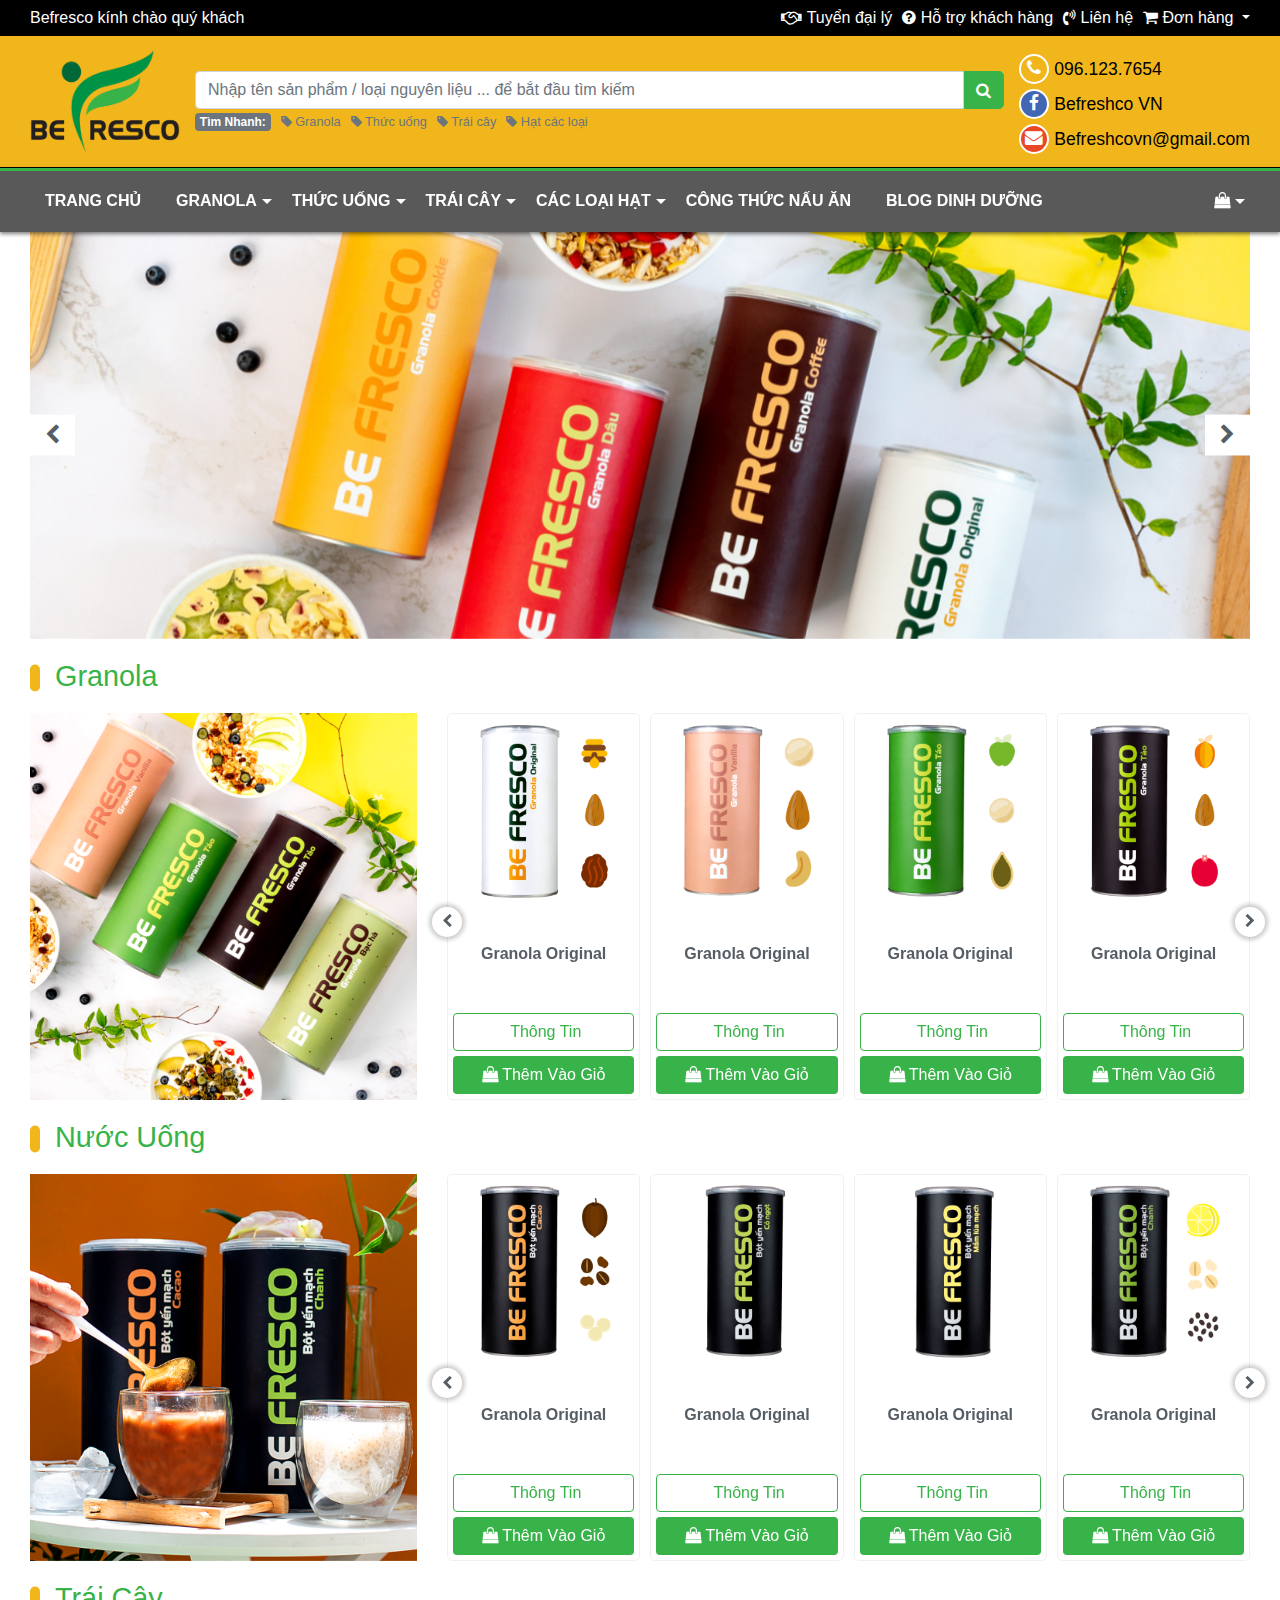
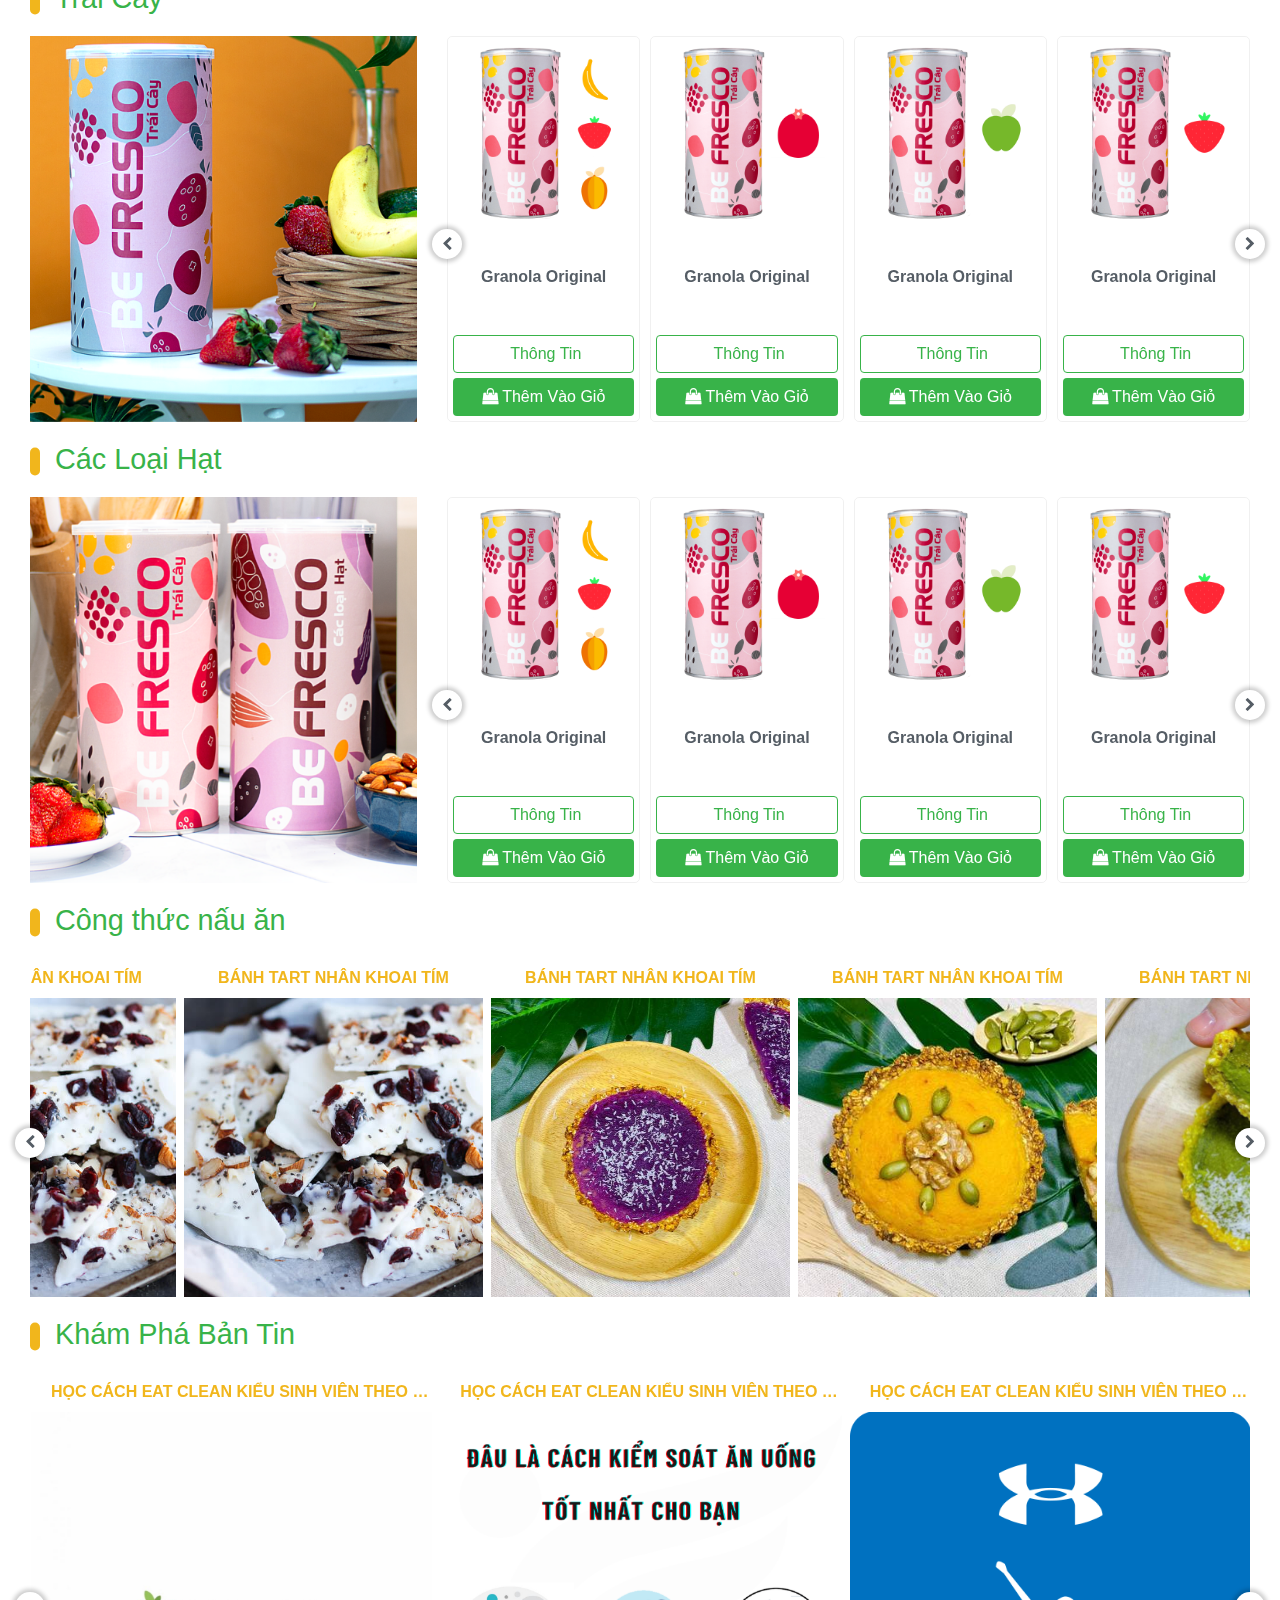
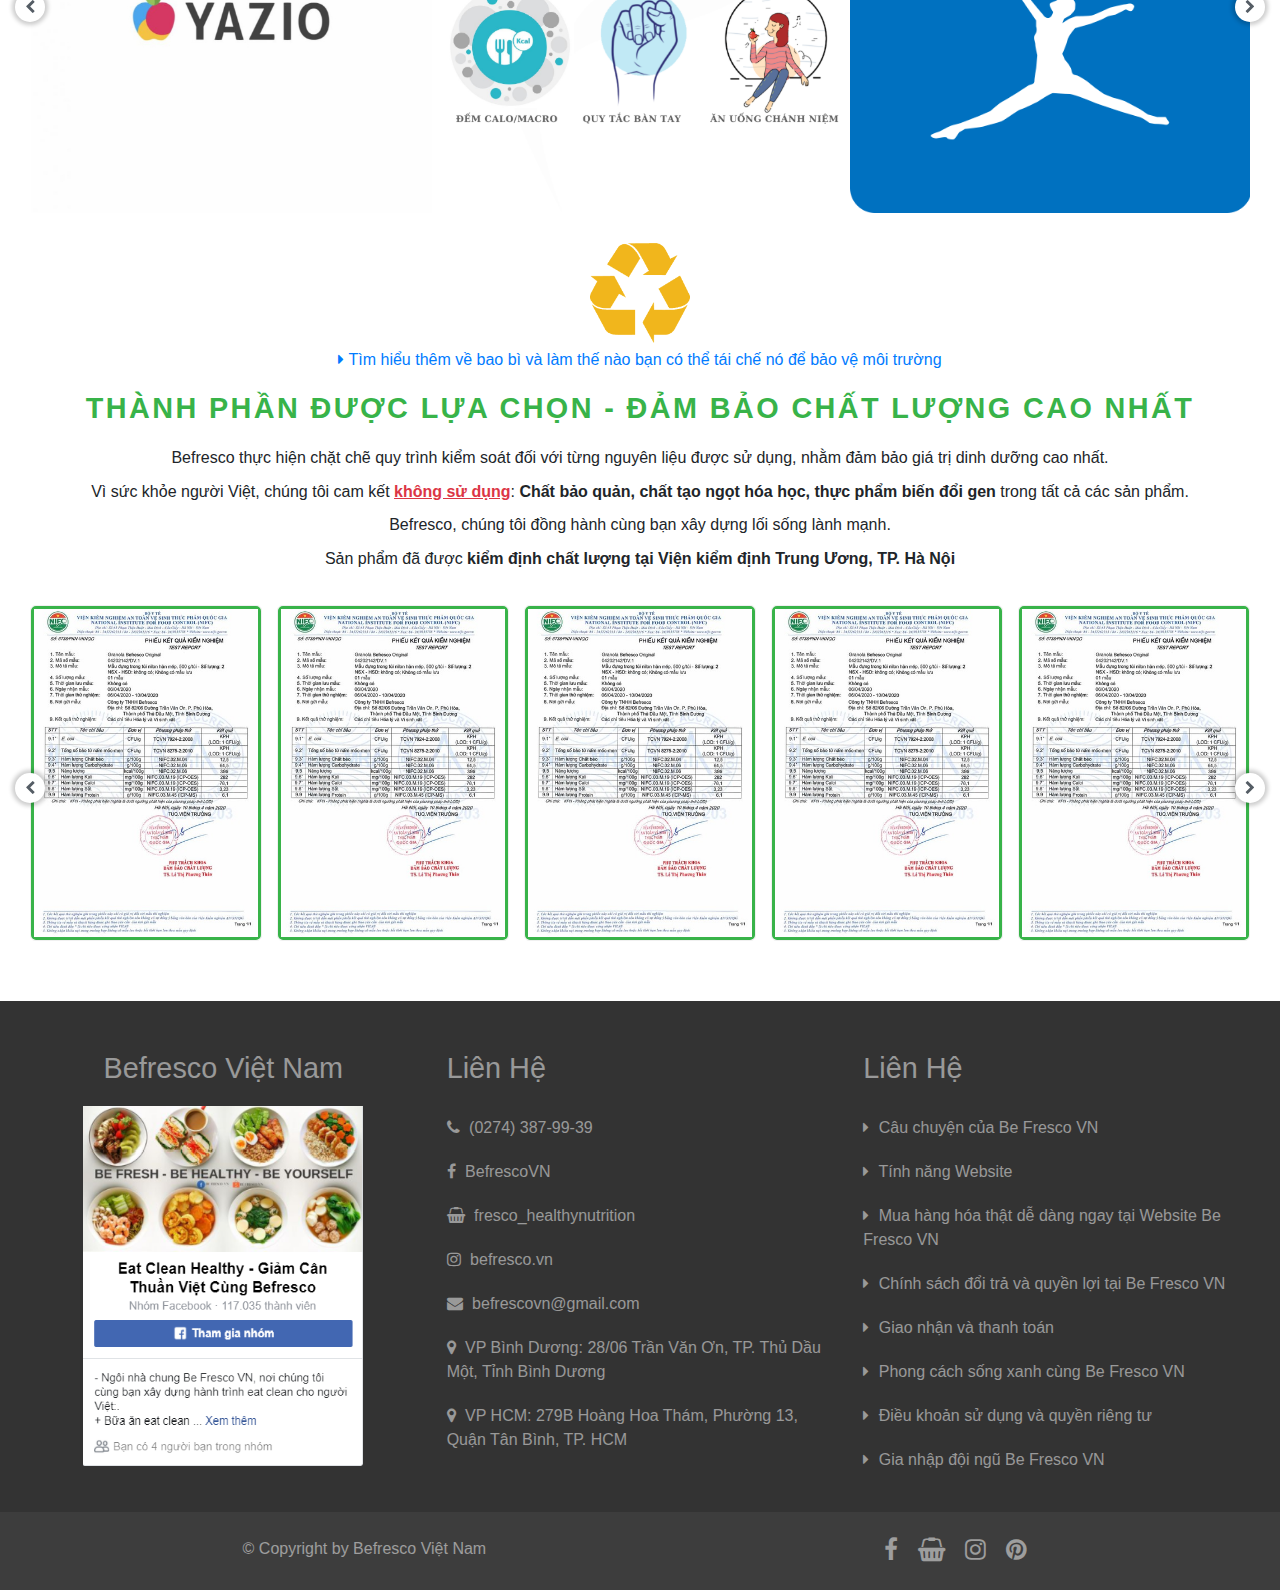
<file: index.html>
﻿<!DOCTYPE html>
<html>
<head>
    <meta charset="utf-8" />
    <title></title>

    <meta charset="utf-8">
    <meta name="viewport" content="width=device-width, initial-scale=1, shrink-to-fit=no">

    <link href="Content/css/bootstrap.css" rel="stylesheet" />
    <link href="Content/css/font-awesome.css" rel="stylesheet" />

    <link href="Plugin/Carousel/owl.carousel.css" rel="stylesheet" />
    <link href="Plugin/Carousel/owl.theme.default.css" rel="stylesheet" />

    <link href="Content/css/common.css" rel="stylesheet" />
    <link href="Content/css/style.css" rel="stylesheet" />
</head>
<body>
    <header id="header">
        <div class="header-top">
            <div class="container">
                <div class="header-top-box">
                    <h6 class="header-top-box-greeting d-none d-lg-block">Befresco kính chào quý khách</h6>
                    <ul class="header-top-box-link">
                        <li>
                            <a href="#">
                                <i class="fa fa-handshake-o"></i>
                                Tuyển đại lý
                            </a>
                        </li>
                        <li class="d-none d-md-block">
                            <a href="#">
                                <i class="fa fa-question-circle"></i>
                                Hỗ trợ khách hàng
                            </a>
                        </li>
                        <li>
                            <a href="#">
                                <i class="fa fa-volume-control-phone"></i>
                                Liên hệ
                            </a>
                        </li>
                        <li>
                            <div class="dropdown">
                                <a class="dropdown-toggle" id="dropdownMenuButton" data-toggle="dropdown" aria-haspopup="true" aria-expanded="false">
                                    <i class="fa fa-shopping-cart"></i>
                                    Đơn hàng
                                </a>
                                <div class="dropdown-menu" aria-labelledby="dropdownMenuButton">
                                    <a class="dropdown-item" href="#">
                                        <i class="fa fa-sign-in"></i>
                                        Đăng nhập để quản lý đơn hàng
                                    </a>
                                </div>
                            </div>
                        </li>
                    </ul>
                </div>
            </div>
        </div>
        <div class="header-middle">
            <div class="container">
                <div class="header-middle-box">
                    <div class="header-middle-box-brand">
                        <img src="Content/images/common/logo-top.png" />
                    </div>
                    <div class="header-middle-box-search d-none d-lg-flex">
                        <div class="input-group">
                            <input type="text" class="form-control" placeholder="Nhập tên sản phẩm / loại nguyên liệu ... để bắt đầu tìm kiếm" aria-label="Recipient's username" aria-describedby="basic-addon2">
                            <div class="input-group-append">
                                <span class="input-group-text" id="basic-addon2">
                                    <i class="fa fa-search"></i>
                                </span>
                            </div>
                        </div>

                        <div class="header-middle-box-search-keyword">
                            <ul>
                                <li>
                                    <span class="badge badge-secondary">Tìm Nhanh:</span>
                                </li>
                                <li>
                                    <a href="#">
                                        <i class="fa fa-tag"></i>
                                        Granola
                                    </a>
                                </li>
                                <li>
                                    <a href="#">
                                        <i class="fa fa-tag"></i>
                                        Thức uống
                                    </a>
                                </li>
                                <li>
                                    <a href="#">
                                        <i class="fa fa-tag"></i>
                                        Trái cây
                                    </a>
                                </li>
                                <li>
                                    <a href="#">
                                        <i class="fa fa-tag"></i>
                                        Hạt các loại
                                    </a>
                                </li>
                            </ul>
                        </div>
                    </div>
                    <div class="header-middle-box-info">
                        <ul>
                            <li>
                                <a href="#">
                                    <i class="fa fa-phone"></i>
                                    096.123.7654
                                </a>
                            </li>

                            <li>
                                <a href="#">
                                    <i class="fa fa-facebook"></i>
                                    Befreshco VN
                                </a>
                            </li>

                            <li>
                                <a href="#">
                                    <i class="fa fa-envelope"></i>
                                    Befreshcovn@gmail.com
                                </a>
                            </li>
                        </ul>
                    </div>
                </div>
            </div>
        </div>
    </header>

    <nav id="menu" class="sticky-top">
        <div class="menu-big d-none d-lg-flex">
            <div class="container">
                <ul class="menu-list">
                    <li class="menu-list-item">
                        <a class="menu-list-item__link" href="index.html">Trang Chủ</a>
                    </li>

                    <li class="menu-list-item">
                        <a class="menu-list-item__link" href="product.html">
                            GRANOLA
                            <span class="indicator"></span>
                        </a>
                        <ul class="sub-menu">
                            <li class="sub-menu-item">
                                <a href="detail.html" class="sub-menu-item__link">
                                    Granola Cookie
                                </a>
                            </li>
                            <li class="sub-menu-item">
                                <a href="detail.html" class="sub-menu-item__link">
                                    Granola Coffee
                                </a>
                            </li>
                            <li class="sub-menu-item">
                                <a href="detail.html" class="sub-menu-item__link">
                                    Granola Dâu
                                </a>
                            </li>
                            <li class="sub-menu-item">
                                <a href="detail.html" class="sub-menu-item__link">
                                    Granola Táo
                                </a>
                            </li>
                            <li class="sub-menu-item">
                                <a href="detail.html" class="sub-menu-item__link">
                                    Granola Tảo Biển
                                </a>
                            </li>
                        </ul>
                    </li>

                    <li class="menu-list-item">
                        <a class="menu-list-item__link" href="product.html">
                            Thức Uống
                            <span class="indicator"></span>
                        </a>
                        <ul class="sub-menu">
                            <li class="sub-menu-item">
                                <a href="detail.html" class="sub-menu-item__link">
                                    Bột Yến Mạch Chanh
                                </a>
                            </li>
                            <li class="sub-menu-item">
                                <a href="detail.html" class="sub-menu-item__link">
                                    Bột Yến Mạch Ca Cao
                                </a>
                            </li>
                            <li class="sub-menu-item">
                                <a href="detail.html" class="sub-menu-item__link">
                                    Bột Yến Mạch Mầm Lúa Mạch
                                </a>
                            </li>
                            <li class="sub-menu-item">
                                <a href="detail.html" class="sub-menu-item__link">
                                    Bột Yến Mạch Cỏ Ngọn
                                </a>
                            </li>
                        </ul>
                    </li>

                    <li class="menu-list-item">
                        <a class="menu-list-item__link" href="product.html">
                            TRÁI CÂY
                            <span class="indicator"></span>
                        </a>
                        <ul class="sub-menu">
                            <li class="sub-menu-item">
                                <a href="detail.html" class="sub-menu-item__link">
                                    TRÁI CÂY SẤY KHÔ
                                </a>
                            </li>
                            <li class="sub-menu-item">
                                <a href="detail.html" class="sub-menu-item__link">
                                    Táo
                                </a>
                            </li>
                            <li class="sub-menu-item">
                                <a href="detail.html" class="sub-menu-item__link">
                                    Dưa Gang
                                </a>
                            </li>
                            <li class="sub-menu-item">
                                <a href="detail.html" class="sub-menu-item__link">
                                    Nam Việt Quất
                                </a>
                            </li>
                            <li class="sub-menu-item">
                                <a href="detail.html" class="sub-menu-item__link">
                                    TRÁI CÂY SẤY ĐÔNG KHÔ
                                </a>
                            </li>
                            <li class="sub-menu-item">
                                <a href="detail.html" class="sub-menu-item__link">
                                    Dâu Tây
                                </a>
                            </li>
                            <li class="sub-menu-item">
                                <a href="detail.html" class="sub-menu-item__link">
                                    Cocktail Befresco
                                </a>
                            </li>
                        </ul>
                    </li>

                    <li class="menu-list-item">
                        <a class="menu-list-item__link" href="product.html">
                            CÁC LOẠI HẠT
                            <span class="indicator"></span>
                        </a>
                        <ul class="sub-menu">
                            <li class="sub-menu-item">
                                <a href="detail.html" class="sub-menu-item__link">
                                    Hạt Điều
                                </a>
                            </li>
                            <li class="sub-menu-item">
                                <a href="detail.html" class="sub-menu-item__link">
                                    Hạt Phỉ
                                </a>
                            </li>
                            <li class="sub-menu-item">
                                <a href="detail.html" class="sub-menu-item__link">
                                    Hạt Chia
                                </a>
                            </li>
                            <li class="sub-menu-item">
                                <a href="detail.html" class="sub-menu-item__link">
                                    Hạt Hạnh Nhân
                                </a>
                            </li>
                            <li class="sub-menu-item">
                                <a href="detail.html" class="sub-menu-item__link">
                                    Hạt Befreshco
                                </a>
                            </li>
                        </ul>
                    </li>

                    <li class="menu-list-item">
                        <a class="menu-list-item__link" href="cooking.html">CÔNG THỨC NẤU ĂN</a>
                    </li>

                    <li class="menu-list-item">
                        <a class="menu-list-item__link" href="blog.html">BLOG DINH DƯỠNG</a>
                    </li>
                </ul>

                <ul class="menu-list">
                    <li class="menu-list-item">
                        <a class="menu-list-item__link" href="#">
                            <i class="fa fa-shopping-bag"></i>
                            <span class="indicator"></span>
                        </a>
                        <div class="sub-menu sub-menu--cart">
                            <div class="card">
                                <div class="card-header">
                                    <div class="price-box">
                                        <i class="fa fa-shopping-bag"></i>
                                        <b>0</b>
                                        <sup>000đ</sup>
                                    </div>

                                    <a href="" class="close-dropdown">
                                        <i class="fa fa-times-circle"></i>
                                    </a>
                                </div>
                                <ul class="list-group list-group-flush">
                                    <li class="list-group-item">
                                        Giỏ hàng hiện đang trống,
                                        <a href="#">mời chọn sản phẩm</a>
                                    </li>
                                </ul>
                            </div>
                        </div>
                    </li>
                </ul>
            </div>
        </div>

        <div class="menu-small d-flex d-lg-none">
            <div class="container">
                <div class="menu-small-box">
                    <div class="navigation-button">
                        <i class="fa fa-bars"></i>
                    </div>
                    <div class="navigation-search">
                        <input placeholder="Bạn cần gì hôm nay ?" type="text" name="name" value="" />
                        <a href="#">
                            <i class="fa fa-search"></i>
                        </a>
                    </div>

                    <div class="navigation-cart">
                        <i class="fa fa-shopping-bag"></i>
                    </div>
                </div>
            </div>
        </div>

        <div class="navigation-header d-flex d-lg-none">
            <div class="navigation-header-container">
                <div class="navigation-brand">
                    <div class="box-logo">
                        <a href="index.html">
                            <img src="Content/images/common/logo-top.png" />
                        </a>
                    </div>
                    <div class="close-menu">
                        <a href="#">
                            ✕
                        </a>
                    </div>
                </div>
                <ul class="navigation-menu accordion" id="accordionExample">
                    <li class="navigation-menu-item">
                        <div class="box-link">
                            <div class="box-link-item">
                                <a href="index.html">Trang chủ</a>
                            </div>
                        </div>
                    </li>
                    <li class="navigation-menu-item">
                        <div class="box-link" id="headingOne">
                            <div class="box-link-item" data-toggle="collapse" data-target="#collapseOne" aria-expanded="true" aria-controls="collapseOne">
                                <p>Granora</p>
                                <i class="fa fa-angle-down"></i>
                            </div>
                        </div>

                        <ul id="collapseOne" class="collapse sub-menu" aria-labelledby="headingOne" data-parent="#accordionExample">
                            <li class="sub-menu-item">
                                <a href="detail.html">Granora Cookie</a>
                            </li>
                            <li class="sub-menu-item">
                                <a href="detail.html">Granora Caffee</a>
                            </li>
                            <li class="sub-menu-item">
                                <a href="detail.html">Granora Dâu</a>
                            </li>
                            <li class="sub-menu-item">
                                <a href="detail.html">Granora Táo</a>
                            </li>
                            <li class="sub-menu-item">
                                <a href="detail.html">Granora Tảo Biển</a>
                            </li>
                            <li class="sub-menu-item">
                                <a href="detail.html">Granora Vanila</a>
                            </li>
                            <li class="sub-menu-item">
                                <a href="detail.html">Granora Original</a>
                            </li>
                            <li class="sub-menu-item">
                                <a href="detail.html">Granora Bạc Hà</a>
                            </li>
                            <li class="sub-menu-item">
                                <a href="detail.html">Yến Mạch</a>
                            </li>
                        </ul>
                    </li>
                    <li class="navigation-menu-item">
                        <div class="box-link" id="headingTwo">
                            <div class="box-link-item" data-toggle="collapse" data-target="#collapseTwo" aria-expanded="false" aria-controls="collapseTwo">
                                <p>Thức Uống</p>
                                <i class="fa fa-angle-down"></i>
                            </div>
                        </div>
                        <ul id="collapseTwo" class="collapse sub-menu" aria-labelledby="headingTwo" data-parent="#accordionExample">
                            <li class="sub-menu-item">
                                <a href="detail.html">Bột Yến Mạch Chanh</a>
                            </li>
                            <li class="sub-menu-item">
                                <a href="detail.html">Bột Yến Mạch Ca Cao</a>
                            </li>
                            <li class="sub-menu-item">
                                <a href="detail.html">Bột Yến Mạch Mầm Lúa Mạch</a>
                            </li>
                            <li class="sub-menu-item">
                                <a href="detail.html">Bột Yến Mạch Cỏ Ngọn</a>
                            </li>
                        </ul>
                    </li>
                    <li class="navigation-menu-item">
                        <div class="box-link" id="headingThree">
                            <div class="box-link-item" data-toggle="collapse" data-target="#collapseThree" aria-expanded="false" aria-controls="collapseThree">
                                <p>Trái Cây</p>
                                <i class="fa fa-angle-down"></i>
                            </div>
                        </div>
                        <ul id="collapseThree" class="collapse sub-menu" aria-labelledby="headingThree" data-parent="#accordionExample">
                            <li class="sub-menu-item hight-light">
                                <a href="#">Trái Cây Sấy Khô</a>
                            </li>
                            <li class="sub-menu-item">
                                <a href="detail.html">Táo</a>
                            </li>
                            <li class="sub-menu-item">
                                <a href="detail.html">Dưa Gang</a>
                            </li>
                            <li class="sub-menu-item">
                                <a href="detail.html">Nam Việt Quất</a>
                            </li>
                            <li class="sub-menu-item hight-light">
                                <a href="#">Trái Cây Sấy Đông Khô</a>
                            </li>
                            <li class="sub-menu-item">
                                <a href="detail.html">Dâu Tây</a>
                            </li>
                            <li class="sub-menu-item">
                                <a href="detail.html">Cocktail Befresco</a>
                            </li>
                        </ul>
                    </li>

                    <li class="navigation-menu-item">
                        <div class="box-link" id="headingFour">
                            <div class="box-link-item" data-toggle="collapse" data-target="#collapseFour" aria-expanded="false" aria-controls="collapseFour">
                                <p>Các Loại Hạt</p>
                                <i class="fa fa-angle-down"></i>
                            </div>
                        </div>
                        <ul id="collapseFour" class="collapse sub-menu" aria-labelledby="headingFour" data-parent="#accordionExample">
                            <li class="sub-menu-item">
                                <a href="detail.html">Hạt Điều</a>
                            </li>
                            <li class="sub-menu-item">
                                <a href="detail.html">Hạt Phỉ</a>
                            </li>
                            <li class="sub-menu-item">
                                <a href="detail.html">Hạt Chia</a>
                            </li>
                            <li class="sub-menu-item">
                                <a href="detail.html">Hạt Hạnh Nhân</a>
                            </li>
                            <li class="sub-menu-item">
                                <a href="detail.html">Hạt Befresco</a>
                            </li>
                        </ul>
                    </li>
                    <li class="navigation-menu-item">
                        <div class="box-link">
                            <div class="box-link-item">
                                <a href="cooking.html">Công Thức Nấu Ăn</a>
                            </div>
                        </div>
                    </li>
                    <li class="navigation-menu-item">
                        <div class="box-link">
                            <div class="box-link-item">
                                <a href="blog.html">Blog Dinh Dưỡng</a>
                            </div>
                        </div>
                    </li>
                    <li class="navigation-menu-item">
                        <div class="box-link">
                            <div class="box-link-item">
                                <p>Hỗ Trợ Khách Hàng</p>
                            </div>
                        </div>
                    </li>
                    <li class="navigation-menu-item">
                        <div class="box-link">
                            <div class="box-link-item">
                                <p>Liên Hệ Befresco</p>
                            </div>
                        </div>
                    </li>
                    <li class="navigation-menu-item">
                        <div class="box-link">
                            <div class="box-link-item">
                                <p>Giỏ Hàng Của Tôi</p>
                            </div>
                        </div>
                    </li>
                    <li class="navigation-menu-item">
                        <div class="box-link">
                            <div class="box-link-item">
                                <p>Đơn Hàng Đã Đặt Mua</p>
                            </div>
                        </div>
                    </li>
                </ul>

                <ul class="social-contact">
                    <li class="social-contact-item">
                        <a href="#">
                            <i class="fa fa-facebook"></i>
                        </a>
                    </li>
                    <li class="social-contact-item">
                        <a href="#">
                            <i class="fa fa-shopping-basket"></i>
                        </a>
                    </li>
                    <li class="social-contact-item">
                        <a href="#">
                            <i class="fa fa-instagram"></i>
                        </a>
                    </li>
                </ul>
            </div>
        </div>

        <div class="overlay-body d-none">
        </div>
    </nav>

    <main>
        <section class="main-carousel container">
            <div class="carousel-outer">
                <div class="owl-carousel owl-carousel-main">
                    <div class="img-fluid">
                        <a href="product.html">
                            <img src="Content/images/carousel/carousel-main/img1.jpeg" />
                        </a>
                    </div>
                    <div class="img-fluid">
                        <a href="product.html">
                            <img src="Content/images/carousel/carousel-main/img2.jpeg" />
                        </a>
                    </div>
                    <div class="img-fluid">
                        <a href="product.html">
                            <img src="Content/images/carousel/carousel-main/img3.jpeg" />
                        </a>
                    </div>
                </div>
            </div>
        </section>

        <section class="main-product">
            <div class="main-product-container container">
                <div class="product-home">
                    <div class="product-home-header">
                        <h2>Granola</h2>
                    </div>
                    <div class="product-home-content">
                        <div class="row">
                            <div class="col-4 d-none d-lg-block">
                                <div class="box-img">
                                    <a href="product.html">
                                        <img class="img-fluid" src="Content/images/featured-home/33b509be5e0d4266bed6ac559ce40ecb.png" />
                                    </a>
                                </div>
                            </div>
                            <div class="col-12 col-lg-8">
                                <div class="carousel-outer">
                                    <div class="owl-carousel owl-carousel-product i4">
                                        <div class="owl-carousel-item">
                                            <div class="box-product">
                                                <a class="box-product-avatar" href="detail.html">
                                                    <img src="Content/images/granola/4f61c129fc914fd488a62c6b2c34a7ca.png" />
                                                </a>
                                                <a class="box-product-name" href="detail.html">
                                                    Granola Original
                                                </a>
                                                <a class="box-product-info btn" href="detail.html">
                                                    <i class="fa fa-clipboard-list"> </i>
                                                    Thông Tin
                                                </a>
                                                <a class="box-product-add btn" href="detail.html">
                                                    <i class="fa fa-shopping-bag"> </i>
                                                    Thêm Vào Giỏ
                                                </a>
                                            </div>
                                        </div>
                                        <div class="owl-carousel-item">
                                            <div class="box-product">
                                                <a class="box-product-avatar" href="detail.html">
                                                    <img src="Content/images/granola/6493979431114cf68fdb7d13e657dbf9.png" />
                                                </a>
                                                <a class="box-product-name" href="detail.html">
                                                    Granola Original
                                                </a>
                                                <a class="box-product-info btn" href="detail.html">
                                                    <i class="fa fa-clipboard-list"> </i>
                                                    Thông Tin
                                                </a>
                                                <a class="box-product-add btn" href="detail.html">
                                                    <i class="fa fa-shopping-bag"> </i>
                                                    Thêm Vào Giỏ
                                                </a>
                                            </div>
                                        </div>
                                        <div class="owl-carousel-item">
                                            <div class="box-product">
                                                <a class="box-product-avatar" href="detail.html">
                                                    <img src="Content/images/granola/6b746a4c46284bddb55821d6d36992a4.png" />
                                                </a>
                                                <a class="box-product-name" href="detail.html">
                                                    Granola Original
                                                </a>
                                                <a class="box-product-info btn" href="detail.html">
                                                    <i class="fa fa-clipboard-list"> </i>
                                                    Thông Tin
                                                </a>
                                                <a class="box-product-add btn" href="detail.html">
                                                    <i class="fa fa-shopping-bag"> </i>
                                                    Thêm Vào Giỏ
                                                </a>
                                            </div>
                                        </div>
                                        <div class="owl-carousel-item">
                                            <div class="box-product">
                                                <a class="box-product-avatar" href="detail.html">
                                                    <img src="Content/images/granola/706062bfc4f747769b827baa3fcd5447.png" />
                                                </a>
                                                <a class="box-product-name" href="detail.html">
                                                    Granola Original
                                                </a>
                                                <a class="box-product-info btn" href="detail.html">
                                                    <i class="fa fa-clipboard-list"> </i>
                                                    Thông Tin
                                                </a>
                                                <a class="box-product-add btn" href="detail.html">
                                                    <i class="fa fa-shopping-bag"> </i>
                                                    Thêm Vào Giỏ
                                                </a>
                                            </div>
                                        </div>
                                        <div class="owl-carousel-item">
                                            <div class="box-product">
                                                <a class="box-product-avatar" href="detail.html">
                                                    <img src="Content/images/granola/706062bfc4f747769b827baa3fcd5447.png" />
                                                </a>
                                                <a class="box-product-name" href="detail.html">
                                                    Granola Original
                                                </a>
                                                <a class="box-product-info btn" href="detail.html">
                                                    <i class="fa fa-clipboard-list"> </i>
                                                    Thông Tin
                                                </a>
                                                <a class="box-product-add btn" href="detail.html">
                                                    <i class="fa fa-shopping-bag"> </i>
                                                    Thêm Vào Giỏ
                                                </a>
                                            </div>
                                        </div>
                                    </div>
                                </div>
                            </div>
                        </div>
                    </div>

                </div>

                <div class="product-home">
                    <div class="product-home-header">
                        <h2>Nước Uống</h2>
                    </div>
                    <div class="product-home-content">
                        <div class="row">
                            <div class="col-4 d-none d-lg-block">
                                <div class="box-img">
                                    <a href="product.html">
                                        <img class="img-fluid" src="Content/images/featured-home/34210123aa93472089e02f82ca175c64.png" />
                                    </a>
                                </div>
                            </div>
                            <div class="col-12 col-lg-8">
                                <div class="carousel-outer">
                                    <div class="owl-carousel owl-carousel-product i4">
                                        <div class="owl-carousel-item">
                                            <div class="box-product">
                                                <a class="box-product-avatar" href="detail.html">
                                                    <img src="Content/images/drinks/38efe0caa71e467fa257de83c96f6de6.png" />
                                                </a>
                                                <a class="box-product-name" href="detail.html">
                                                    Granola Original
                                                </a>
                                                <a class="box-product-info btn" href="detail.html">
                                                    <i class="fa fa-clipboard-list"> </i>
                                                    Thông Tin
                                                </a>
                                                <a class="box-product-add btn" href="detail.html">
                                                    <i class="fa fa-shopping-bag"> </i>
                                                    Thêm Vào Giỏ
                                                </a>
                                            </div>
                                        </div>
                                        <div class="owl-carousel-item">
                                            <div class="box-product">
                                                <a class="box-product-avatar" href="detail.html">
                                                    <img src="Content/images/drinks/4f43e34bd48544f5a892349e26a5f138.png" />
                                                </a>
                                                <a class="box-product-name" href="detail.html">
                                                    Granola Original
                                                </a>
                                                <a class="box-product-info btn" href="detail.html">
                                                    <i class="fa fa-clipboard-list"> </i>
                                                    Thông Tin
                                                </a>
                                                <a class="box-product-add btn" href="detail.html">
                                                    <i class="fa fa-shopping-bag"> </i>
                                                    Thêm Vào Giỏ
                                                </a>
                                            </div>
                                        </div>
                                        <div class="owl-carousel-item">
                                            <div class="box-product">
                                                <a class="box-product-avatar" href="detail.html">
                                                    <img src="Content/images/drinks/e4a23a1c36b6430493d8a42fc3233892.png" />
                                                </a>
                                                <a class="box-product-name" href="detail.html">
                                                    Granola Original
                                                </a>
                                                <a class="box-product-info btn" href="detail.html">
                                                    <i class="fa fa-clipboard-list"> </i>
                                                    Thông Tin
                                                </a>
                                                <a class="box-product-add btn" href="detail.html">
                                                    <i class="fa fa-shopping-bag"> </i>
                                                    Thêm Vào Giỏ
                                                </a>
                                            </div>
                                        </div>
                                        <div class="owl-carousel-item">
                                            <div class="box-product">
                                                <a class="box-product-avatar" href="detail.html">
                                                    <img src="Content/images/drinks/ec60fcdd8d6d42f3946e48e6cc2830e6.png" />
                                                </a>
                                                <a class="box-product-name" href="detail.html">
                                                    Granola Original
                                                </a>
                                                <a class="box-product-info btn" href="detail.html">
                                                    <i class="fa fa-clipboard-list"> </i>
                                                    Thông Tin
                                                </a>
                                                <a class="box-product-add btn" href="detail.html">
                                                    <i class="fa fa-shopping-bag"> </i>
                                                    Thêm Vào Giỏ
                                                </a>
                                            </div>
                                        </div>
                                        <div class="owl-carousel-item">
                                            <div class="box-product">
                                                <a class="box-product-avatar" href="detail.html">
                                                    <img src="Content/images/drinks/38efe0caa71e467fa257de83c96f6de6.png" />
                                                </a>
                                                <a class="box-product-name" href="detail.html">
                                                    Granola Original
                                                </a>
                                                <a class="box-product-info btn" href="detail.html">
                                                    <i class="fa fa-clipboard-list"> </i>
                                                    Thông Tin
                                                </a>
                                                <a class="box-product-add btn" href="detail.html">
                                                    <i class="fa fa-shopping-bag"> </i>
                                                    Thêm Vào Giỏ
                                                </a>
                                            </div>
                                        </div>
                                    </div>
                                </div>
                            </div>
                        </div>
                    </div>

                </div>

                <div class="product-home">
                    <div class="product-home-header">
                        <h2>Trái Cây</h2>
                    </div>
                    <div class="product-home-content">
                        <div class="row">
                            <div class="col-4 d-none d-lg-block">
                                <div class="box-img">
                                    <a href="product.html">
                                        <img class="img-fluid" src="Content/images/featured-home/f8b87897f15645b39ce0f9a3593ab420.png" />
                                    </a>
                                </div>
                            </div>
                            <div class="col-12 col-lg-8">
                                <div class="carousel-outer">
                                    <div class="owl-carousel owl-carousel-product i4">
                                        <div class="owl-carousel-item">
                                            <div class="box-product">
                                                <a class="box-product-avatar" href="detail.html">
                                                    <img src="Content/images/fruit/4c79af54abc54a76b6b2da7995bb2129.png" />
                                                </a>
                                                <a class="box-product-name" href="detail.html">
                                                    Granola Original
                                                </a>
                                                <a class="box-product-info btn" href="detail.html">
                                                    <i class="fa fa-clipboard-list"> </i>
                                                    Thông Tin
                                                </a>
                                                <a class="box-product-add btn" href="detail.html">
                                                    <i class="fa fa-shopping-bag"> </i>
                                                    Thêm Vào Giỏ
                                                </a>
                                            </div>
                                        </div>
                                        <div class="owl-carousel-item">
                                            <div class="box-product">
                                                <a class="box-product-avatar" href="detail.html">
                                                    <img src="Content/images/fruit/da1e10e0f9214084a0f399e0bfdd6339.png" />
                                                </a>
                                                <a class="box-product-name" href="detail.html">
                                                    Granola Original
                                                </a>
                                                <a class="box-product-info btn" href="detail.html">
                                                    <i class="fa fa-clipboard-list"> </i>
                                                    Thông Tin
                                                </a>
                                                <a class="box-product-add btn" href="detail.html">
                                                    <i class="fa fa-shopping-bag"> </i>
                                                    Thêm Vào Giỏ
                                                </a>
                                            </div>
                                        </div>
                                        <div class="owl-carousel-item">
                                            <div class="box-product">
                                                <a class="box-product-avatar" href="detail.html">
                                                    <img src="Content/images/fruit/e302d27cf4a34a3ba304ac5b1601fe6d.png" />
                                                </a>
                                                <a class="box-product-name" href="detail.html">
                                                    Granola Original
                                                </a>
                                                <a class="box-product-info btn" href="detail.html">
                                                    <i class="fa fa-clipboard-list"> </i>
                                                    Thông Tin
                                                </a>
                                                <a class="box-product-add btn" href="detail.html">
                                                    <i class="fa fa-shopping-bag"> </i>
                                                    Thêm Vào Giỏ
                                                </a>
                                            </div>
                                        </div>
                                        <div class="owl-carousel-item">
                                            <div class="box-product">
                                                <a class="box-product-avatar" href="detail.html">
                                                    <img src="Content/images/fruit/e4f3217107214b75a3a4c9f8a92d3995.png" />
                                                </a>
                                                <a class="box-product-name" href="detail.html">
                                                    Granola Original
                                                </a>
                                                <a class="box-product-info btn" href="detail.html">
                                                    <i class="fa fa-clipboard-list"> </i>
                                                    Thông Tin
                                                </a>
                                                <a class="box-product-add btn" href="detail.html">
                                                    <i class="fa fa-shopping-bag"> </i>
                                                    Thêm Vào Giỏ
                                                </a>
                                            </div>
                                        </div>
                                        <div class="owl-carousel-item">
                                            <div class="box-product">
                                                <a class="box-product-avatar" href="detail.html">
                                                    <img src="Content/images/fruit/4c79af54abc54a76b6b2da7995bb2129.png" />
                                                </a>
                                                <a class="box-product-name" href="detail.html">
                                                    Granola Original
                                                </a>
                                                <a class="box-product-info btn" href="detail.html">
                                                    <i class="fa fa-clipboard-list"> </i>
                                                    Thông Tin
                                                </a>
                                                <a class="box-product-add btn" href="detail.html">
                                                    <i class="fa fa-shopping-bag"> </i>
                                                    Thêm Vào Giỏ
                                                </a>
                                            </div>
                                        </div>
                                    </div>
                                </div>
                            </div>
                        </div>
                    </div>

                </div>

                <div class="product-home">
                    <div class="product-home-header">
                        <h2>Các Loại Hạt</h2>
                    </div>
                    <div class="product-home-content">
                        <div class="row">
                            <div class="col-4 d-none d-lg-block">
                                <div class="box-img">
                                    <a href="product.html">
                                        <img class="img-fluid" src="Content/images/featured-home/5dfb72dd987a480a83bfbe63ededb5bb.png" />
                                    </a>
                                </div>
                            </div>
                            <div class="col-12 col-lg-8">
                                <div class="carousel-outer">
                                    <div class="owl-carousel owl-carousel-product i4">
                                        <div class="owl-carousel-item">
                                            <div class="box-product">
                                                <a class="box-product-avatar" href="detail.html">
                                                    <img src="Content/images/nuts/4c79af54abc54a76b6b2da7995bb2129.png" />
                                                </a>
                                                <a class="box-product-name" href="detail.html">
                                                    Granola Original
                                                </a>
                                                <a class="box-product-info btn" href="detail.html">
                                                    <i class="fa fa-clipboard-list"> </i>
                                                    Thông Tin
                                                </a>
                                                <a class="box-product-add btn" href="detail.html">
                                                    <i class="fa fa-shopping-bag"> </i>
                                                    Thêm Vào Giỏ
                                                </a>
                                            </div>
                                        </div>
                                        <div class="owl-carousel-item">
                                            <div class="box-product">
                                                <a class="box-product-avatar" href="detail.html">
                                                    <img src="Content/images/nuts/da1e10e0f9214084a0f399e0bfdd6339.png" />
                                                </a>
                                                <a class="box-product-name" href="detail.html">
                                                    Granola Original
                                                </a>
                                                <a class="box-product-info btn" href="detail.html">
                                                    <i class="fa fa-clipboard-list"> </i>
                                                    Thông Tin
                                                </a>
                                                <a class="box-product-add btn" href="detail.html">
                                                    <i class="fa fa-shopping-bag"> </i>
                                                    Thêm Vào Giỏ
                                                </a>
                                            </div>
                                        </div>
                                        <div class="owl-carousel-item">
                                            <div class="box-product">
                                                <a class="box-product-avatar" href="detail.html">
                                                    <img src="Content/images/nuts/e302d27cf4a34a3ba304ac5b1601fe6d.png" />
                                                </a>
                                                <a class="box-product-name" href="detail.html">
                                                    Granola Original
                                                </a>
                                                <a class="box-product-info btn" href="detail.html">
                                                    <i class="fa fa-clipboard-list"> </i>
                                                    Thông Tin
                                                </a>
                                                <a class="box-product-add btn" href="detail.html">
                                                    <i class="fa fa-shopping-bag"> </i>
                                                    Thêm Vào Giỏ
                                                </a>
                                            </div>
                                        </div>
                                        <div class="owl-carousel-item">
                                            <div class="box-product">
                                                <a class="box-product-avatar" href="detail.html">
                                                    <img src="Content/images/nuts/e4f3217107214b75a3a4c9f8a92d3995.png" />
                                                </a>
                                                <a class="box-product-name" href="detail.html">
                                                    Granola Original
                                                </a>
                                                <a class="box-product-info btn" href="detail.html">
                                                    <i class="fa fa-clipboard-list"> </i>
                                                    Thông Tin
                                                </a>
                                                <a class="box-product-add btn" href="detail.html">
                                                    <i class="fa fa-shopping-bag"> </i>
                                                    Thêm Vào Giỏ
                                                </a>
                                            </div>
                                        </div>
                                        <div class="owl-carousel-item">
                                            <div class="box-product">
                                                <a class="box-product-avatar" href="detail.html">
                                                    <img src="Content/images/nuts/4c79af54abc54a76b6b2da7995bb2129.png" />
                                                </a>
                                                <a class="box-product-name" href="detail.html">
                                                    Granola Original
                                                </a>
                                                <a class="box-product-info btn" href="detail.html">
                                                    <i class="fa fa-clipboard-list"> </i>
                                                    Thông Tin
                                                </a>
                                                <a class="box-product-add btn" href="detail.html">
                                                    <i class="fa fa-shopping-bag"> </i>
                                                    Thêm Vào Giỏ
                                                </a>
                                            </div>
                                        </div>
                                    </div>
                                </div>
                            </div>
                        </div>
                    </div>

                </div>

                <div class="cooking-home">
                    <div class="product-home-header">
                        <h2>Công thức nấu ăn</h2>
                    </div>
                    <div class="cooking-home-content">
                        <div class="row">
                            <div class="col-12">
                                <div class="carousel-outer">
                                    <div class="owl-carousel owl-carousel-product i35">
                                        <div class="owl-carousel-item">
                                            <div class="box-cooking">
                                                <a class="title" href="cooking.html">
                                                    BÁNH TART NHÂN KHOAI TÍM
                                                </a>
                                                <a class="image" href="cooking.html">
                                                    <img src="Content/images/cooking/4aad381065fd4a8da992888d45ffe8d4.jpeg" />
                                                </a>
                                            </div>
                                        </div>

                                        <div class="owl-carousel-item">
                                            <div class="box-cooking">
                                                <a class="title" href="cooking.html">
                                                    BÁNH TART NHÂN KHOAI TÍM
                                                </a>
                                                <a class="image" href="cooking.html">
                                                    <img src="Content/images/cooking/56c94f21f2454f389b8aaeefa3ab4246.jpeg" />
                                                </a>
                                            </div>
                                        </div>

                                        <div class="owl-carousel-item">
                                            <div class="box-cooking">
                                                <a class="title" href="cooking.html">
                                                    BÁNH TART NHÂN KHOAI TÍM
                                                </a>
                                                <a class="image" href="cooking.html">
                                                    <img src="Content/images/cooking/bdd296503e9749f58c17ec28a6c75b69.jpeg" />
                                                </a>
                                            </div>
                                        </div>

                                        <div class="owl-carousel-item">
                                            <div class="box-cooking">
                                                <a class="title" href="cooking.html">
                                                    BÁNH TART NHÂN KHOAI TÍM
                                                </a>
                                                <a class="image" href="cooking.html">
                                                    <img src="Content/images/cooking/df434e1c646942c4a12e5d431d57dc3c.jpeg" />
                                                </a>
                                            </div>
                                        </div>

                                        <div class="owl-carousel-item">
                                            <div class="box-cooking">
                                                <a class="title" href="cooking.html">
                                                    BÁNH TART NHÂN KHOAI TÍM
                                                </a>
                                                <a class="image" href="cooking.html">
                                                    <img src="Content/images/cooking/df434e1c646942c4a12e5d431d57dc3c.jpeg" />
                                                </a>
                                            </div>
                                        </div>

                                        <div class="owl-carousel-item">
                                            <div class="box-cooking">
                                                <a class="title" href="cooking.html">
                                                    BÁNH TART NHÂN KHOAI TÍM
                                                </a>
                                                <a class="image" href="cooking.html">
                                                    <img src="Content/images/cooking/df434e1c646942c4a12e5d431d57dc3c.jpeg" />
                                                </a>
                                            </div>
                                        </div>
                                    </div>
                                </div>
                            </div>
                        </div>
                    </div>
                </div>

                <div class="news-home">
                    <div class="product-home-header">
                        <h2>Khám Phá Bản Tin</h2>
                    </div>
                    <div class="cooking-home-content">
                        <div class="row">
                            <div class="col-12">
                                <div class="carousel-outer">
                                    <div class="owl-carousel owl-carousel-product i3">
                                        <div class="owl-carousel-item">
                                            <div class="box-cooking">
                                                <a class="title" href="#">
                                                    HỌC CÁCH EAT CLEAN KIỂU SINH VIÊN THEO CÔ NÀNG NGUYỄN THANH HUYỀN
                                                </a>
                                                <a class="image" href="#">
                                                    <img src="Content/images/news/8b8bdda9511e4039bd136b38a0af9e95.jpeg" />
                                                </a>
                                            </div>
                                        </div>

                                        <div class="owl-carousel-item">
                                            <div class="box-cooking">
                                                <a class="title" href="#">
                                                    HỌC CÁCH EAT CLEAN KIỂU SINH VIÊN THEO CÔ NÀNG NGUYỄN THANH HUYỀN
                                                </a>
                                                <a class="image" href="#">
                                                    <img src="Content/images/news/9b04e51383fd47d79c8a0c87ff541dc4.png" />
                                                </a>
                                            </div>
                                        </div>

                                        <div class="owl-carousel-item">
                                            <div class="box-cooking">
                                                <a class="title" href="#">
                                                    HỌC CÁCH EAT CLEAN KIỂU SINH VIÊN THEO CÔ NÀNG NGUYỄN THANH HUYỀN
                                                </a>
                                                <a class="image" href="#">
                                                    <img src="Content/images/news/bf6a87525db74873bb09f8f405eeffa5.png" />
                                                </a>
                                            </div>
                                        </div>

                                        <div class="owl-carousel-item">
                                            <div class="box-cooking">
                                                <a class="title" href="#">
                                                    HỌC CÁCH EAT CLEAN KIỂU SINH VIÊN THEO CÔ NÀNG NGUYỄN THANH HUYỀN
                                                </a>
                                                <a class="image" href="#">
                                                    <img src="Content/images/news/ce2daa92cabd4ce59c5c11338cc5ab58.png" />
                                                </a>
                                            </div>
                                        </div>

                                        <div class="owl-carousel-item">
                                            <div class="box-cooking">
                                                <a class="title" href="#">
                                                    HỌC CÁCH EAT CLEAN KIỂU SINH VIÊN THEO CÔ NÀNG NGUYỄN THANH HUYỀN
                                                </a>
                                                <a class="image" href="#">
                                                    <img src="Content/images/cooking/df434e1c646942c4a12e5d431d57dc3c.jpeg" />
                                                </a>
                                            </div>
                                        </div>

                                        <div class="owl-carousel-item">
                                            <div class="box-cooking">
                                                <a class="title" href="#">
                                                    HỌC CÁCH EAT CLEAN KIỂU SINH VIÊN THEO CÔ NÀNG NGUYỄN THANH HUYỀN
                                                </a>
                                                <a class="image" href="#">
                                                    <img src="Content/images/cooking/df434e1c646942c4a12e5d431d57dc3c.jpeg" />
                                                </a>
                                            </div>
                                        </div>
                                    </div>
                                </div>
                            </div>
                        </div>
                    </div>
                </div>

                <div class="certification-home">
                    <div class="certification-home-content">
                        <div class="box-text-certification">
                            <a href="#">
                                <div>
                                    <img class="img-fluid" src="Content/images/common/recycle.png" />
                                </div>
                                <p>
                                    <i class="fa fa-caret-right"></i>
                                    Tìm hiểu thêm về bao bì và làm thế nào bạn có thể tái chế nó để bảo vệ môi trường
                                </p>
                            </a>
                            <h2>
                                THÀNH PHẦN ĐƯỢC LỰA CHỌN - ĐẢM BẢO CHẤT LƯỢNG CAO NHẤT
                            </h2>
                            <p>
                                Befresco thực hiện chặt chẽ quy trình kiểm soát đối với từng nguyên liệu được sử dụng, nhằm đảm bảo giá trị dinh dưỡng cao nhất.<br />
                                Vì sức khỏe người Việt, chúng tôi cam kết<span> <u>không sử dụng</u></span>: <b>Chất bảo quản, chất tạo ngọt hóa học, thực phẩm biến đổi gen </b> trong tất cả các sản phẩm.<br />
                                Befresco, chúng tôi đồng hành cùng bạn xây dựng lối sống lành mạnh.<br />
                                Sản phẩm đã được<b> kiểm định chất lượng tại Viện kiểm định Trung Ương, TP. Hà Nội</b>
                            </p>
                        </div>

                        <div class="row">
                            <div class="col-12">
                                <div class="carousel-outer">
                                    <div class="owl-carousel owl-carousel-product i5">
                                        <div class="owl-carousel-item">
                                            <div class="box-certification">
                                                <img src="Content/images/certification/0be17683beda4160a48c811c7982472d.jpg" />
                                            </div>
                                        </div>
                                        <div class="owl-carousel-item">
                                            <div class="box-certification">
                                                <img src="Content/images/certification/0be17683beda4160a48c811c7982472d.jpg" />
                                            </div>
                                        </div>
                                        <div class="owl-carousel-item">
                                            <div class="box-certification">
                                                <img src="Content/images/certification/0be17683beda4160a48c811c7982472d.jpg" />
                                            </div>
                                        </div>
                                        <div class="owl-carousel-item">
                                            <div class="box-certification">
                                                <img src="Content/images/certification/0be17683beda4160a48c811c7982472d.jpg" />
                                            </div>
                                        </div>
                                        <div class="owl-carousel-item">
                                            <div class="box-certification">
                                                <img src="Content/images/certification/0be17683beda4160a48c811c7982472d.jpg" />
                                            </div>
                                        </div>
                                        <div class="owl-carousel-item">
                                            <div class="box-certification">
                                                <img src="Content/images/certification/0be17683beda4160a48c811c7982472d.jpg" />
                                            </div>
                                        </div>
                                    </div>
                                </div>
                            </div>
                        </div>
                    </div>
                </div>
            </div>
        </section>
    </main>

    <footer>
        <div class="footer-main">
            <div class="footer-top">
                <div class="container">
                    <div class="row">
                        <div class="col-12 col-md-4">
                            <div class="box-item text-center">
                                <h3>
                                    <a href="#">Befresco Việt Nam</a>
                                </h3>
                                <a href="#" class="box-img">
                                    <img class="img-fluid" src="Content/images/common/group.png" />
                                </a>
                            </div>
                        </div>
                        <div class="col-12 col-md-4">
                            <div class="box-item">
                                <h3>
                                    <a href="#">Liên Hệ</a>
                                </h3>
                                <ul>
                                    <li>
                                        <a href="#">
                                            <i class="fa fa-phone"></i>
                                            (0274) 387-99-39
                                        </a>
                                    </li>
                                    <li>
                                        <a href="#">
                                            <i class="fa fa-facebook"></i>
                                            BefrescoVN
                                        </a>
                                    </li>
                                    <li>
                                        <a href="#">
                                            <i class="fa fa-shopping-basket"></i>
                                            fresco_healthynutrition
                                        </a>
                                    </li>
                                    <li>
                                        <a href="#">
                                            <i class="fa fa-instagram"></i>
                                            befresco.vn
                                        </a>
                                    </li>
                                    <li>
                                        <a href="#">
                                            <i class="fa fa-envelope"></i>
                                            befrescovn@gmail.com
                                        </a>
                                    </li>
                                    <li>
                                        <a href="#">
                                            <i class="fa fa-map-marker"></i>
                                            VP Bình Dương: 28/06 Trần Văn Ơn, TP. Thủ Dầu Một, Tỉnh Bình Dương
                                        </a>
                                    </li>
                                    <li>
                                        <a href="#">
                                            <i class="fa fa-map-marker"></i>
                                            VP HCM: 279B Hoàng Hoa Thám, Phường 13, Quận Tân Bình, TP. HCM
                                        </a>
                                    </li>
                                </ul>
                            </div>
                        </div>
                        <div class="col-12 col-md-4">
                            <div class="box-item">
                                <h3>
                                    <a href="#">Liên Hệ</a>
                                </h3>
                                <ul>
                                    <li>
                                        <a href="#">
                                            <i class="fa fa-caret-right"></i>
                                            Câu chuyện của Be Fresco VN
                                        </a>
                                    </li>
                                    <li>
                                        <a href="#">
                                            <i class="fa fa-caret-right"></i>
                                            Tính năng Website
                                        </a>
                                    </li>
                                    <li>
                                        <a href="#">
                                            <i class="fa fa-caret-right"></i>
                                            Mua hàng hóa thật dễ dàng ngay tại Website Be Fresco VN
                                        </a>
                                    </li>
                                    <li>
                                        <a href="#">
                                            <i class="fa fa-caret-right"></i>
                                            Chính sách đổi trả và quyền lợi tại Be Fresco VN
                                        </a>
                                    </li>
                                    <li>
                                        <a href="#">
                                            <i class="fa fa-caret-right"></i>
                                            Giao nhận và thanh toán
                                        </a>
                                    </li>
                                    <li>
                                        <a href="#">
                                            <i class="fa fa-caret-right"></i>
                                            Phong cách sống xanh cùng Be Fresco VN
                                        </a>
                                    </li>
                                    <li>
                                        <a href="#">
                                            <i class="fa fa-caret-right"></i>
                                            Điều khoản sử dụng và quyền riêng tư
                                        </a>
                                    </li>
                                    <li>
                                        <a href="#">
                                            <i class="fa fa-caret-right"></i>
                                            Gia nhập đội ngũ Be Fresco VN
                                        </a>
                                    </li>
                                </ul>
                            </div>
                        </div>
                    </div>
                </div>
            </div>
            <div class="footer-bottom">
                <div class="container">
                    <div class="footer-bottom-box">
                        <ul class="footer-left">
                            <li>
                                <a href="#">© Copyright by Befresco Việt Nam</a>
                            </li>
                            <!--
                            <li>
                                <a href="#">
                                    <i class="fa fa-caret-right"></i>
                                    Trang chủ
                                </a>
                            </li>
                            <li>
                                <a>
                                    |
                                </a>
                            </li>

                            <li>
                                <a href="#">
                                    Công thức nấu ăn
                                </a>
                            </li>
                            <li>
                                <a>
                                    |
                                </a>
                            </li>
                            <li>
                                <a href="#">
                                    Blog dinh dưỡng
                                </a>
                            </li>
                            <li>
                                <a>
                                    |
                                </a>
                            </li>
                            <li>
                                <a href="#">
                                    Đơn hàng của tôi
                                </a>
                            </li>
                            <li>
                                <a>
                                    |
                                </a>
                            </li>
                            <li>
                                <a href="#">
                                    Tài khoản
                                </a>
                            </li>
                            <li>
                                <a>
                                    |
                                </a>
                            </li>
                            <li>
                                <a href="#">
                                    Hỗ trợ
                                </a>
                            </li>
                            <li>
                                <a>
                                    |
                                </a>
                            </li>
                            <li>
                                <a href="#">
                                    Liên hệ
                                </a>
                            </li>
                                -->
                        </ul>

                        <ul class="footer-right">
                            <li>
                                <a href="#">
                                    <i class="fa fa-facebook"></i>
                                </a>
                            </li>
                            <li>
                                <a href="#">
                                    <i class="fa fa-shopping-basket"></i>
                                </a>
                            </li>
                            <li>
                                <a href="#">
                                    <i class="fa fa-instagram"></i>
                                </a>
                            </li>
                            <li>
                                <a href="#">
                                    <i class="fa fa-pinterest"></i>
                                </a>
                            </li>
                        </ul>
                    </div>
                </div>
            </div>
        </div>
    </footer>
    <!---------------------->

    <section>
        <script src="Scripts/popper.js"></script>
        <script src="Scripts/jquery-3.0.0.js"></script>
        <script src="Scripts/bootstrap.js"></script>
        <script src="Plugin/Carousel/owl.carousel.js"></script>
        <script src="Scripts/script.js"></script>
    </section>
</body>
</html>
</file>
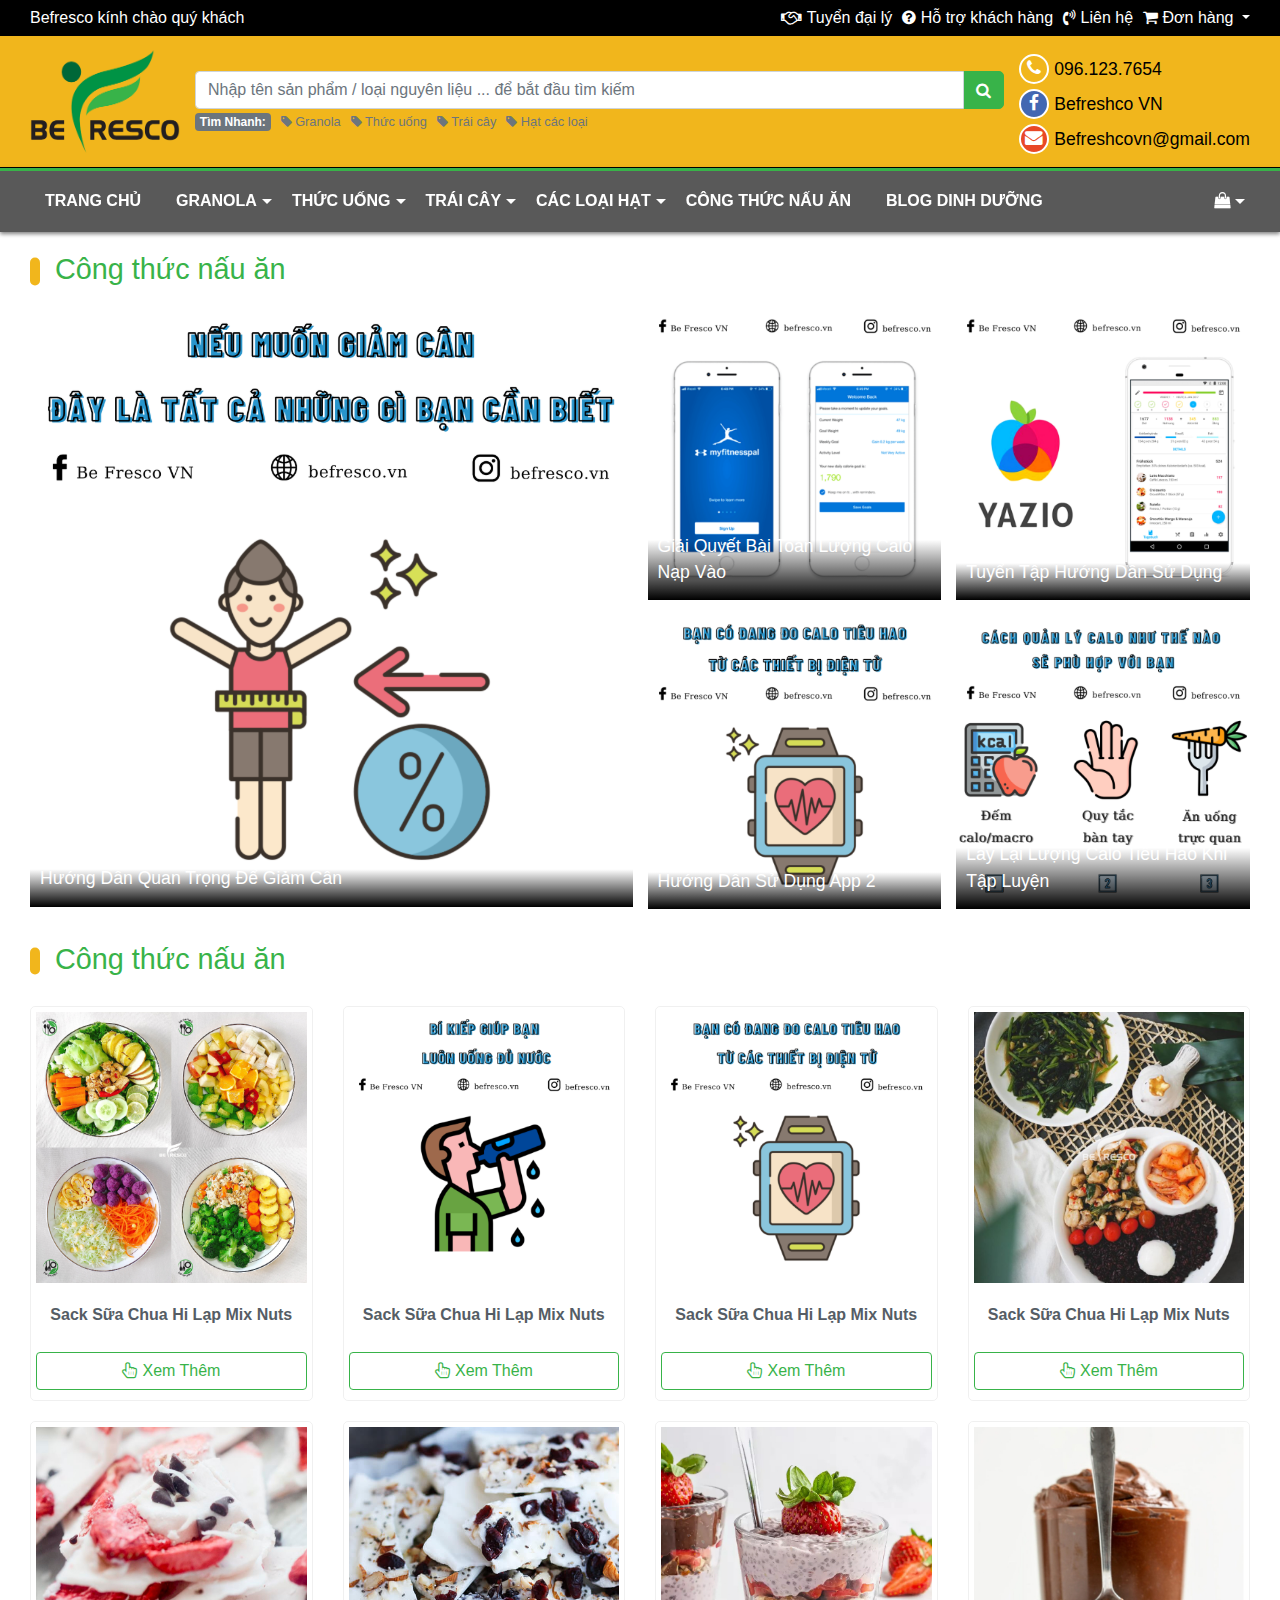
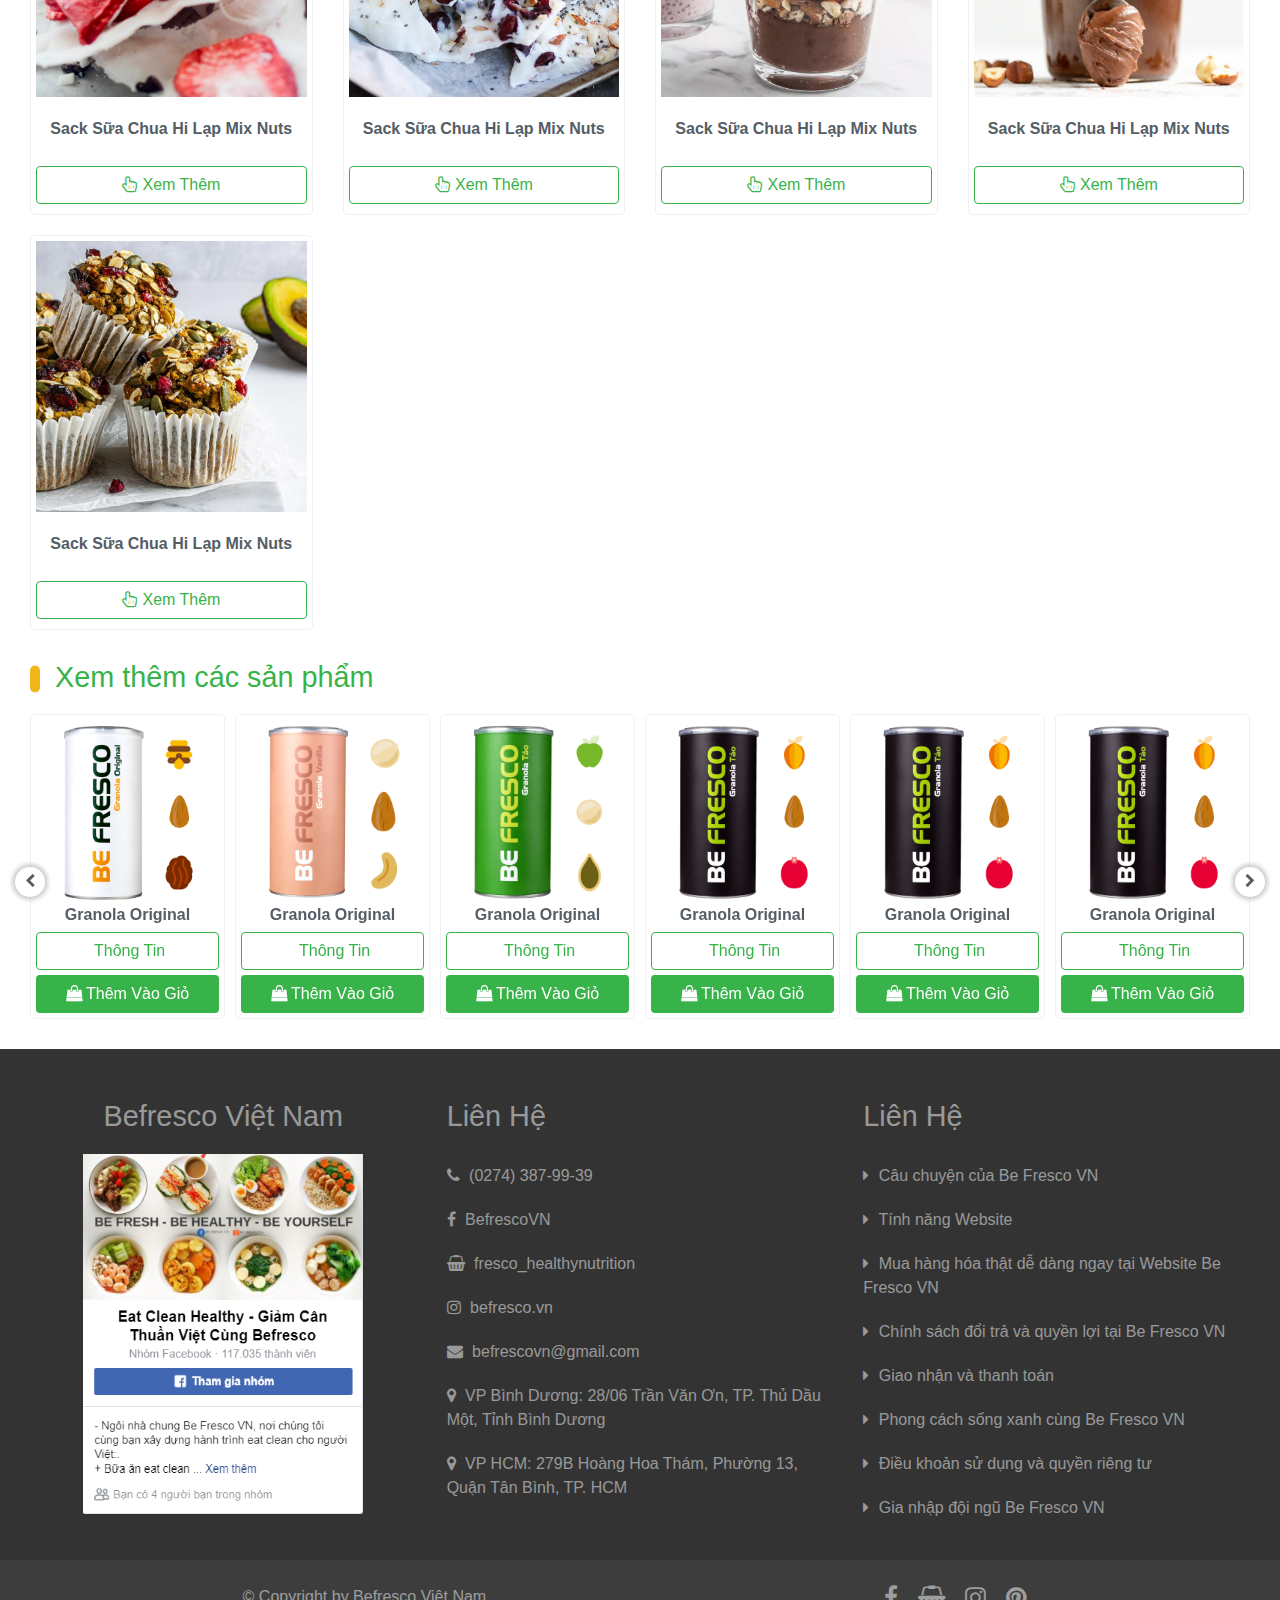
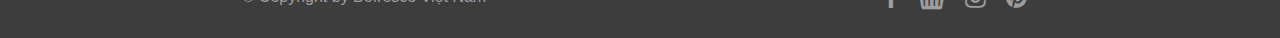
<file: blog.html>
﻿<!DOCTYPE html>
<html>
<head>
    <meta charset="utf-8" />
    <title></title>

    <meta charset="utf-8">
    <meta name="viewport" content="width=device-width, initial-scale=1, shrink-to-fit=no">

    <link href="Content/css/bootstrap.css" rel="stylesheet" />
    <link href="Content/css/font-awesome.css" rel="stylesheet" />

    <link href="Plugin/Carousel/owl.carousel.css" rel="stylesheet" />
    <link href="Plugin/Carousel/owl.theme.default.css" rel="stylesheet" />

    <link href="Content/css/common.css" rel="stylesheet" />
    <link href="Content/css/style.css" rel="stylesheet" />
    <link href="Content/css/cookingAndBlog.css" rel="stylesheet" />
</head>
<body>
    <header id="header">
        <div class="header-top">
            <div class="container">
                <div class="header-top-box">
                    <h6 class="header-top-box-greeting d-none d-lg-block">Befresco kính chào quý khách</h6>
                    <ul class="header-top-box-link">
                        <li>
                            <a href="#">
                                <i class="fa fa-handshake-o"></i>
                                Tuyển đại lý
                            </a>
                        </li>
                        <li class="d-none d-md-block">
                            <a href="#">
                                <i class="fa fa-question-circle"></i>
                                Hỗ trợ khách hàng
                            </a>
                        </li>
                        <li>
                            <a href="#">
                                <i class="fa fa-volume-control-phone"></i>
                                Liên hệ
                            </a>
                        </li>
                        <li>
                            <div class="dropdown">
                                <a class="dropdown-toggle" id="dropdownMenuButton" data-toggle="dropdown" aria-haspopup="true" aria-expanded="false">
                                    <i class="fa fa-shopping-cart"></i>
                                    Đơn hàng
                                </a>
                                <div class="dropdown-menu" aria-labelledby="dropdownMenuButton">
                                    <a class="dropdown-item" href="#">
                                        <i class="fa fa-sign-in"></i>
                                        Đăng nhập để quản lý đơn hàng
                                    </a>
                                </div>
                            </div>
                        </li>
                    </ul>
                </div>
            </div>
        </div>
        <div class="header-middle">
            <div class="container">
                <div class="header-middle-box">
                    <div class="header-middle-box-brand">
                        <img src="Content/images/common/logo-top.png" />
                    </div>
                    <div class="header-middle-box-search d-none d-lg-flex">
                        <div class="input-group">
                            <input type="text" class="form-control" placeholder="Nhập tên sản phẩm / loại nguyên liệu ... để bắt đầu tìm kiếm" aria-label="Recipient's username" aria-describedby="basic-addon2">
                            <div class="input-group-append">
                                <span class="input-group-text" id="basic-addon2">
                                    <i class="fa fa-search"></i>
                                </span>
                            </div>
                        </div>

                        <div class="header-middle-box-search-keyword">
                            <ul>
                                <li>
                                    <span class="badge badge-secondary">Tìm Nhanh:</span>
                                </li>
                                <li>
                                    <a href="#">
                                        <i class="fa fa-tag"></i>
                                        Granola
                                    </a>
                                </li>
                                <li>
                                    <a href="#">
                                        <i class="fa fa-tag"></i>
                                        Thức uống
                                    </a>
                                </li>
                                <li>
                                    <a href="#">
                                        <i class="fa fa-tag"></i>
                                        Trái cây
                                    </a>
                                </li>
                                <li>
                                    <a href="#">
                                        <i class="fa fa-tag"></i>
                                        Hạt các loại
                                    </a>
                                </li>
                            </ul>
                        </div>
                    </div>
                    <div class="header-middle-box-info">
                        <ul>
                            <li>
                                <a href="#">
                                    <i class="fa fa-phone"></i>
                                    096.123.7654
                                </a>
                            </li>

                            <li>
                                <a href="#">
                                    <i class="fa fa-facebook"></i>
                                    Befreshco VN
                                </a>
                            </li>

                            <li>
                                <a href="#">
                                    <i class="fa fa-envelope"></i>
                                    Befreshcovn@gmail.com
                                </a>
                            </li>
                        </ul>
                    </div>
                </div>
            </div>
        </div>
    </header>

    <nav id="menu" class="sticky-top">
        <div class="menu-big d-none d-lg-flex">
            <div class="container">
                <ul class="menu-list">
                    <li class="menu-list-item">
                        <a class="menu-list-item__link" href="index.html">Trang Chủ</a>
                    </li>

                    <li class="menu-list-item">
                        <a class="menu-list-item__link" href="product.html">
                            GRANOLA
                            <span class="indicator"></span>
                        </a>
                        <ul class="sub-menu">
                            <li class="sub-menu-item">
                                <a href="detail.html" class="sub-menu-item__link">
                                    Granola Cookie
                                </a>
                            </li>
                            <li class="sub-menu-item">
                                <a href="detail.html" class="sub-menu-item__link">
                                    Granola Coffee
                                </a>
                            </li>
                            <li class="sub-menu-item">
                                <a href="detail.html" class="sub-menu-item__link">
                                    Granola Dâu
                                </a>
                            </li>
                            <li class="sub-menu-item">
                                <a href="detail.html" class="sub-menu-item__link">
                                    Granola Táo
                                </a>
                            </li>
                            <li class="sub-menu-item">
                                <a href="detail.html" class="sub-menu-item__link">
                                    Granola Tảo Biển
                                </a>
                            </li>
                        </ul>
                    </li>

                    <li class="menu-list-item">
                        <a class="menu-list-item__link" href="product.html">
                            Thức Uống
                            <span class="indicator"></span>
                        </a>
                        <ul class="sub-menu">
                            <li class="sub-menu-item">
                                <a href="detail.html" class="sub-menu-item__link">
                                    Bột Yến Mạch Chanh
                                </a>
                            </li>
                            <li class="sub-menu-item">
                                <a href="detail.html" class="sub-menu-item__link">
                                    Bột Yến Mạch Ca Cao
                                </a>
                            </li>
                            <li class="sub-menu-item">
                                <a href="detail.html" class="sub-menu-item__link">
                                    Bột Yến Mạch Mầm Lúa Mạch
                                </a>
                            </li>
                            <li class="sub-menu-item">
                                <a href="detail.html" class="sub-menu-item__link">
                                    Bột Yến Mạch Cỏ Ngọn
                                </a>
                            </li>
                        </ul>
                    </li>

                    <li class="menu-list-item">
                        <a class="menu-list-item__link" href="product.html">
                            TRÁI CÂY
                            <span class="indicator"></span>
                        </a>
                        <ul class="sub-menu">
                            <li class="sub-menu-item">
                                <a href="detail.html" class="sub-menu-item__link">
                                    TRÁI CÂY SẤY KHÔ
                                </a>
                            </li>
                            <li class="sub-menu-item">
                                <a href="detail.html" class="sub-menu-item__link">
                                    Táo
                                </a>
                            </li>
                            <li class="sub-menu-item">
                                <a href="detail.html" class="sub-menu-item__link">
                                    Dưa Gang
                                </a>
                            </li>
                            <li class="sub-menu-item">
                                <a href="detail.html" class="sub-menu-item__link">
                                    Nam Việt Quất
                                </a>
                            </li>
                            <li class="sub-menu-item">
                                <a href="detail.html" class="sub-menu-item__link">
                                    TRÁI CÂY SẤY ĐÔNG KHÔ
                                </a>
                            </li>
                            <li class="sub-menu-item">
                                <a href="detail.html" class="sub-menu-item__link">
                                    Dâu Tây
                                </a>
                            </li>
                            <li class="sub-menu-item">
                                <a href="detail.html" class="sub-menu-item__link">
                                    Cocktail Befresco
                                </a>
                            </li>
                        </ul>
                    </li>

                    <li class="menu-list-item">
                        <a class="menu-list-item__link" href="product.html">
                            CÁC LOẠI HẠT
                            <span class="indicator"></span>
                        </a>
                        <ul class="sub-menu">
                            <li class="sub-menu-item">
                                <a href="detail.html" class="sub-menu-item__link">
                                    Hạt Điều
                                </a>
                            </li>
                            <li class="sub-menu-item">
                                <a href="detail.html" class="sub-menu-item__link">
                                    Hạt Phỉ
                                </a>
                            </li>
                            <li class="sub-menu-item">
                                <a href="detail.html" class="sub-menu-item__link">
                                    Hạt Chia
                                </a>
                            </li>
                            <li class="sub-menu-item">
                                <a href="detail.html" class="sub-menu-item__link">
                                    Hạt Hạnh Nhân
                                </a>
                            </li>
                            <li class="sub-menu-item">
                                <a href="detail.html" class="sub-menu-item__link">
                                    Hạt Befreshco
                                </a>
                            </li>
                        </ul>
                    </li>

                    <li class="menu-list-item">
                        <a class="menu-list-item__link" href="cooking.html">CÔNG THỨC NẤU ĂN</a>
                    </li>

                    <li class="menu-list-item">
                        <a class="menu-list-item__link" href="blog.html">BLOG DINH DƯỠNG</a>
                    </li>
                </ul>

                <ul class="menu-list">
                    <li class="menu-list-item">
                        <a class="menu-list-item__link" href="#">
                            <i class="fa fa-shopping-bag"></i>
                            <span class="indicator"></span>
                        </a>
                        <div class="sub-menu sub-menu--cart">
                            <div class="card">
                                <div class="card-header">
                                    <div class="price-box">
                                        <i class="fa fa-shopping-bag"></i>
                                        <b>0</b>
                                        <sup>000đ</sup>
                                    </div>

                                    <a href="" class="close-dropdown">
                                        <i class="fa fa-times-circle"></i>
                                    </a>
                                </div>
                                <ul class="list-group list-group-flush">
                                    <li class="list-group-item">
                                        Giỏ hàng hiện đang trống,
                                        <a href="#">mời chọn sản phẩm</a>
                                    </li>
                                </ul>
                            </div>
                        </div>
                    </li>
                </ul>
            </div>
        </div>

        <div class="menu-small d-flex d-lg-none">
            <div class="container">
                <div class="menu-small-box">
                    <div class="navigation-button">
                        <i class="fa fa-bars"></i>
                    </div>
                    <div class="navigation-search">
                        <input placeholder="Bạn cần gì hôm nay ?" type="text" name="name" value="" />
                        <a href="#">
                            <i class="fa fa-search"></i>
                        </a>
                    </div>

                    <div class="navigation-cart">
                        <i class="fa fa-shopping-bag"></i>
                    </div>
                </div>
            </div>
        </div>

        <div class="navigation-header d-flex d-lg-none">
            <div class="navigation-header-container">
                <div class="navigation-brand">
                    <div class="box-logo">
                        <a href="index.html">
                            <img src="Content/images/common/logo-top.png" />
                        </a>
                    </div>
                    <div class="close-menu">
                        <a href="#">
                            ✕
                        </a>
                    </div>
                </div>
                <ul class="navigation-menu accordion" id="accordionExample">
                    <li class="navigation-menu-item">
                        <div class="box-link">
                            <div class="box-link-item">
                                <a href="index.html">Trang chủ</a>
                            </div>
                        </div>
                    </li>
                    <li class="navigation-menu-item">
                        <div class="box-link" id="headingOne">
                            <div class="box-link-item" data-toggle="collapse" data-target="#collapseOne" aria-expanded="true" aria-controls="collapseOne">
                                <p>Granora</p>
                                <i class="fa fa-angle-down"></i>
                            </div>
                        </div>

                        <ul id="collapseOne" class="collapse sub-menu" aria-labelledby="headingOne" data-parent="#accordionExample">
                            <li class="sub-menu-item">
                                <a href="detail.html">Granora Cookie</a>
                            </li>
                            <li class="sub-menu-item">
                                <a href="detail.html">Granora Caffee</a>
                            </li>
                            <li class="sub-menu-item">
                                <a href="detail.html">Granora Dâu</a>
                            </li>
                            <li class="sub-menu-item">
                                <a href="detail.html">Granora Táo</a>
                            </li>
                            <li class="sub-menu-item">
                                <a href="detail.html">Granora Tảo Biển</a>
                            </li>
                            <li class="sub-menu-item">
                                <a href="detail.html">Granora Vanila</a>
                            </li>
                            <li class="sub-menu-item">
                                <a href="detail.html">Granora Original</a>
                            </li>
                            <li class="sub-menu-item">
                                <a href="detail.html">Granora Bạc Hà</a>
                            </li>
                            <li class="sub-menu-item">
                                <a href="detail.html">Yến Mạch</a>
                            </li>
                        </ul>
                    </li>
                    <li class="navigation-menu-item">
                        <div class="box-link" id="headingTwo">
                            <div class="box-link-item" data-toggle="collapse" data-target="#collapseTwo" aria-expanded="false" aria-controls="collapseTwo">
                                <p>Thức Uống</p>
                                <i class="fa fa-angle-down"></i>
                            </div>
                        </div>
                        <ul id="collapseTwo" class="collapse sub-menu" aria-labelledby="headingTwo" data-parent="#accordionExample">
                            <li class="sub-menu-item">
                                <a href="detail.html">Bột Yến Mạch Chanh</a>
                            </li>
                            <li class="sub-menu-item">
                                <a href="detail.html">Bột Yến Mạch Ca Cao</a>
                            </li>
                            <li class="sub-menu-item">
                                <a href="detail.html">Bột Yến Mạch Mầm Lúa Mạch</a>
                            </li>
                            <li class="sub-menu-item">
                                <a href="detail.html">Bột Yến Mạch Cỏ Ngọn</a>
                            </li>
                        </ul>
                    </li>
                    <li class="navigation-menu-item">
                        <div class="box-link" id="headingThree">
                            <div class="box-link-item" data-toggle="collapse" data-target="#collapseThree" aria-expanded="false" aria-controls="collapseThree">
                                <p>Trái Cây</p>
                                <i class="fa fa-angle-down"></i>
                            </div>
                        </div>
                        <ul id="collapseThree" class="collapse sub-menu" aria-labelledby="headingThree" data-parent="#accordionExample">
                            <li class="sub-menu-item hight-light">
                                <a href="#">Trái Cây Sấy Khô</a>
                            </li>
                            <li class="sub-menu-item">
                                <a href="detail.html">Táo</a>
                            </li>
                            <li class="sub-menu-item">
                                <a href="detail.html">Dưa Gang</a>
                            </li>
                            <li class="sub-menu-item">
                                <a href="detail.html">Nam Việt Quất</a>
                            </li>
                            <li class="sub-menu-item hight-light">
                                <a href="#">Trái Cây Sấy Đông Khô</a>
                            </li>
                            <li class="sub-menu-item">
                                <a href="detail.html">Dâu Tây</a>
                            </li>
                            <li class="sub-menu-item">
                                <a href="detail.html">Cocktail Befresco</a>
                            </li>
                        </ul>
                    </li>

                    <li class="navigation-menu-item">
                        <div class="box-link" id="headingFour">
                            <div class="box-link-item" data-toggle="collapse" data-target="#collapseFour" aria-expanded="false" aria-controls="collapseFour">
                                <p>Các Loại Hạt</p>
                                <i class="fa fa-angle-down"></i>
                            </div>
                        </div>
                        <ul id="collapseFour" class="collapse sub-menu" aria-labelledby="headingFour" data-parent="#accordionExample">
                            <li class="sub-menu-item">
                                <a href="detail.html">Hạt Điều</a>
                            </li>
                            <li class="sub-menu-item">
                                <a href="detail.html">Hạt Phỉ</a>
                            </li>
                            <li class="sub-menu-item">
                                <a href="detail.html">Hạt Chia</a>
                            </li>
                            <li class="sub-menu-item">
                                <a href="detail.html">Hạt Hạnh Nhân</a>
                            </li>
                            <li class="sub-menu-item">
                                <a href="detail.html">Hạt Befresco</a>
                            </li>
                        </ul>
                    </li>
                    <li class="navigation-menu-item">
                        <div class="box-link">
                            <div class="box-link-item">
                                <a href="cooking.html">Công Thức Nấu Ăn</a>
                            </div>
                        </div>
                    </li>
                    <li class="navigation-menu-item">
                        <div class="box-link">
                            <div class="box-link-item">
                                <a href="blog.html">Blog Dinh Dưỡng</a>
                            </div>
                        </div>
                    </li>
                    <li class="navigation-menu-item">
                        <div class="box-link">
                            <div class="box-link-item">
                                <p>Hỗ Trợ Khách Hàng</p>
                            </div>
                        </div>
                    </li>
                    <li class="navigation-menu-item">
                        <div class="box-link">
                            <div class="box-link-item">
                                <p>Liên Hệ Befresco</p>
                            </div>
                        </div>
                    </li>
                    <li class="navigation-menu-item">
                        <div class="box-link">
                            <div class="box-link-item">
                                <p>Giỏ Hàng Của Tôi</p>
                            </div>
                        </div>
                    </li>
                    <li class="navigation-menu-item">
                        <div class="box-link">
                            <div class="box-link-item">
                                <p>Đơn Hàng Đã Đặt Mua</p>
                            </div>
                        </div>
                    </li>
                </ul>

                <ul class="social-contact">
                    <li class="social-contact-item">
                        <a href="#">
                            <i class="fa fa-facebook"></i>
                        </a>
                    </li>
                    <li class="social-contact-item">
                        <a href="#">
                            <i class="fa fa-shopping-basket"></i>
                        </a>
                    </li>
                    <li class="social-contact-item">
                        <a href="#">
                            <i class="fa fa-instagram"></i>
                        </a>
                    </li>
                </ul>
            </div>
        </div>

        <div class="overlay-body d-none">
        </div>
    </nav>

    <main>
        <section class="main-product">
            <div class="main-product-container container">
                <div class="product-home">
                    <div class="product-home-header">
                        <h2>Công thức nấu ăn</h2>
                    </div>
                    <div class="product-home-content">
                        <div class="box-news">
                            <div class="row">
                                <div class="col-12 col-lg-6">
                                    <div class="box-news-item">
                                        <a class="box-news-item-img" href="#">
                                            <img class="img-fluid" src="Content/images/blog/058b48ae23b74c6084720995af1cfaea.png" />
                                        </a>
                                        <a class="box-news-item-title" href="#">Hướng Dẫn Quan Trọng Để Giảm Cân </a>
                                    </div>
                                </div>
                                <div class="col-12 col-lg-6">
                                    <div class="row">
                                        <div class="col-12">
                                            <div class="row">
                                                <div class="col-6">
                                                    <div class="box-news-item">
                                                        <a class="box-news-item-img" href="#">
                                                            <img class="img-fluid" src="Content/images/blog/cb446243f5924fff862e95731284c2d7.png" />
                                                        </a>
                                                        <a class="box-news-item-title" href="#">Giải Quyết Bài Toán Lượng Calo Nạp Vào</a>
                                                    </div>
                                                </div>
                                                <div class="col-6">
                                                    <div class="box-news-item">
                                                        <a class="box-news-item-img" href="#">
                                                            <img class="img-fluid" src="Content/images/blog/44419cd9b69c4cc7be41879c3c1b9a2f.png" />
                                                        </a>
                                                        <a class="box-news-item-title" href="#">Tuyển Tập Hướng Dẫn Sử Dụng</a>
                                                    </div>
                                                </div>
                                            </div>
                                            <div class="row">
                                                <div class="col-6">
                                                    <div class="box-news-item">
                                                        <a class="box-news-item-img" href="#">
                                                            <img class="img-fluid" src="Content/images/blog/35cb7439f93d4bde93f333b77cf5d889.png" />
                                                        </a>
                                                        <a class="box-news-item-title" href="#">Hướng Dẫn Sử Dụng App 2</a>
                                                    </div>
                                                </div>
                                                <div class="col-6">
                                                    <div class="box-news-item">
                                                        <a class="box-news-item-img" href="#">
                                                            <img class="img-fluid" src="Content/images/blog/8d67db71f1634bf899408f3bf50081d6.png" />
                                                        </a>
                                                        <a class="box-news-item-title" href="#">Lấy Lại Lượng Calo Tiêu Hao Khi Tập Luyện</a>
                                                    </div>
                                                </div>
                                            </div>
                                        </div>
                                    </div>
                                </div>
                            </div>
                        </div>
                    </div>
                </div>
                <div class="product-home">
                    <div class="product-home-header">
                        <h2>Công thức nấu ăn</h2>
                    </div>
                    <div class="product-home-content">
                        <div class="row">
                            <div class="col-6 col-sm-4 col-lg-3">
                                <div class="owl-carousel-item">
                                    <div class="box-product">
                                        <a class="box-product-avatar" href="#">
                                            <img class="img-fluid" src="Content/images/blog/14638f7e88e7411195c28722c01cb77a.png" />
                                        </a>
                                        <a class="box-product-name" href="#">
                                            Sack Sữa Chua Hi Lạp Mix Nuts
                                        </a>
                                        <a class="box-product-info btn" href="#">
                                            <i class="fa fa-hand-pointer-o"> </i>
                                            Xem Thêm
                                        </a>
                                    </div>
                                </div>
                            </div>
                            <div class="col-6 col-sm-4 col-lg-3">
                                <div class="owl-carousel-item">
                                    <div class="box-product">
                                        <a class="box-product-avatar" href="#">
                                            <img class="img-fluid" src="Content/images/blog/31381455267e4468a31bc9d3269c00c4.png" />
                                        </a>
                                        <a class="box-product-name" href="#">
                                            Sack Sữa Chua Hi Lạp Mix Nuts
                                        </a>
                                        <a class="box-product-info btn" href="#">
                                            <i class="fa fa-hand-pointer-o"> </i>
                                            Xem Thêm
                                        </a>
                                    </div>
                                </div>
                            </div>
                            <div class="col-6 col-sm-4 col-lg-3">
                                <div class="owl-carousel-item">
                                    <div class="box-product">
                                        <a class="box-product-avatar" href="#">
                                            <img class="img-fluid" src="Content/images/blog/35cb7439f93d4bde93f333b77cf5d889.png" />
                                        </a>
                                        <a class="box-product-name" href="#">
                                            Sack Sữa Chua Hi Lạp Mix Nuts
                                        </a>
                                        <a class="box-product-info btn" href="#">
                                            <i class="fa fa-hand-pointer-o"> </i>
                                            Xem Thêm
                                        </a>
                                    </div>
                                </div>
                            </div>
                            <div class="col-6 col-sm-4 col-lg-3">
                                <div class="owl-carousel-item">
                                    <div class="box-product">
                                        <a class="box-product-avatar" href="#">
                                            <img class="img-fluid" src="Content/images/blog/ef0bc02a0e2548b495e9ea4294ba24d1.png" />
                                        </a>
                                        <a class="box-product-name" href="#">
                                            Sack Sữa Chua Hi Lạp Mix Nuts
                                        </a>
                                        <a class="box-product-info btn" href="#">
                                            <i class="fa fa-hand-pointer-o"> </i>
                                            Xem Thêm
                                        </a>
                                    </div>
                                </div>
                            </div>
                            <div class="col-6 col-sm-4 col-lg-3">
                                <div class="owl-carousel-item">
                                    <div class="box-product">
                                        <a class="box-product-avatar" href="#">
                                            <img class="img-fluid" src="Content/images/cooking/ee535bbe304f41b5b90c9418c07b8016.jpeg" />
                                        </a>
                                        <a class="box-product-name" href="#">
                                            Sack Sữa Chua Hi Lạp Mix Nuts
                                        </a>
                                        <a class="box-product-info btn" href="#">
                                            <i class="fa fa-hand-pointer-o"> </i>
                                            Xem Thêm
                                        </a>
                                    </div>
                                </div>
                            </div>
                            <div class="col-6 col-sm-4 col-lg-3">
                                <div class="owl-carousel-item">
                                    <div class="box-product">
                                        <a class="box-product-avatar" href="#">
                                            <img class="img-fluid" src="Content/images/cooking/df434e1c646942c4a12e5d431d57dc3c.jpeg" />
                                        </a>
                                        <a class="box-product-name" href="#">
                                            Sack Sữa Chua Hi Lạp Mix Nuts
                                        </a>
                                        <a class="box-product-info btn" href="#">
                                            <i class="fa fa-hand-pointer-o"> </i>
                                            Xem Thêm
                                        </a>
                                    </div>
                                </div>
                            </div>
                            <div class="col-6 col-sm-4 col-lg-3">
                                <div class="owl-carousel-item">
                                    <div class="box-product">
                                        <a class="box-product-avatar" href="#">
                                            <img class="img-fluid" src="Content/images/cooking/1d9ae1b100d642698e13179a8e54a454.jpeg" />
                                        </a>
                                        <a class="box-product-name" href="#">
                                            Sack Sữa Chua Hi Lạp Mix Nuts
                                        </a>
                                        <a class="box-product-info btn" href="#">
                                            <i class="fa fa-hand-pointer-o"> </i>
                                            Xem Thêm
                                        </a>
                                    </div>
                                </div>
                            </div>
                            <div class="col-6 col-sm-4 col-lg-3">
                                <div class="owl-carousel-item">
                                    <div class="box-product">
                                        <a class="box-product-avatar" href="#">
                                            <img class="img-fluid" src="Content/images/cooking/4b26efcdb047465c8b15de5ccb831dcb.jpeg" />
                                        </a>
                                        <a class="box-product-name" href="#">
                                            Sack Sữa Chua Hi Lạp Mix Nuts
                                        </a>
                                        <a class="box-product-info btn" href="#">
                                            <i class="fa fa-hand-pointer-o"> </i>
                                            Xem Thêm
                                        </a>
                                    </div>
                                </div>
                            </div>
                            <div class="col-6 col-sm-4 col-lg-3">
                                <div class="owl-carousel-item">
                                    <div class="box-product">
                                        <a class="box-product-avatar" href="#">
                                            <img class="img-fluid" src="Content/images/cooking/9249a5f7167e4cf7b42d11d8c3303384.png" />
                                        </a>
                                        <a class="box-product-name" href="#">
                                            Sack Sữa Chua Hi Lạp Mix Nuts
                                        </a>
                                        <a class="box-product-info btn" href="#">
                                            <i class="fa fa-hand-pointer-o"> </i>
                                            Xem Thêm
                                        </a>
                                    </div>
                                </div>
                            </div>
                        </div>
                    </div>
                </div>
                <div class="product-home">
                    <div class="product-home-header">
                        <h2>Xem thêm các sản phẩm</h2>
                    </div>
                    <div class="product-home-content">
                        <div class="row">
                            <div class="col-12">
                                <div class="carousel-outer">
                                    <div class="owl-carousel owl-carousel-product i6">
                                        <div class="owl-carousel-item">
                                            <div class="box-product">
                                                <a class="box-product-avatar" href="detail.html">
                                                    <img src="Content/images/granola/4f61c129fc914fd488a62c6b2c34a7ca.png" />
                                                </a>
                                                <a class="box-product-name" href="detail.html">
                                                    Granola Original
                                                </a>
                                                <a class="box-product-info btn" href="detail.html">
                                                    <i class="fa fa-clipboard-list"> </i>
                                                    Thông Tin
                                                </a>
                                                <a class="box-product-add btn" href="detail.html">
                                                    <i class="fa fa-shopping-bag"> </i>
                                                    Thêm Vào Giỏ
                                                </a>
                                            </div>
                                        </div>
                                        <div class="owl-carousel-item">
                                            <div class="box-product">
                                                <a class="box-product-avatar" href="detail.html">
                                                    <img src="Content/images/granola/6493979431114cf68fdb7d13e657dbf9.png" />
                                                </a>
                                                <a class="box-product-name" href="detail.html">
                                                    Granola Original
                                                </a>
                                                <a class="box-product-info btn" href="detail.html">
                                                    <i class="fa fa-clipboard-list"> </i>
                                                    Thông Tin
                                                </a>
                                                <a class="box-product-add btn" href="detail.html">
                                                    <i class="fa fa-shopping-bag"> </i>
                                                    Thêm Vào Giỏ
                                                </a>
                                            </div>
                                        </div>
                                        <div class="owl-carousel-item">
                                            <div class="box-product">
                                                <a class="box-product-avatar" href="detail.html">
                                                    <img src="Content/images/granola/6b746a4c46284bddb55821d6d36992a4.png" />
                                                </a>
                                                <a class="box-product-name" href="detail.html">
                                                    Granola Original
                                                </a>
                                                <a class="box-product-info btn" href="detail.html">
                                                    <i class="fa fa-clipboard-list"> </i>
                                                    Thông Tin
                                                </a>
                                                <a class="box-product-add btn" href="detail.html">
                                                    <i class="fa fa-shopping-bag"> </i>
                                                    Thêm Vào Giỏ
                                                </a>
                                            </div>
                                        </div>
                                        <div class="owl-carousel-item">
                                            <div class="box-product">
                                                <a class="box-product-avatar" href="detail.html">
                                                    <img src="Content/images/granola/706062bfc4f747769b827baa3fcd5447.png" />
                                                </a>
                                                <a class="box-product-name" href="detail.html">
                                                    Granola Original
                                                </a>
                                                <a class="box-product-info btn" href="detail.html">
                                                    <i class="fa fa-clipboard-list"> </i>
                                                    Thông Tin
                                                </a>
                                                <a class="box-product-add btn" href="detail.html">
                                                    <i class="fa fa-shopping-bag"> </i>
                                                    Thêm Vào Giỏ
                                                </a>
                                            </div>
                                        </div>
                                        <div class="owl-carousel-item">
                                            <div class="box-product">
                                                <a class="box-product-avatar" href="detail.html">
                                                    <img src="Content/images/granola/706062bfc4f747769b827baa3fcd5447.png" />
                                                </a>
                                                <a class="box-product-name" href="detail.html">
                                                    Granola Original
                                                </a>
                                                <a class="box-product-info btn" href="detail.html">
                                                    <i class="fa fa-clipboard-list"> </i>
                                                    Thông Tin
                                                </a>
                                                <a class="box-product-add btn" href="detail.html">
                                                    <i class="fa fa-shopping-bag"> </i>
                                                    Thêm Vào Giỏ
                                                </a>
                                            </div>
                                        </div>
                                        <div class="owl-carousel-item">
                                            <div class="box-product">
                                                <a class="box-product-avatar" href="detail.html">
                                                    <img src="Content/images/granola/706062bfc4f747769b827baa3fcd5447.png" />
                                                </a>
                                                <a class="box-product-name" href="detail.html">
                                                    Granola Original
                                                </a>
                                                <a class="box-product-info btn" href="detail.html">
                                                    <i class="fa fa-clipboard-list"> </i>
                                                    Thông Tin
                                                </a>
                                                <a class="box-product-add btn" href="detail.html">
                                                    <i class="fa fa-shopping-bag"> </i>
                                                    Thêm Vào Giỏ
                                                </a>
                                            </div>
                                        </div>
                                        <div class="owl-carousel-item">
                                            <div class="box-product">
                                                <a class="box-product-avatar" href="detail.html">
                                                    <img src="Content/images/granola/706062bfc4f747769b827baa3fcd5447.png" />
                                                </a>
                                                <a class="box-product-name" href="detail.html">
                                                    Granola Original
                                                </a>
                                                <a class="box-product-info btn" href="detail.html">
                                                    <i class="fa fa-clipboard-list"> </i>
                                                    Thông Tin
                                                </a>
                                                <a class="box-product-add btn" href="detail.html">
                                                    <i class="fa fa-shopping-bag"> </i>
                                                    Thêm Vào Giỏ
                                                </a>
                                            </div>
                                        </div>
                                    </div>
                                </div>
                            </div>
                        </div>
                    </div>
                </div>
            </div>
        </section>
    </main>

    <footer>
        <div class="footer-main">
            <div class="footer-top">
                <div class="container">
                    <div class="row">
                        <div class="col-12 col-md-4">
                            <div class="box-item text-center">
                                <h3>
                                    <a href="#">Befresco Việt Nam</a>
                                </h3>
                                <a href="#" class="box-img">
                                    <img class="img-fluid" src="Content/images/common/group.png" />
                                </a>
                            </div>
                        </div>
                        <div class="col-12 col-md-4">
                            <div class="box-item">
                                <h3>
                                    <a href="#">Liên Hệ</a>
                                </h3>
                                <ul>
                                    <li>
                                        <a href="#">
                                            <i class="fa fa-phone"></i>
                                            (0274) 387-99-39
                                        </a>
                                    </li>
                                    <li>
                                        <a href="#">
                                            <i class="fa fa-facebook"></i>
                                            BefrescoVN
                                        </a>
                                    </li>
                                    <li>
                                        <a href="#">
                                            <i class="fa fa-shopping-basket"></i>
                                            fresco_healthynutrition
                                        </a>
                                    </li>
                                    <li>
                                        <a href="#">
                                            <i class="fa fa-instagram"></i>
                                            befresco.vn
                                        </a>
                                    </li>
                                    <li>
                                        <a href="#">
                                            <i class="fa fa-envelope"></i>
                                            befrescovn@gmail.com
                                        </a>
                                    </li>
                                    <li>
                                        <a href="#">
                                            <i class="fa fa-map-marker"></i>
                                            VP Bình Dương: 28/06 Trần Văn Ơn, TP. Thủ Dầu Một, Tỉnh Bình Dương
                                        </a>
                                    </li>
                                    <li>
                                        <a href="#">
                                            <i class="fa fa-map-marker"></i>
                                            VP HCM: 279B Hoàng Hoa Thám, Phường 13, Quận Tân Bình, TP. HCM
                                        </a>
                                    </li>
                                </ul>
                            </div>
                        </div>
                        <div class="col-12 col-md-4">
                            <div class="box-item">
                                <h3>
                                    <a href="#">Liên Hệ</a>
                                </h3>
                                <ul>
                                    <li>
                                        <a href="#">
                                            <i class="fa fa-caret-right"></i>
                                            Câu chuyện của Be Fresco VN
                                        </a>
                                    </li>
                                    <li>
                                        <a href="#">
                                            <i class="fa fa-caret-right"></i>
                                            Tính năng Website
                                        </a>
                                    </li>
                                    <li>
                                        <a href="#">
                                            <i class="fa fa-caret-right"></i>
                                            Mua hàng hóa thật dễ dàng ngay tại Website Be Fresco VN
                                        </a>
                                    </li>
                                    <li>
                                        <a href="#">
                                            <i class="fa fa-caret-right"></i>
                                            Chính sách đổi trả và quyền lợi tại Be Fresco VN
                                        </a>
                                    </li>
                                    <li>
                                        <a href="#">
                                            <i class="fa fa-caret-right"></i>
                                            Giao nhận và thanh toán
                                        </a>
                                    </li>
                                    <li>
                                        <a href="#">
                                            <i class="fa fa-caret-right"></i>
                                            Phong cách sống xanh cùng Be Fresco VN
                                        </a>
                                    </li>
                                    <li>
                                        <a href="#">
                                            <i class="fa fa-caret-right"></i>
                                            Điều khoản sử dụng và quyền riêng tư
                                        </a>
                                    </li>
                                    <li>
                                        <a href="#">
                                            <i class="fa fa-caret-right"></i>
                                            Gia nhập đội ngũ Be Fresco VN
                                        </a>
                                    </li>
                                </ul>
                            </div>
                        </div>
                    </div>
                </div>
            </div>
            <div class="footer-bottom">
                <div class="container">
                    <div class="footer-bottom-box">
                        <ul class="footer-left">
                            <li>
                                <a href="#">© Copyright by Befresco Việt Nam</a>
                            </li>
                            <!--
                            <li>
                                <a href="#">
                                    <i class="fa fa-caret-right"></i>
                                    Trang chủ
                                </a>
                            </li>
                            <li>
                                <a>
                                    |
                                </a>
                            </li>

                            <li>
                                <a href="#">
                                    Công thức nấu ăn
                                </a>
                            </li>
                            <li>
                                <a>
                                    |
                                </a>
                            </li>
                            <li>
                                <a href="#">
                                    Blog dinh dưỡng
                                </a>
                            </li>
                            <li>
                                <a>
                                    |
                                </a>
                            </li>
                            <li>
                                <a href="#">
                                    Đơn hàng của tôi
                                </a>
                            </li>
                            <li>
                                <a>
                                    |
                                </a>
                            </li>
                            <li>
                                <a href="#">
                                    Tài khoản
                                </a>
                            </li>
                            <li>
                                <a>
                                    |
                                </a>
                            </li>
                            <li>
                                <a href="#">
                                    Hỗ trợ
                                </a>
                            </li>
                            <li>
                                <a>
                                    |
                                </a>
                            </li>
                            <li>
                                <a href="#">
                                    Liên hệ
                                </a>
                            </li>
                                -->
                        </ul>

                        <ul class="footer-right">
                            <li>
                                <a href="#">
                                    <i class="fa fa-facebook"></i>
                                </a>
                            </li>
                            <li>
                                <a href="#">
                                    <i class="fa fa-shopping-basket"></i>
                                </a>
                            </li>
                            <li>
                                <a href="#">
                                    <i class="fa fa-instagram"></i>
                                </a>
                            </li>
                            <li>
                                <a href="#">
                                    <i class="fa fa-pinterest"></i>
                                </a>
                            </li>
                        </ul>
                    </div>
                </div>
            </div>
        </div>
    </footer>
    <!---------------------->

    <section>
        <script src="Scripts/popper.js"></script>
        <script src="Scripts/jquery-3.0.0.js"></script>
        <script src="Scripts/bootstrap.js"></script>
        <script src="Plugin/Carousel/owl.carousel.js"></script>
        <script src="Scripts/script.js"></script>
    </section>
</body>
</html>
</file>
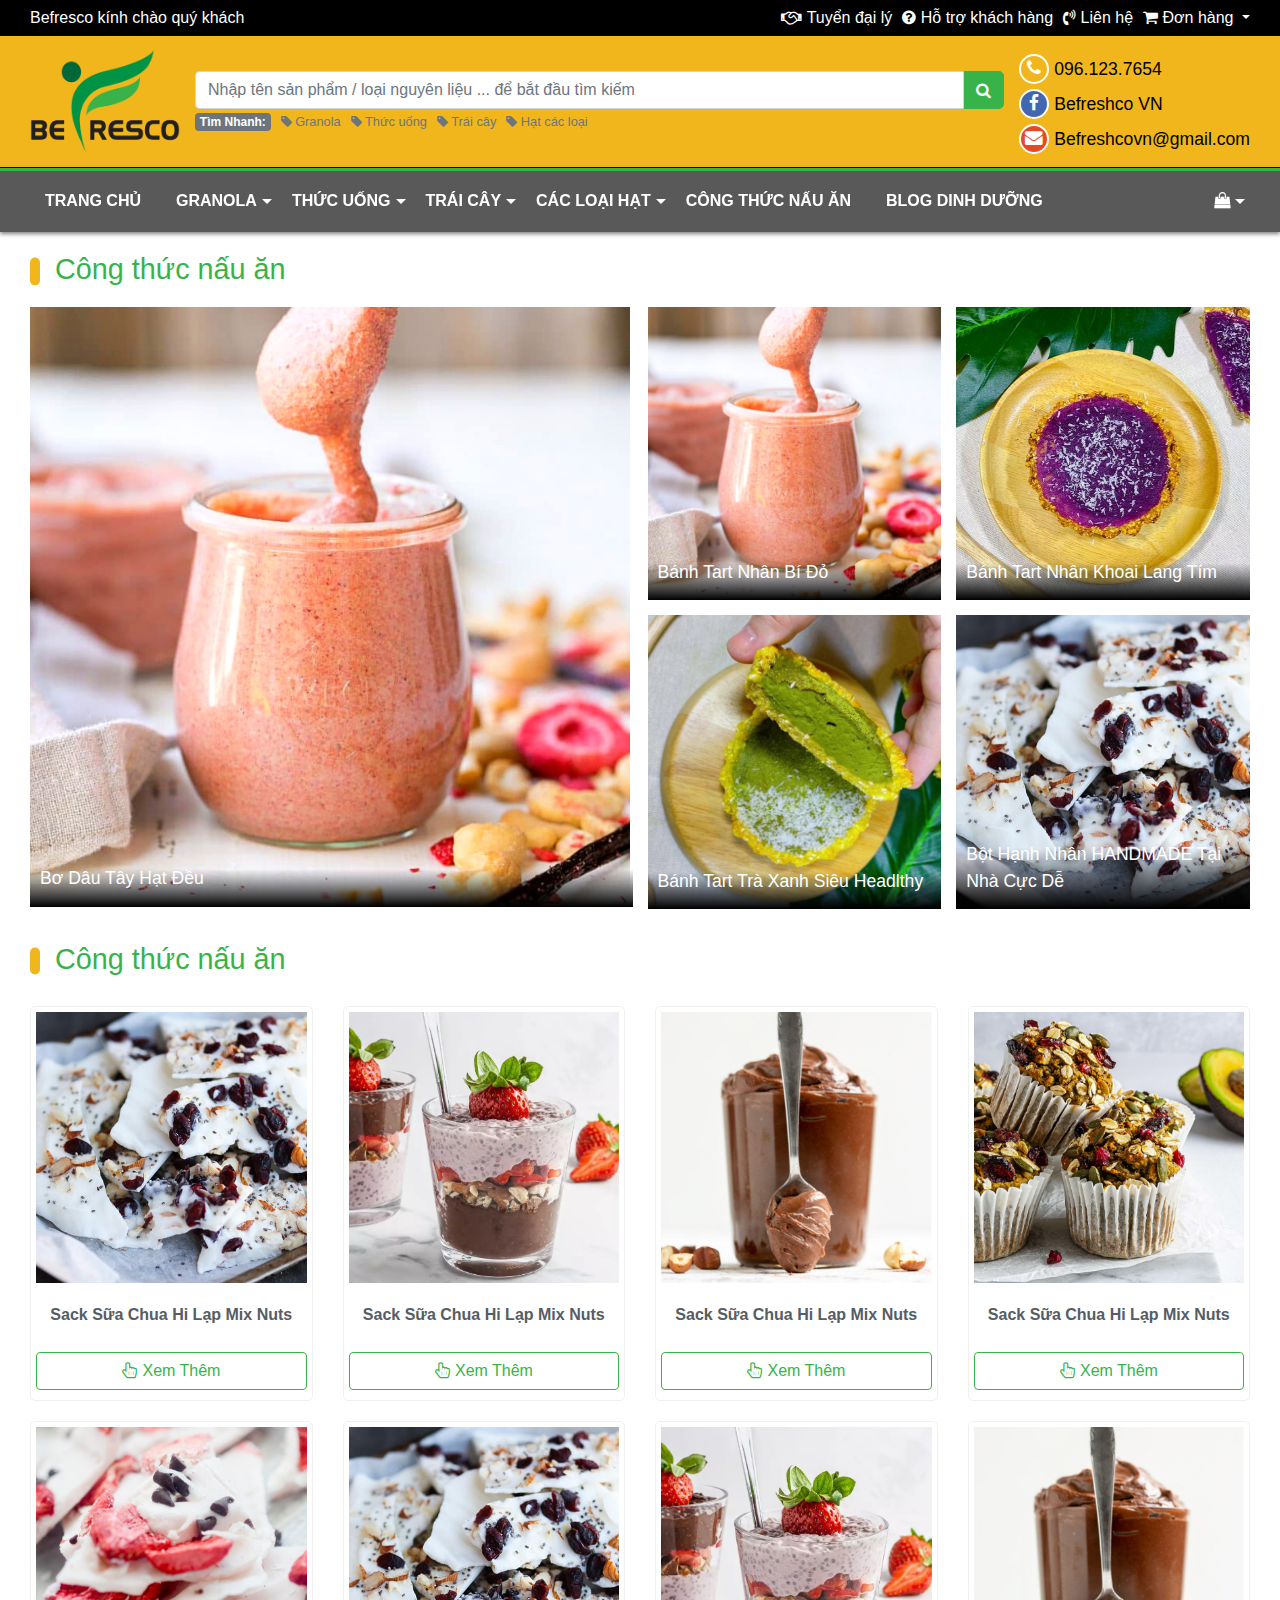
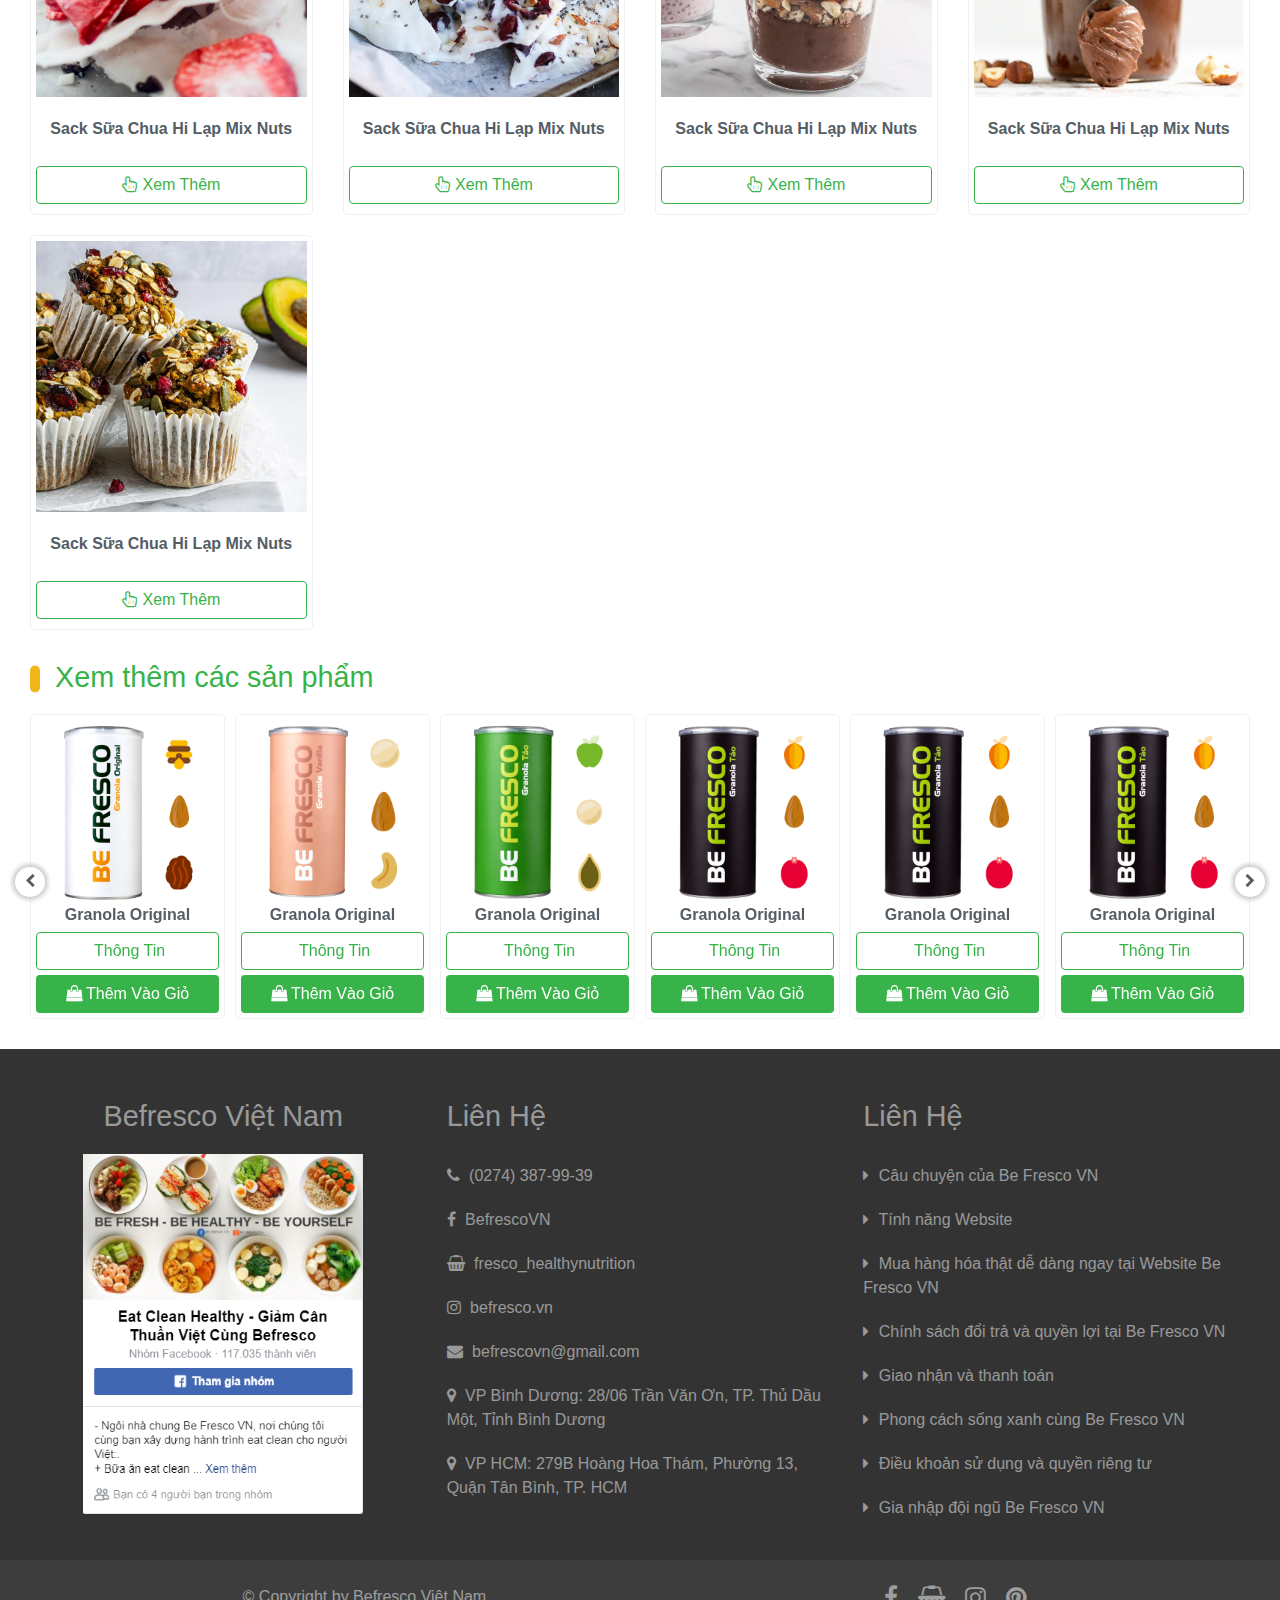
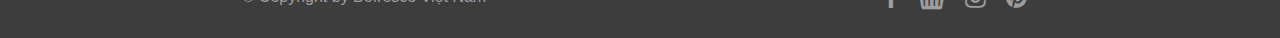
<file: cooking.html>
﻿<!DOCTYPE html>
<html>
<head>
    <meta charset="utf-8" />
    <title></title>

    <meta charset="utf-8">
    <meta name="viewport" content="width=device-width, initial-scale=1, shrink-to-fit=no">

    <link href="Content/css/bootstrap.css" rel="stylesheet" />
    <link href="Content/css/font-awesome.css" rel="stylesheet" />

    <link href="Plugin/Carousel/owl.carousel.css" rel="stylesheet" />
    <link href="Plugin/Carousel/owl.theme.default.css" rel="stylesheet" />

    <link href="Content/css/common.css" rel="stylesheet" />
    <link href="Content/css/style.css" rel="stylesheet" />
    <link href="Content/css/cookingAndBlog.css" rel="stylesheet" />
</head>
<body>
    <header id="header">
        <div class="header-top">
            <div class="container">
                <div class="header-top-box">
                    <h6 class="header-top-box-greeting d-none d-lg-block">Befresco kính chào quý khách</h6>
                    <ul class="header-top-box-link">
                        <li>
                            <a href="#">
                                <i class="fa fa-handshake-o"></i>
                                Tuyển đại lý
                            </a>
                        </li>
                        <li class="d-none d-md-block">
                            <a href="#">
                                <i class="fa fa-question-circle"></i>
                                Hỗ trợ khách hàng
                            </a>
                        </li>
                        <li>
                            <a href="#">
                                <i class="fa fa-volume-control-phone"></i>
                                Liên hệ
                            </a>
                        </li>
                        <li>
                            <div class="dropdown">
                                <a class="dropdown-toggle" id="dropdownMenuButton" data-toggle="dropdown" aria-haspopup="true" aria-expanded="false">
                                    <i class="fa fa-shopping-cart"></i>
                                    Đơn hàng
                                </a>
                                <div class="dropdown-menu" aria-labelledby="dropdownMenuButton">
                                    <a class="dropdown-item" href="#">
                                        <i class="fa fa-sign-in"></i>
                                        Đăng nhập để quản lý đơn hàng
                                    </a>
                                </div>
                            </div>
                        </li>
                    </ul>
                </div>
            </div>
        </div>
        <div class="header-middle">
            <div class="container">
                <div class="header-middle-box">
                    <div class="header-middle-box-brand">
                        <img src="Content/images/common/logo-top.png" />
                    </div>
                    <div class="header-middle-box-search d-none d-lg-flex">
                        <div class="input-group">
                            <input type="text" class="form-control" placeholder="Nhập tên sản phẩm / loại nguyên liệu ... để bắt đầu tìm kiếm" aria-label="Recipient's username" aria-describedby="basic-addon2">
                            <div class="input-group-append">
                                <span class="input-group-text" id="basic-addon2">
                                    <i class="fa fa-search"></i>
                                </span>
                            </div>
                        </div>

                        <div class="header-middle-box-search-keyword">
                            <ul>
                                <li>
                                    <span class="badge badge-secondary">Tìm Nhanh:</span>
                                </li>
                                <li>
                                    <a href="#">
                                        <i class="fa fa-tag"></i>
                                        Granola
                                    </a>
                                </li>
                                <li>
                                    <a href="#">
                                        <i class="fa fa-tag"></i>
                                        Thức uống
                                    </a>
                                </li>
                                <li>
                                    <a href="#">
                                        <i class="fa fa-tag"></i>
                                        Trái cây
                                    </a>
                                </li>
                                <li>
                                    <a href="#">
                                        <i class="fa fa-tag"></i>
                                        Hạt các loại
                                    </a>
                                </li>
                            </ul>
                        </div>
                    </div>
                    <div class="header-middle-box-info">
                        <ul>
                            <li>
                                <a href="#">
                                    <i class="fa fa-phone"></i>
                                    096.123.7654
                                </a>
                            </li>

                            <li>
                                <a href="#">
                                    <i class="fa fa-facebook"></i>
                                    Befreshco VN
                                </a>
                            </li>

                            <li>
                                <a href="#">
                                    <i class="fa fa-envelope"></i>
                                    Befreshcovn@gmail.com
                                </a>
                            </li>
                        </ul>
                    </div>
                </div>
            </div>
        </div>
    </header>

    <nav id="menu" class="sticky-top">
        <div class="menu-big d-none d-lg-flex">
            <div class="container">
                <ul class="menu-list">
                    <li class="menu-list-item">
                        <a class="menu-list-item__link" href="index.html">Trang Chủ</a>
                    </li>

                    <li class="menu-list-item">
                        <a class="menu-list-item__link" href="product.html">
                            GRANOLA
                            <span class="indicator"></span>
                        </a>
                        <ul class="sub-menu">
                            <li class="sub-menu-item">
                                <a href="detail.html" class="sub-menu-item__link">
                                    Granola Cookie
                                </a>
                            </li>
                            <li class="sub-menu-item">
                                <a href="detail.html" class="sub-menu-item__link">
                                    Granola Coffee
                                </a>
                            </li>
                            <li class="sub-menu-item">
                                <a href="detail.html" class="sub-menu-item__link">
                                    Granola Dâu
                                </a>
                            </li>
                            <li class="sub-menu-item">
                                <a href="detail.html" class="sub-menu-item__link">
                                    Granola Táo
                                </a>
                            </li>
                            <li class="sub-menu-item">
                                <a href="detail.html" class="sub-menu-item__link">
                                    Granola Tảo Biển
                                </a>
                            </li>
                        </ul>
                    </li>

                    <li class="menu-list-item">
                        <a class="menu-list-item__link" href="product.html">
                            Thức Uống
                            <span class="indicator"></span>
                        </a>
                        <ul class="sub-menu">
                            <li class="sub-menu-item">
                                <a href="detail.html" class="sub-menu-item__link">
                                    Bột Yến Mạch Chanh
                                </a>
                            </li>
                            <li class="sub-menu-item">
                                <a href="detail.html" class="sub-menu-item__link">
                                    Bột Yến Mạch Ca Cao
                                </a>
                            </li>
                            <li class="sub-menu-item">
                                <a href="detail.html" class="sub-menu-item__link">
                                    Bột Yến Mạch Mầm Lúa Mạch
                                </a>
                            </li>
                            <li class="sub-menu-item">
                                <a href="detail.html" class="sub-menu-item__link">
                                    Bột Yến Mạch Cỏ Ngọn
                                </a>
                            </li>
                        </ul>
                    </li>

                    <li class="menu-list-item">
                        <a class="menu-list-item__link" href="product.html">
                            TRÁI CÂY
                            <span class="indicator"></span>
                        </a>
                        <ul class="sub-menu">
                            <li class="sub-menu-item">
                                <a href="detail.html" class="sub-menu-item__link">
                                    TRÁI CÂY SẤY KHÔ
                                </a>
                            </li>
                            <li class="sub-menu-item">
                                <a href="detail.html" class="sub-menu-item__link">
                                    Táo
                                </a>
                            </li>
                            <li class="sub-menu-item">
                                <a href="detail.html" class="sub-menu-item__link">
                                    Dưa Gang
                                </a>
                            </li>
                            <li class="sub-menu-item">
                                <a href="detail.html" class="sub-menu-item__link">
                                    Nam Việt Quất
                                </a>
                            </li>
                            <li class="sub-menu-item">
                                <a href="detail.html" class="sub-menu-item__link">
                                    TRÁI CÂY SẤY ĐÔNG KHÔ
                                </a>
                            </li>
                            <li class="sub-menu-item">
                                <a href="detail.html" class="sub-menu-item__link">
                                    Dâu Tây
                                </a>
                            </li>
                            <li class="sub-menu-item">
                                <a href="detail.html" class="sub-menu-item__link">
                                    Cocktail Befresco
                                </a>
                            </li>
                        </ul>
                    </li>

                    <li class="menu-list-item">
                        <a class="menu-list-item__link" href="product.html">
                            CÁC LOẠI HẠT
                            <span class="indicator"></span>
                        </a>
                        <ul class="sub-menu">
                            <li class="sub-menu-item">
                                <a href="detail.html" class="sub-menu-item__link">
                                    Hạt Điều
                                </a>
                            </li>
                            <li class="sub-menu-item">
                                <a href="detail.html" class="sub-menu-item__link">
                                    Hạt Phỉ
                                </a>
                            </li>
                            <li class="sub-menu-item">
                                <a href="detail.html" class="sub-menu-item__link">
                                    Hạt Chia
                                </a>
                            </li>
                            <li class="sub-menu-item">
                                <a href="detail.html" class="sub-menu-item__link">
                                    Hạt Hạnh Nhân
                                </a>
                            </li>
                            <li class="sub-menu-item">
                                <a href="detail.html" class="sub-menu-item__link">
                                    Hạt Befreshco
                                </a>
                            </li>
                        </ul>
                    </li>

                    <li class="menu-list-item">
                        <a class="menu-list-item__link" href="cooking.html">CÔNG THỨC NẤU ĂN</a>
                    </li>

                    <li class="menu-list-item">
                        <a class="menu-list-item__link" href="blog.html">BLOG DINH DƯỠNG</a>
                    </li>
                </ul>

                <ul class="menu-list">
                    <li class="menu-list-item">
                        <a class="menu-list-item__link" href="#">
                            <i class="fa fa-shopping-bag"></i>
                            <span class="indicator"></span>
                        </a>
                        <div class="sub-menu sub-menu--cart">
                            <div class="card">
                                <div class="card-header">
                                    <div class="price-box">
                                        <i class="fa fa-shopping-bag"></i>
                                        <b>0</b>
                                        <sup>000đ</sup>
                                    </div>

                                    <a href="" class="close-dropdown">
                                        <i class="fa fa-times-circle"></i>
                                    </a>
                                </div>
                                <ul class="list-group list-group-flush">
                                    <li class="list-group-item">
                                        Giỏ hàng hiện đang trống,
                                        <a href="#">mời chọn sản phẩm</a>
                                    </li>
                                </ul>
                            </div>
                        </div>
                    </li>
                </ul>
            </div>
        </div>

        <div class="menu-small d-flex d-lg-none">
            <div class="container">
                <div class="menu-small-box">
                    <div class="navigation-button">
                        <i class="fa fa-bars"></i>
                    </div>
                    <div class="navigation-search">
                        <input placeholder="Bạn cần gì hôm nay ?" type="text" name="name" value="" />
                        <a href="#">
                            <i class="fa fa-search"></i>
                        </a>
                    </div>

                    <div class="navigation-cart">
                        <i class="fa fa-shopping-bag"></i>
                    </div>
                </div>
            </div>
        </div>

        <div class="navigation-header d-flex d-lg-none">
            <div class="navigation-header-container">
                <div class="navigation-brand">
                    <div class="box-logo">
                        <a href="index.html">
                            <img src="Content/images/common/logo-top.png" />
                        </a>
                    </div>
                    <div class="close-menu">
                        <a href="#">
                            ✕
                        </a>
                    </div>
                </div>
                <ul class="navigation-menu accordion" id="accordionExample">
                    <li class="navigation-menu-item">
                        <div class="box-link">
                            <div class="box-link-item">
                                <a href="index.html">Trang chủ</a>
                            </div>
                        </div>
                    </li>
                    <li class="navigation-menu-item">
                        <div class="box-link" id="headingOne">
                            <div class="box-link-item" data-toggle="collapse" data-target="#collapseOne" aria-expanded="true" aria-controls="collapseOne">
                                <p>Granora</p>
                                <i class="fa fa-angle-down"></i>
                            </div>
                        </div>

                        <ul id="collapseOne" class="collapse sub-menu" aria-labelledby="headingOne" data-parent="#accordionExample">
                            <li class="sub-menu-item">
                                <a href="detail.html">Granora Cookie</a>
                            </li>
                            <li class="sub-menu-item">
                                <a href="detail.html">Granora Caffee</a>
                            </li>
                            <li class="sub-menu-item">
                                <a href="detail.html">Granora Dâu</a>
                            </li>
                            <li class="sub-menu-item">
                                <a href="detail.html">Granora Táo</a>
                            </li>
                            <li class="sub-menu-item">
                                <a href="detail.html">Granora Tảo Biển</a>
                            </li>
                            <li class="sub-menu-item">
                                <a href="detail.html">Granora Vanila</a>
                            </li>
                            <li class="sub-menu-item">
                                <a href="detail.html">Granora Original</a>
                            </li>
                            <li class="sub-menu-item">
                                <a href="detail.html">Granora Bạc Hà</a>
                            </li>
                            <li class="sub-menu-item">
                                <a href="detail.html">Yến Mạch</a>
                            </li>
                        </ul>
                    </li>
                    <li class="navigation-menu-item">
                        <div class="box-link" id="headingTwo">
                            <div class="box-link-item" data-toggle="collapse" data-target="#collapseTwo" aria-expanded="false" aria-controls="collapseTwo">
                                <p>Thức Uống</p>
                                <i class="fa fa-angle-down"></i>
                            </div>
                        </div>
                        <ul id="collapseTwo" class="collapse sub-menu" aria-labelledby="headingTwo" data-parent="#accordionExample">
                            <li class="sub-menu-item">
                                <a href="detail.html">Bột Yến Mạch Chanh</a>
                            </li>
                            <li class="sub-menu-item">
                                <a href="detail.html">Bột Yến Mạch Ca Cao</a>
                            </li>
                            <li class="sub-menu-item">
                                <a href="detail.html">Bột Yến Mạch Mầm Lúa Mạch</a>
                            </li>
                            <li class="sub-menu-item">
                                <a href="detail.html">Bột Yến Mạch Cỏ Ngọn</a>
                            </li>
                        </ul>
                    </li>
                    <li class="navigation-menu-item">
                        <div class="box-link" id="headingThree">
                            <div class="box-link-item" data-toggle="collapse" data-target="#collapseThree" aria-expanded="false" aria-controls="collapseThree">
                                <p>Trái Cây</p>
                                <i class="fa fa-angle-down"></i>
                            </div>
                        </div>
                        <ul id="collapseThree" class="collapse sub-menu" aria-labelledby="headingThree" data-parent="#accordionExample">
                            <li class="sub-menu-item hight-light">
                                <a href="#">Trái Cây Sấy Khô</a>
                            </li>
                            <li class="sub-menu-item">
                                <a href="detail.html">Táo</a>
                            </li>
                            <li class="sub-menu-item">
                                <a href="detail.html">Dưa Gang</a>
                            </li>
                            <li class="sub-menu-item">
                                <a href="detail.html">Nam Việt Quất</a>
                            </li>
                            <li class="sub-menu-item hight-light">
                                <a href="#">Trái Cây Sấy Đông Khô</a>
                            </li>
                            <li class="sub-menu-item">
                                <a href="detail.html">Dâu Tây</a>
                            </li>
                            <li class="sub-menu-item">
                                <a href="detail.html">Cocktail Befresco</a>
                            </li>
                        </ul>
                    </li>

                    <li class="navigation-menu-item">
                        <div class="box-link" id="headingFour">
                            <div class="box-link-item" data-toggle="collapse" data-target="#collapseFour" aria-expanded="false" aria-controls="collapseFour">
                                <p>Các Loại Hạt</p>
                                <i class="fa fa-angle-down"></i>
                            </div>
                        </div>
                        <ul id="collapseFour" class="collapse sub-menu" aria-labelledby="headingFour" data-parent="#accordionExample">
                            <li class="sub-menu-item">
                                <a href="detail.html">Hạt Điều</a>
                            </li>
                            <li class="sub-menu-item">
                                <a href="detail.html">Hạt Phỉ</a>
                            </li>
                            <li class="sub-menu-item">
                                <a href="detail.html">Hạt Chia</a>
                            </li>
                            <li class="sub-menu-item">
                                <a href="detail.html">Hạt Hạnh Nhân</a>
                            </li>
                            <li class="sub-menu-item">
                                <a href="detail.html">Hạt Befresco</a>
                            </li>
                        </ul>
                    </li>
                    <li class="navigation-menu-item">
                        <div class="box-link">
                            <div class="box-link-item">
                                <a href="cooking.html">Công Thức Nấu Ăn</a>
                            </div>
                        </div>
                    </li>
                    <li class="navigation-menu-item">
                        <div class="box-link">
                            <div class="box-link-item">
                                <a href="blog.html">Blog Dinh Dưỡng</a>
                            </div>
                        </div>
                    </li>
                    <li class="navigation-menu-item">
                        <div class="box-link">
                            <div class="box-link-item">
                                <p>Hỗ Trợ Khách Hàng</p>
                            </div>
                        </div>
                    </li>
                    <li class="navigation-menu-item">
                        <div class="box-link">
                            <div class="box-link-item">
                                <p>Liên Hệ Befresco</p>
                            </div>
                        </div>
                    </li>
                    <li class="navigation-menu-item">
                        <div class="box-link">
                            <div class="box-link-item">
                                <p>Giỏ Hàng Của Tôi</p>
                            </div>
                        </div>
                    </li>
                    <li class="navigation-menu-item">
                        <div class="box-link">
                            <div class="box-link-item">
                                <p>Đơn Hàng Đã Đặt Mua</p>
                            </div>
                        </div>
                    </li>
                </ul>

                <ul class="social-contact">
                    <li class="social-contact-item">
                        <a href="#">
                            <i class="fa fa-facebook"></i>
                        </a>
                    </li>
                    <li class="social-contact-item">
                        <a href="#">
                            <i class="fa fa-shopping-basket"></i>
                        </a>
                    </li>
                    <li class="social-contact-item">
                        <a href="#">
                            <i class="fa fa-instagram"></i>
                        </a>
                    </li>
                </ul>
            </div>
        </div>

        <div class="overlay-body d-none">
        </div>
    </nav>

    <main>
        <section class="main-product">
            <div class="main-product-container container">
                <div class="product-home">
                    <div class="product-home-header">
                        <h2>Công thức nấu ăn</h2>
                    </div>
                    <div class="product-home-content">
                        <div class="box-news">
                            <div class="row">
                                <div class="col-12 col-lg-6">
                                    <div class="box-news-item">
                                        <a class="box-news-item-img" href="#">
                                            <img class="img-fluid" src="Content/images/cooking/436156c7c3e447679b57fbef1055bebf.png" />
                                        </a>
                                        <a class="box-news-item-title" href="#">Bơ Dâu Tây Hạt Đều</a>
                                    </div>
                                </div>
                                <div class="col-12 col-lg-6">
                                    <div class="row">
                                        <div class="col-12">
                                            <div class="row">
                                                <div class="col-6">
                                                    <div class="box-news-item">
                                                        <a class="box-news-item-img" href="#">
                                                            <img class="img-fluid" src="Content/images/cooking/436156c7c3e447679b57fbef1055bebf.png" />
                                                        </a>
                                                        <a class="box-news-item-title" href="#">Bánh Tart Nhân Bí Đỏ</a>
                                                    </div>
                                                </div>
                                                <div class="col-6">
                                                    <div class="box-news-item">
                                                        <a class="box-news-item-img" href="#">
                                                            <img class="img-fluid" src="Content/images/cooking/4aad381065fd4a8da992888d45ffe8d4.jpeg" />
                                                        </a>
                                                        <a class="box-news-item-title" href="#">Bánh Tart Nhân Khoai Lang Tím</a>
                                                    </div>
                                                </div>
                                            </div>
                                            <div class="row">
                                                <div class="col-6">
                                                    <div class="box-news-item">
                                                        <a class="box-news-item-img" href="#">
                                                            <img class="img-fluid" src="Content/images/cooking/bdd296503e9749f58c17ec28a6c75b69.jpeg" />
                                                        </a>
                                                        <a class="box-news-item-title" href="#">Bánh Tart Trà Xanh Siêu Headlthy</a>
                                                    </div>
                                                </div>
                                                <div class="col-6">
                                                    <div class="box-news-item">
                                                        <a class="box-news-item-img" href="#">
                                                            <img class="img-fluid" src="Content/images/cooking/df434e1c646942c4a12e5d431d57dc3c.jpeg" />
                                                        </a>
                                                        <a class="box-news-item-title" href="#">Bột Hạnh Nhân HANDMADE Tại Nhà Cực dễ</a>
                                                    </div>
                                                </div>
                                            </div>
                                        </div>
                                    </div>
                                </div>
                            </div>
                        </div>
                    </div>
                </div>
                <div class="product-home">
                    <div class="product-home-header">
                        <h2>Công thức nấu ăn</h2>
                    </div>
                    <div class="product-home-content">
                        <div class="row">
                            <div class="col-6 col-sm-4 col-lg-3">
                                <div class="owl-carousel-item">
                                    <div class="box-product">
                                        <a class="box-product-avatar" href="#">
                                            <img class="img-fluid" src="Content/images/cooking/df434e1c646942c4a12e5d431d57dc3c.jpeg" />
                                        </a>
                                        <a class="box-product-name" href="#">
                                            Sack Sữa Chua Hi Lạp Mix Nuts
                                        </a>
                                        <a class="box-product-info btn" href="#">
                                            <i class="fa fa-hand-pointer-o"> </i>
                                            Xem Thêm
                                        </a>
                                    </div>
                                </div>
                            </div>
                            <div class="col-6 col-sm-4 col-lg-3">
                                <div class="owl-carousel-item">
                                    <div class="box-product">
                                        <a class="box-product-avatar" href="#">
                                            <img class="img-fluid" src="Content/images/cooking/1d9ae1b100d642698e13179a8e54a454.jpeg" />
                                        </a>
                                        <a class="box-product-name" href="#">
                                            Sack Sữa Chua Hi Lạp Mix Nuts
                                        </a>
                                        <a class="box-product-info btn" href="#">
                                            <i class="fa fa-hand-pointer-o"> </i>
                                            Xem Thêm
                                        </a>
                                    </div>
                                </div>
                            </div>
                            <div class="col-6 col-sm-4 col-lg-3">
                                <div class="owl-carousel-item">
                                    <div class="box-product">
                                        <a class="box-product-avatar" href="#">
                                            <img class="img-fluid" src="Content/images/cooking/4b26efcdb047465c8b15de5ccb831dcb.jpeg" />
                                        </a>
                                        <a class="box-product-name" href="#">
                                            Sack Sữa Chua Hi Lạp Mix Nuts
                                        </a>
                                        <a class="box-product-info btn" href="#">
                                            <i class="fa fa-hand-pointer-o"> </i>
                                            Xem Thêm
                                        </a>
                                    </div>
                                </div>
                            </div>
                            <div class="col-6 col-sm-4 col-lg-3">
                                <div class="owl-carousel-item">
                                    <div class="box-product">
                                        <a class="box-product-avatar" href="#">
                                            <img class="img-fluid" src="Content/images/cooking/9249a5f7167e4cf7b42d11d8c3303384.png" />
                                        </a>
                                        <a class="box-product-name" href="#">
                                            Sack Sữa Chua Hi Lạp Mix Nuts
                                        </a>
                                        <a class="box-product-info btn" href="#">
                                            <i class="fa fa-hand-pointer-o"> </i>
                                            Xem Thêm
                                        </a>
                                    </div>
                                </div>
                            </div>
                            <div class="col-6 col-sm-4 col-lg-3">
                                <div class="owl-carousel-item">
                                    <div class="box-product">
                                        <a class="box-product-avatar" href="#">
                                            <img class="img-fluid" src="Content/images/cooking/ee535bbe304f41b5b90c9418c07b8016.jpeg" />
                                        </a>
                                        <a class="box-product-name" href="#">
                                            Sack Sữa Chua Hi Lạp Mix Nuts
                                        </a>
                                        <a class="box-product-info btn" href="#">
                                            <i class="fa fa-hand-pointer-o"> </i>
                                            Xem Thêm
                                        </a>
                                    </div>
                                </div>
                            </div>
                            <div class="col-6 col-sm-4 col-lg-3">
                                <div class="owl-carousel-item">
                                    <div class="box-product">
                                        <a class="box-product-avatar" href="#">
                                            <img class="img-fluid" src="Content/images/cooking/df434e1c646942c4a12e5d431d57dc3c.jpeg" />
                                        </a>
                                        <a class="box-product-name" href="#">
                                            Sack Sữa Chua Hi Lạp Mix Nuts
                                        </a>
                                        <a class="box-product-info btn" href="#">
                                            <i class="fa fa-hand-pointer-o"> </i>
                                            Xem Thêm
                                        </a>
                                    </div>
                                </div>
                            </div>
                            <div class="col-6 col-sm-4 col-lg-3">
                                <div class="owl-carousel-item">
                                    <div class="box-product">
                                        <a class="box-product-avatar" href="#">
                                            <img class="img-fluid" src="Content/images/cooking/1d9ae1b100d642698e13179a8e54a454.jpeg" />
                                        </a>
                                        <a class="box-product-name" href="#">
                                            Sack Sữa Chua Hi Lạp Mix Nuts
                                        </a>
                                        <a class="box-product-info btn" href="#">
                                            <i class="fa fa-hand-pointer-o"> </i>
                                            Xem Thêm
                                        </a>
                                    </div>
                                </div>
                            </div>
                            <div class="col-6 col-sm-4 col-lg-3">
                                <div class="owl-carousel-item">
                                    <div class="box-product">
                                        <a class="box-product-avatar" href="#">
                                            <img class="img-fluid" src="Content/images/cooking/4b26efcdb047465c8b15de5ccb831dcb.jpeg" />
                                        </a>
                                        <a class="box-product-name" href="#">
                                            Sack Sữa Chua Hi Lạp Mix Nuts
                                        </a>
                                        <a class="box-product-info btn" href="#">
                                            <i class="fa fa-hand-pointer-o"> </i>
                                            Xem Thêm
                                        </a>
                                    </div>
                                </div>
                            </div>
                            <div class="col-6 col-sm-4 col-lg-3">
                                <div class="owl-carousel-item">
                                    <div class="box-product">
                                        <a class="box-product-avatar" href="#">
                                            <img class="img-fluid" src="Content/images/cooking/9249a5f7167e4cf7b42d11d8c3303384.png" />
                                        </a>
                                        <a class="box-product-name" href="#">
                                            Sack Sữa Chua Hi Lạp Mix Nuts
                                        </a>
                                        <a class="box-product-info btn" href="#">
                                            <i class="fa fa-hand-pointer-o"> </i>
                                            Xem Thêm
                                        </a>
                                    </div>
                                </div>
                            </div>
                        </div>
                    </div>
                </div>
                <div class="product-home">
                    <div class="product-home-header">
                        <h2>Xem thêm các sản phẩm</h2>
                    </div>
                    <div class="product-home-content">
                        <div class="row">
                            <div class="col-12">
                                <div class="carousel-outer">
                                    <div class="owl-carousel owl-carousel-product i6">
                                        <div class="owl-carousel-item">
                                            <div class="box-product">
                                                <a class="box-product-avatar" href="detail.html">
                                                    <img src="Content/images/granola/4f61c129fc914fd488a62c6b2c34a7ca.png" />
                                                </a>
                                                <a class="box-product-name" href="#">
                                                    Granola Original
                                                </a>
                                                <a class="box-product-info btn" href="detail.html">
                                                    <i class="fa fa-clipboard-list"> </i>
                                                    Thông Tin
                                                </a>
                                                <a class="box-product-add btn" href="detail.html">
                                                    <i class="fa fa-shopping-bag"> </i>
                                                    Thêm Vào Giỏ
                                                </a>
                                            </div>
                                        </div>
                                        <div class="owl-carousel-item">
                                            <div class="box-product">
                                                <a class="box-product-avatar" href="detail.html">
                                                    <img src="Content/images/granola/6493979431114cf68fdb7d13e657dbf9.png" />
                                                </a>
                                                <a class="box-product-name" href="detail.html">
                                                    Granola Original
                                                </a>
                                                <a class="box-product-info btn" href="detail.html">
                                                    <i class="fa fa-clipboard-list"> </i>
                                                    Thông Tin
                                                </a>
                                                <a class="box-product-add btn" href="detail.html">
                                                    <i class="fa fa-shopping-bag"> </i>
                                                    Thêm Vào Giỏ
                                                </a>
                                            </div>
                                        </div>
                                        <div class="owl-carousel-item">
                                            <div class="box-product">
                                                <a class="box-product-avatar" href="detail.html">
                                                    <img src="Content/images/granola/6b746a4c46284bddb55821d6d36992a4.png" />
                                                </a>
                                                <a class="box-product-name" href="detail.html">
                                                    Granola Original
                                                </a>
                                                <a class="box-product-info btn" href="detail.html">
                                                    <i class="fa fa-clipboard-list"> </i>
                                                    Thông Tin
                                                </a>
                                                <a class="box-product-add btn" href="detail.html">
                                                    <i class="fa fa-shopping-bag"> </i>
                                                    Thêm Vào Giỏ
                                                </a>
                                            </div>
                                        </div>
                                        <div class="owl-carousel-item">
                                            <div class="box-product">
                                                <a class="box-product-avatar" href="detail.html">
                                                    <img src="Content/images/granola/706062bfc4f747769b827baa3fcd5447.png" />
                                                </a>
                                                <a class="box-product-name" href="detail.html">
                                                    Granola Original
                                                </a>
                                                <a class="box-product-info btn" href="detail.html">
                                                    <i class="fa fa-clipboard-list"> </i>
                                                    Thông Tin
                                                </a>
                                                <a class="box-product-add btn" href="detail.html">
                                                    <i class="fa fa-shopping-bag"> </i>
                                                    Thêm Vào Giỏ
                                                </a>
                                            </div>
                                        </div>
                                        <div class="owl-carousel-item">
                                            <div class="box-product">
                                                <a class="box-product-avatar" href="detail.html">
                                                    <img src="Content/images/granola/706062bfc4f747769b827baa3fcd5447.png" />
                                                </a>
                                                <a class="box-product-name" href="detail.html">
                                                    Granola Original
                                                </a>
                                                <a class="box-product-info btn" href="detail.html">
                                                    <i class="fa fa-clipboard-list"> </i>
                                                    Thông Tin
                                                </a>
                                                <a class="box-product-add btn" href="detail.html">
                                                    <i class="fa fa-shopping-bag"> </i>
                                                    Thêm Vào Giỏ
                                                </a>
                                            </div>
                                        </div>
                                        <div class="owl-carousel-item">
                                            <div class="box-product">
                                                <a class="box-product-avatar" href="detail.html">
                                                    <img src="Content/images/granola/706062bfc4f747769b827baa3fcd5447.png" />
                                                </a>
                                                <a class="box-product-name" href="detail.html">
                                                    Granola Original
                                                </a>
                                                <a class="box-product-info btn" href="detail.html">
                                                    <i class="fa fa-clipboard-list"> </i>
                                                    Thông Tin
                                                </a>
                                                <a class="box-product-add btn" href="detail.html">
                                                    <i class="fa fa-shopping-bag"> </i>
                                                    Thêm Vào Giỏ
                                                </a>
                                            </div>
                                        </div>
                                        <div class="owl-carousel-item">
                                            <div class="box-product">
                                                <a class="box-product-avatar" href="detail.html">
                                                    <img src="Content/images/granola/706062bfc4f747769b827baa3fcd5447.png" />
                                                </a>
                                                <a class="box-product-name" href="detail.html">
                                                    Granola Original
                                                </a>
                                                <a class="box-product-info btn" href="detail.html">
                                                    <i class="fa fa-clipboard-list"> </i>
                                                    Thông Tin
                                                </a>
                                                <a class="box-product-add btn" href="detail.html">
                                                    <i class="fa fa-shopping-bag"> </i>
                                                    Thêm Vào Giỏ
                                                </a>
                                            </div>
                                        </div>
                                    </div>
                                </div>
                            </div>
                        </div>
                    </div>
                </div>
            </div>
        </section>
    </main>

    <footer>
        <div class="footer-main">
            <div class="footer-top">
                <div class="container">
                    <div class="row">
                        <div class="col-12 col-md-4">
                            <div class="box-item text-center">
                                <h3>
                                    <a href="#">Befresco Việt Nam</a>
                                </h3>
                                <a href="#" class="box-img">
                                    <img class="img-fluid" src="Content/images/common/group.png" />
                                </a>
                            </div>
                        </div>
                        <div class="col-12 col-md-4">
                            <div class="box-item">
                                <h3>
                                    <a href="#">Liên Hệ</a>
                                </h3>
                                <ul>
                                    <li>
                                        <a href="#">
                                            <i class="fa fa-phone"></i>
                                            (0274) 387-99-39
                                        </a>
                                    </li>
                                    <li>
                                        <a href="#">
                                            <i class="fa fa-facebook"></i>
                                            BefrescoVN
                                        </a>
                                    </li>
                                    <li>
                                        <a href="#">
                                            <i class="fa fa-shopping-basket"></i>
                                            fresco_healthynutrition
                                        </a>
                                    </li>
                                    <li>
                                        <a href="#">
                                            <i class="fa fa-instagram"></i>
                                            befresco.vn
                                        </a>
                                    </li>
                                    <li>
                                        <a href="#">
                                            <i class="fa fa-envelope"></i>
                                            befrescovn@gmail.com
                                        </a>
                                    </li>
                                    <li>
                                        <a href="#">
                                            <i class="fa fa-map-marker"></i>
                                            VP Bình Dương: 28/06 Trần Văn Ơn, TP. Thủ Dầu Một, Tỉnh Bình Dương
                                        </a>
                                    </li>
                                    <li>
                                        <a href="#">
                                            <i class="fa fa-map-marker"></i>
                                            VP HCM: 279B Hoàng Hoa Thám, Phường 13, Quận Tân Bình, TP. HCM
                                        </a>
                                    </li>
                                </ul>
                            </div>
                        </div>
                        <div class="col-12 col-md-4">
                            <div class="box-item">
                                <h3>
                                    <a href="#">Liên Hệ</a>
                                </h3>
                                <ul>
                                    <li>
                                        <a href="#">
                                            <i class="fa fa-caret-right"></i>
                                            Câu chuyện của Be Fresco VN
                                        </a>
                                    </li>
                                    <li>
                                        <a href="#">
                                            <i class="fa fa-caret-right"></i>
                                            Tính năng Website
                                        </a>
                                    </li>
                                    <li>
                                        <a href="#">
                                            <i class="fa fa-caret-right"></i>
                                            Mua hàng hóa thật dễ dàng ngay tại Website Be Fresco VN
                                        </a>
                                    </li>
                                    <li>
                                        <a href="#">
                                            <i class="fa fa-caret-right"></i>
                                            Chính sách đổi trả và quyền lợi tại Be Fresco VN
                                        </a>
                                    </li>
                                    <li>
                                        <a href="#">
                                            <i class="fa fa-caret-right"></i>
                                            Giao nhận và thanh toán
                                        </a>
                                    </li>
                                    <li>
                                        <a href="#">
                                            <i class="fa fa-caret-right"></i>
                                            Phong cách sống xanh cùng Be Fresco VN
                                        </a>
                                    </li>
                                    <li>
                                        <a href="#">
                                            <i class="fa fa-caret-right"></i>
                                            Điều khoản sử dụng và quyền riêng tư
                                        </a>
                                    </li>
                                    <li>
                                        <a href="#">
                                            <i class="fa fa-caret-right"></i>
                                            Gia nhập đội ngũ Be Fresco VN
                                        </a>
                                    </li>
                                </ul>
                            </div>
                        </div>
                    </div>
                </div>
            </div>
            <div class="footer-bottom">
                <div class="container">
                    <div class="footer-bottom-box">
                        <ul class="footer-left">
                            <li>
                                <a href="#">© Copyright by Befresco Việt Nam</a>
                            </li>
                            <!--
                        <li>
                            <a href="#">
                                <i class="fa fa-caret-right"></i>
                                Trang chủ
                            </a>
                        </li>
                        <li>
                            <a>
                                |
                            </a>
                        </li>

                        <li>
                            <a href="#">
                                Công thức nấu ăn
                            </a>
                        </li>
                        <li>
                            <a>
                                |
                            </a>
                        </li>
                        <li>
                            <a href="#">
                                Blog dinh dưỡng
                            </a>
                        </li>
                        <li>
                            <a>
                                |
                            </a>
                        </li>
                        <li>
                            <a href="#">
                                Đơn hàng của tôi
                            </a>
                        </li>
                        <li>
                            <a>
                                |
                            </a>
                        </li>
                        <li>
                            <a href="#">
                                Tài khoản
                            </a>
                        </li>
                        <li>
                            <a>
                                |
                            </a>
                        </li>
                        <li>
                            <a href="#">
                                Hỗ trợ
                            </a>
                        </li>
                        <li>
                            <a>
                                |
                            </a>
                        </li>
                        <li>
                            <a href="#">
                                Liên hệ
                            </a>
                        </li>
                            -->
                        </ul>

                        <ul class="footer-right">
                            <li>
                                <a href="#">
                                    <i class="fa fa-facebook"></i>
                                </a>
                            </li>
                            <li>
                                <a href="#">
                                    <i class="fa fa-shopping-basket"></i>
                                </a>
                            </li>
                            <li>
                                <a href="#">
                                    <i class="fa fa-instagram"></i>
                                </a>
                            </li>
                            <li>
                                <a href="#">
                                    <i class="fa fa-pinterest"></i>
                                </a>
                            </li>
                        </ul>
                    </div>
                </div>
            </div>
        </div>
    </footer>
    <!---------------------->

    <section>
        <script src="Scripts/popper.js"></script>
        <script src="Scripts/jquery-3.0.0.js"></script>
        <script src="Scripts/bootstrap.js"></script>
        <script src="Plugin/Carousel/owl.carousel.js"></script>
        <script src="Scripts/script.js"></script>
    </section>
</body>
</html>
</file>
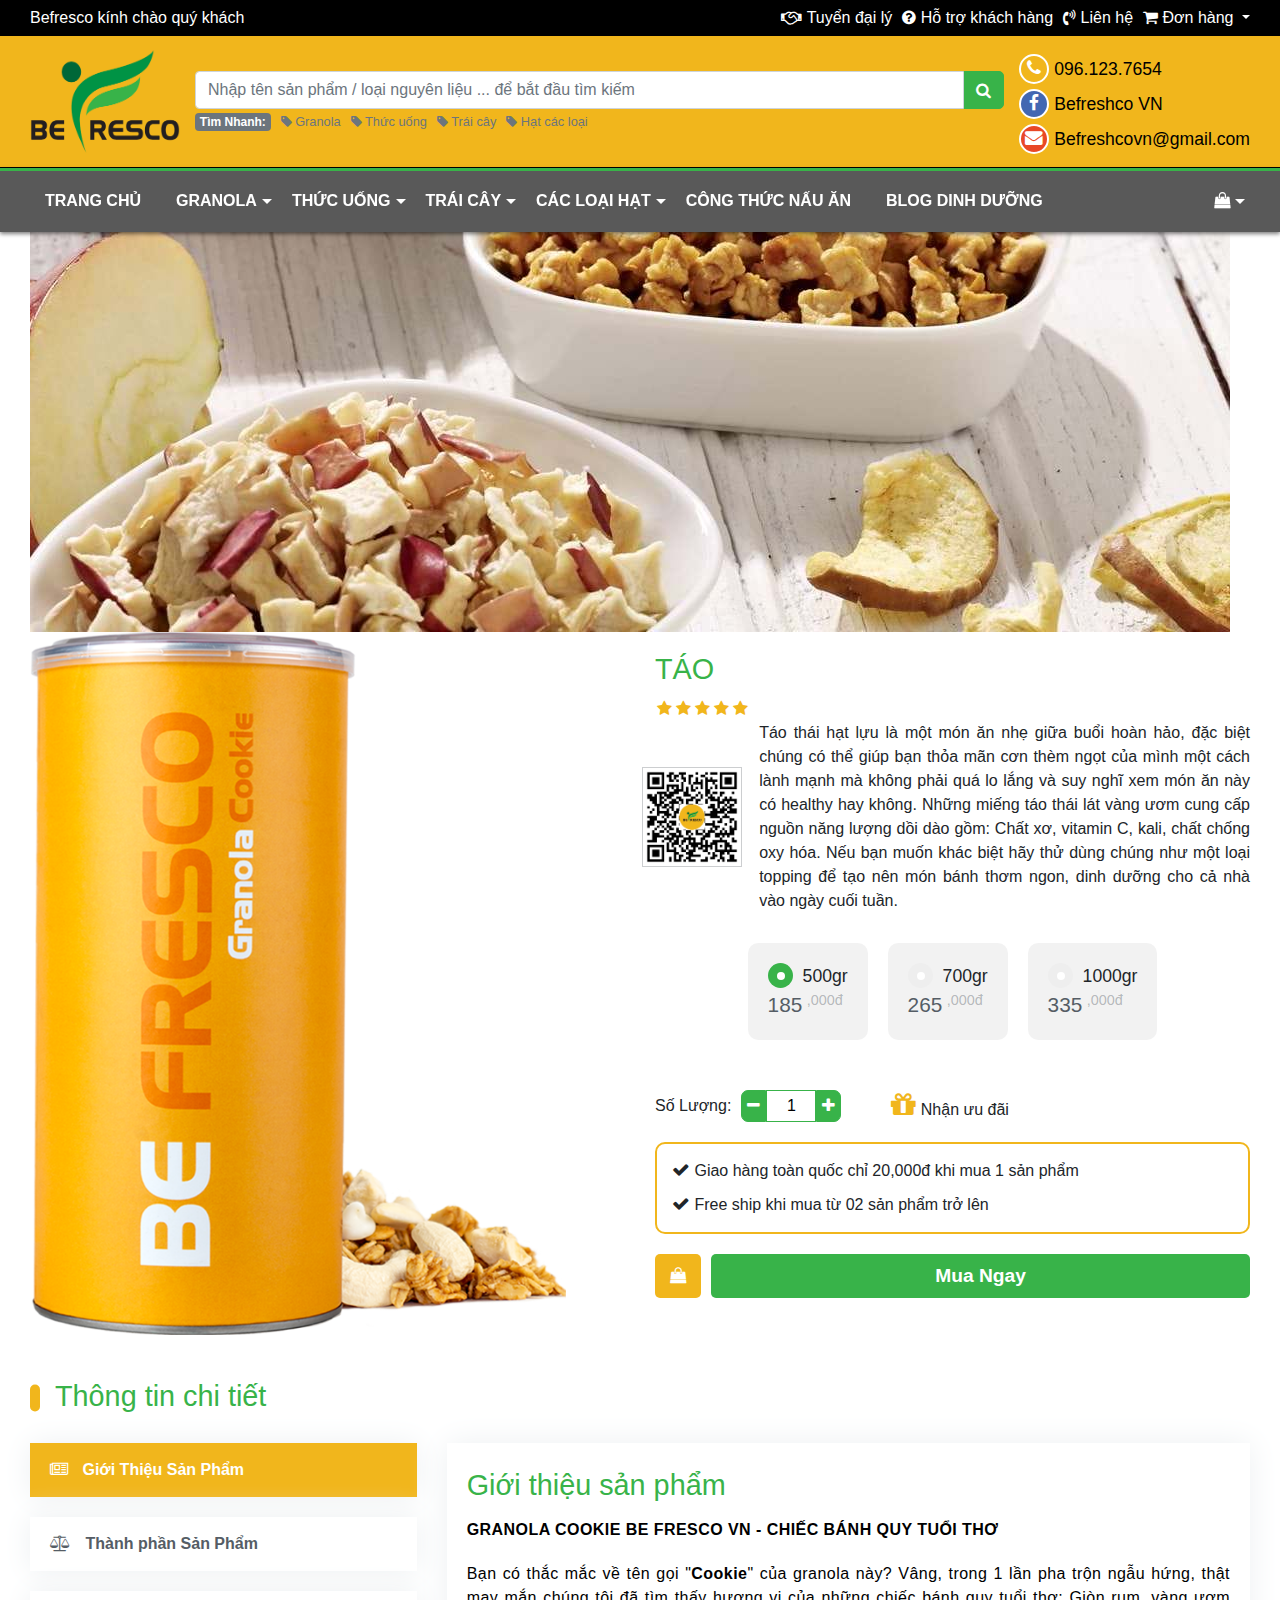
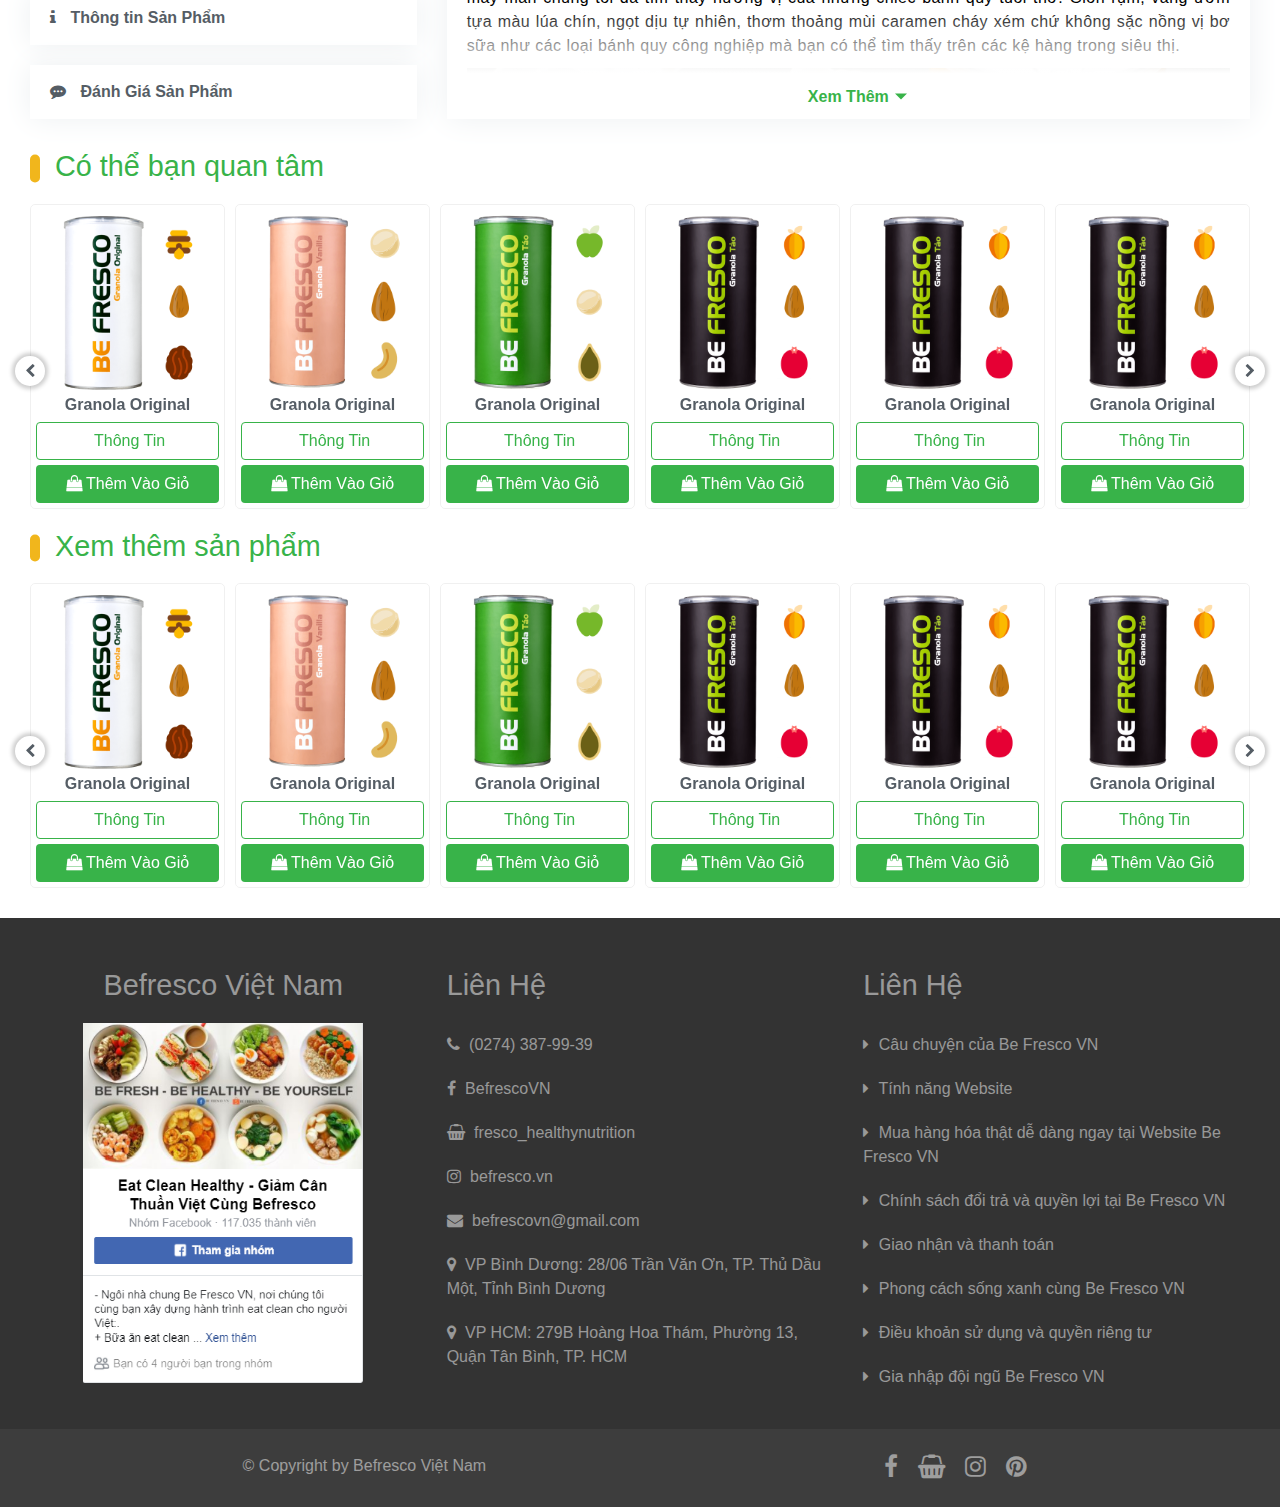
<file: detail.html>
﻿<!DOCTYPE html>
<html>
<head>
    <meta charset="utf-8" />
    <title></title>

    <meta charset="utf-8">
    <meta name="viewport" content="width=device-width, initial-scale=1, shrink-to-fit=no">

    <link href="Content/css/bootstrap.css" rel="stylesheet" />
    <link href="Content/css/font-awesome.css" rel="stylesheet" />

    <link href="Plugin/Carousel/owl.carousel.css" rel="stylesheet" />
    <link href="Plugin/Carousel/owl.theme.default.css" rel="stylesheet" />

    <link href="Content/css/common.css" rel="stylesheet" />
    <link href="Content/css/style.css" rel="stylesheet" />
    <link href="Content/css/detail.css" rel="stylesheet" />
</head>
<body>
    <header id="header">
        <div class="header-top">
            <div class="container">
                <div class="header-top-box">
                    <h6 class="header-top-box-greeting d-none d-lg-block">Befresco kính chào quý khách</h6>
                    <ul class="header-top-box-link">
                        <li>
                            <a href="#">
                                <i class="fa fa-handshake-o"></i>
                                Tuyển đại lý
                            </a>
                        </li>
                        <li class="d-none d-md-block">
                            <a href="#">
                                <i class="fa fa-question-circle"></i>
                                Hỗ trợ khách hàng
                            </a>
                        </li>
                        <li>
                            <a href="#">
                                <i class="fa fa-volume-control-phone"></i>
                                Liên hệ
                            </a>
                        </li>
                        <li>
                            <div class="dropdown">
                                <a class="dropdown-toggle" id="dropdownMenuButton" data-toggle="dropdown" aria-haspopup="true" aria-expanded="false">
                                    <i class="fa fa-shopping-cart"></i>
                                    Đơn hàng
                                </a>
                                <div class="dropdown-menu" aria-labelledby="dropdownMenuButton">
                                    <a class="dropdown-item" href="#">
                                        <i class="fa fa-sign-in"></i>
                                        Đăng nhập để quản lý đơn hàng
                                    </a>
                                </div>
                            </div>
                        </li>
                    </ul>
                </div>
            </div>
        </div>
        <div class="header-middle">
            <div class="container">
                <div class="header-middle-box">
                    <div class="header-middle-box-brand">
                        <img src="Content/images/common/logo-top.png" />
                    </div>
                    <div class="header-middle-box-search d-none d-lg-flex">
                        <div class="input-group">
                            <input type="text" class="form-control" placeholder="Nhập tên sản phẩm / loại nguyên liệu ... để bắt đầu tìm kiếm" aria-label="Recipient's username" aria-describedby="basic-addon2">
                            <div class="input-group-append">
                                <span class="input-group-text" id="basic-addon2">
                                    <i class="fa fa-search"></i>
                                </span>
                            </div>
                        </div>

                        <div class="header-middle-box-search-keyword">
                            <ul>
                                <li>
                                    <span class="badge badge-secondary">Tìm Nhanh:</span>
                                </li>
                                <li>
                                    <a href="#">
                                        <i class="fa fa-tag"></i>
                                        Granola
                                    </a>
                                </li>
                                <li>
                                    <a href="#">
                                        <i class="fa fa-tag"></i>
                                        Thức uống
                                    </a>
                                </li>
                                <li>
                                    <a href="#">
                                        <i class="fa fa-tag"></i>
                                        Trái cây
                                    </a>
                                </li>
                                <li>
                                    <a href="#">
                                        <i class="fa fa-tag"></i>
                                        Hạt các loại
                                    </a>
                                </li>
                            </ul>
                        </div>
                    </div>
                    <div class="header-middle-box-info">
                        <ul>
                            <li>
                                <a href="#">
                                    <i class="fa fa-phone"></i>
                                    096.123.7654
                                </a>
                            </li>

                            <li>
                                <a href="#">
                                    <i class="fa fa-facebook"></i>
                                    Befreshco VN
                                </a>
                            </li>

                            <li>
                                <a href="#">
                                    <i class="fa fa-envelope"></i>
                                    Befreshcovn@gmail.com
                                </a>
                            </li>
                        </ul>
                    </div>
                </div>
            </div>
        </div>
    </header>

    <nav id="menu" class="sticky-top">
        <div class="menu-big d-none d-lg-flex">
            <div class="container">
                <ul class="menu-list">
                    <li class="menu-list-item">
                        <a class="menu-list-item__link" href="index.html">Trang Chủ</a>
                    </li>

                    <li class="menu-list-item">
                        <a class="menu-list-item__link" href="product.html">
                            GRANOLA
                            <span class="indicator"></span>
                        </a>
                        <ul class="sub-menu">
                            <li class="sub-menu-item">
                                <a href="detail.html" class="sub-menu-item__link">
                                    Granola Cookie
                                </a>
                            </li>
                            <li class="sub-menu-item">
                                <a href="detail.html" class="sub-menu-item__link">
                                    Granola Coffee
                                </a>
                            </li>
                            <li class="sub-menu-item">
                                <a href="detail.html" class="sub-menu-item__link">
                                    Granola Dâu
                                </a>
                            </li>
                            <li class="sub-menu-item">
                                <a href="detail.html" class="sub-menu-item__link">
                                    Granola Táo
                                </a>
                            </li>
                            <li class="sub-menu-item">
                                <a href="detail.html" class="sub-menu-item__link">
                                    Granola Tảo Biển
                                </a>
                            </li>
                        </ul>
                    </li>

                    <li class="menu-list-item">
                        <a class="menu-list-item__link" href="product.html">
                            Thức Uống
                            <span class="indicator"></span>
                        </a>
                        <ul class="sub-menu">
                            <li class="sub-menu-item">
                                <a href="detail.html" class="sub-menu-item__link">
                                    Bột Yến Mạch Chanh
                                </a>
                            </li>
                            <li class="sub-menu-item">
                                <a href="detail.html" class="sub-menu-item__link">
                                    Bột Yến Mạch Ca Cao
                                </a>
                            </li>
                            <li class="sub-menu-item">
                                <a href="detail.html" class="sub-menu-item__link">
                                    Bột Yến Mạch Mầm Lúa Mạch
                                </a>
                            </li>
                            <li class="sub-menu-item">
                                <a href="detail.html" class="sub-menu-item__link">
                                    Bột Yến Mạch Cỏ Ngọn
                                </a>
                            </li>
                        </ul>
                    </li>

                    <li class="menu-list-item">
                        <a class="menu-list-item__link" href="product.html">
                            TRÁI CÂY
                            <span class="indicator"></span>
                        </a>
                        <ul class="sub-menu">
                            <li class="sub-menu-item">
                                <a href="detail.html" class="sub-menu-item__link">
                                    TRÁI CÂY SẤY KHÔ
                                </a>
                            </li>
                            <li class="sub-menu-item">
                                <a href="detail.html" class="sub-menu-item__link">
                                    Táo
                                </a>
                            </li>
                            <li class="sub-menu-item">
                                <a href="detail.html" class="sub-menu-item__link">
                                    Dưa Gang
                                </a>
                            </li>
                            <li class="sub-menu-item">
                                <a href="detail.html" class="sub-menu-item__link">
                                    Nam Việt Quất
                                </a>
                            </li>
                            <li class="sub-menu-item">
                                <a href="detail.html" class="sub-menu-item__link">
                                    TRÁI CÂY SẤY ĐÔNG KHÔ
                                </a>
                            </li>
                            <li class="sub-menu-item">
                                <a href="detail.html" class="sub-menu-item__link">
                                    Dâu Tây
                                </a>
                            </li>
                            <li class="sub-menu-item">
                                <a href="detail.html" class="sub-menu-item__link">
                                    Cocktail Befresco
                                </a>
                            </li>
                        </ul>
                    </li>

                    <li class="menu-list-item">
                        <a class="menu-list-item__link" href="product.html">
                            CÁC LOẠI HẠT
                            <span class="indicator"></span>
                        </a>
                        <ul class="sub-menu">
                            <li class="sub-menu-item">
                                <a href="detail.html" class="sub-menu-item__link">
                                    Hạt Điều
                                </a>
                            </li>
                            <li class="sub-menu-item">
                                <a href="detail.html" class="sub-menu-item__link">
                                    Hạt Phỉ
                                </a>
                            </li>
                            <li class="sub-menu-item">
                                <a href="detail.html" class="sub-menu-item__link">
                                    Hạt Chia
                                </a>
                            </li>
                            <li class="sub-menu-item">
                                <a href="detail.html" class="sub-menu-item__link">
                                    Hạt Hạnh Nhân
                                </a>
                            </li>
                            <li class="sub-menu-item">
                                <a href="detail.html" class="sub-menu-item__link">
                                    Hạt Befreshco
                                </a>
                            </li>
                        </ul>
                    </li>

                    <li class="menu-list-item">
                        <a class="menu-list-item__link" href="cooking.html">CÔNG THỨC NẤU ĂN</a>
                    </li>

                    <li class="menu-list-item">
                        <a class="menu-list-item__link" href="blog.html">BLOG DINH DƯỠNG</a>
                    </li>
                </ul>

                <ul class="menu-list">
                    <li class="menu-list-item">
                        <a class="menu-list-item__link" href="#">
                            <i class="fa fa-shopping-bag"></i>
                            <span class="indicator"></span>
                        </a>
                        <div class="sub-menu sub-menu--cart">
                            <div class="card">
                                <div class="card-header">
                                    <div class="price-box">
                                        <i class="fa fa-shopping-bag"></i>
                                        <b>0</b>
                                        <sup>000đ</sup>
                                    </div>

                                    <a href="" class="close-dropdown">
                                        <i class="fa fa-times-circle"></i>
                                    </a>
                                </div>
                                <ul class="list-group list-group-flush">
                                    <li class="list-group-item">
                                        Giỏ hàng hiện đang trống,
                                        <a href="#">mời chọn sản phẩm</a>
                                    </li>
                                </ul>
                            </div>
                        </div>
                    </li>
                </ul>
            </div>
        </div>

        <div class="menu-small d-flex d-lg-none">
            <div class="container">
                <div class="menu-small-box">
                    <div class="navigation-button">
                        <i class="fa fa-bars"></i>
                    </div>
                    <div class="navigation-search">
                        <input placeholder="Bạn cần gì hôm nay ?" type="text" name="name" value="" />
                        <a href="#">
                            <i class="fa fa-search"></i>
                        </a>
                    </div>

                    <div class="navigation-cart">
                        <i class="fa fa-shopping-bag"></i>
                    </div>
                </div>
            </div>
        </div>

        <div class="navigation-header d-flex d-lg-none">
            <div class="navigation-header-container">
                <div class="navigation-brand">
                    <div class="box-logo">
                        <a href="index.html">
                            <img src="Content/images/common/logo-top.png" />
                        </a>
                    </div>
                    <div class="close-menu">
                        <a href="#">
                            ✕
                        </a>
                    </div>
                </div>
                <ul class="navigation-menu accordion" id="accordionExample">
                    <li class="navigation-menu-item">
                        <div class="box-link">
                            <div class="box-link-item">
                                <a href="index.html">Trang chủ</a>
                            </div>
                        </div>
                    </li>
                    <li class="navigation-menu-item">
                        <div class="box-link" id="headingOne">
                            <div class="box-link-item" data-toggle="collapse" data-target="#collapseOne" aria-expanded="true" aria-controls="collapseOne">
                                <p>Granora</p>
                                <i class="fa fa-angle-down"></i>
                            </div>
                        </div>

                        <ul id="collapseOne" class="collapse sub-menu" aria-labelledby="headingOne" data-parent="#accordionExample">
                            <li class="sub-menu-item">
                                <a href="detail.html">Granora Cookie</a>
                            </li>
                            <li class="sub-menu-item">
                                <a href="detail.html">Granora Caffee</a>
                            </li>
                            <li class="sub-menu-item">
                                <a href="detail.html">Granora Dâu</a>
                            </li>
                            <li class="sub-menu-item">
                                <a href="detail.html">Granora Táo</a>
                            </li>
                            <li class="sub-menu-item">
                                <a href="detail.html">Granora Tảo Biển</a>
                            </li>
                            <li class="sub-menu-item">
                                <a href="detail.html">Granora Vanila</a>
                            </li>
                            <li class="sub-menu-item">
                                <a href="detail.html">Granora Original</a>
                            </li>
                            <li class="sub-menu-item">
                                <a href="detail.html">Granora Bạc Hà</a>
                            </li>
                            <li class="sub-menu-item">
                                <a href="detail.html">Yến Mạch</a>
                            </li>
                        </ul>
                    </li>
                    <li class="navigation-menu-item">
                        <div class="box-link" id="headingTwo">
                            <div class="box-link-item" data-toggle="collapse" data-target="#collapseTwo" aria-expanded="false" aria-controls="collapseTwo">
                                <p>Thức Uống</p>
                                <i class="fa fa-angle-down"></i>
                            </div>
                        </div>
                        <ul id="collapseTwo" class="collapse sub-menu" aria-labelledby="headingTwo" data-parent="#accordionExample">
                            <li class="sub-menu-item">
                                <a href="detail.html">Bột Yến Mạch Chanh</a>
                            </li>
                            <li class="sub-menu-item">
                                <a href="detail.html">Bột Yến Mạch Ca Cao</a>
                            </li>
                            <li class="sub-menu-item">
                                <a href="detail.html">Bột Yến Mạch Mầm Lúa Mạch</a>
                            </li>
                            <li class="sub-menu-item">
                                <a href="detail.html">Bột Yến Mạch Cỏ Ngọn</a>
                            </li>
                        </ul>
                    </li>
                    <li class="navigation-menu-item">
                        <div class="box-link" id="headingThree">
                            <div class="box-link-item" data-toggle="collapse" data-target="#collapseThree" aria-expanded="false" aria-controls="collapseThree">
                                <p>Trái Cây</p>
                                <i class="fa fa-angle-down"></i>
                            </div>
                        </div>
                        <ul id="collapseThree" class="collapse sub-menu" aria-labelledby="headingThree" data-parent="#accordionExample">
                            <li class="sub-menu-item hight-light">
                                <a href="#">Trái Cây Sấy Khô</a>
                            </li>
                            <li class="sub-menu-item">
                                <a href="detail.html">Táo</a>
                            </li>
                            <li class="sub-menu-item">
                                <a href="detail.html">Dưa Gang</a>
                            </li>
                            <li class="sub-menu-item">
                                <a href="detail.html">Nam Việt Quất</a>
                            </li>
                            <li class="sub-menu-item hight-light">
                                <a href="#">Trái Cây Sấy Đông Khô</a>
                            </li>
                            <li class="sub-menu-item">
                                <a href="detail.html">Dâu Tây</a>
                            </li>
                            <li class="sub-menu-item">
                                <a href="detail.html">Cocktail Befresco</a>
                            </li>
                        </ul>
                    </li>

                    <li class="navigation-menu-item">
                        <div class="box-link" id="headingFour">
                            <div class="box-link-item" data-toggle="collapse" data-target="#collapseFour" aria-expanded="false" aria-controls="collapseFour">
                                <p>Các Loại Hạt</p>
                                <i class="fa fa-angle-down"></i>
                            </div>
                        </div>
                        <ul id="collapseFour" class="collapse sub-menu" aria-labelledby="headingFour" data-parent="#accordionExample">
                            <li class="sub-menu-item">
                                <a href="detail.html">Hạt Điều</a>
                            </li>
                            <li class="sub-menu-item">
                                <a href="detail.html">Hạt Phỉ</a>
                            </li>
                            <li class="sub-menu-item">
                                <a href="detail.html">Hạt Chia</a>
                            </li>
                            <li class="sub-menu-item">
                                <a href="detail.html">Hạt Hạnh Nhân</a>
                            </li>
                            <li class="sub-menu-item">
                                <a href="detail.html">Hạt Befresco</a>
                            </li>
                        </ul>
                    </li>
                    <li class="navigation-menu-item">
                        <div class="box-link">
                            <div class="box-link-item">
                                <a href="cooking.html">Công Thức Nấu Ăn</a>
                            </div>
                        </div>
                    </li>
                    <li class="navigation-menu-item">
                        <div class="box-link">
                            <div class="box-link-item">
                                <a href="blog.html">Blog Dinh Dưỡng</a>
                            </div>
                        </div>
                    </li>
                    <li class="navigation-menu-item">
                        <div class="box-link">
                            <div class="box-link-item">
                                <p>Hỗ Trợ Khách Hàng</p>
                            </div>
                        </div>
                    </li>
                    <li class="navigation-menu-item">
                        <div class="box-link">
                            <div class="box-link-item">
                                <p>Liên Hệ Befresco</p>
                            </div>
                        </div>
                    </li>
                    <li class="navigation-menu-item">
                        <div class="box-link">
                            <div class="box-link-item">
                                <p>Giỏ Hàng Của Tôi</p>
                            </div>
                        </div>
                    </li>
                    <li class="navigation-menu-item">
                        <div class="box-link">
                            <div class="box-link-item">
                                <p>Đơn Hàng Đã Đặt Mua</p>
                            </div>
                        </div>
                    </li>
                </ul>

                <ul class="social-contact">
                    <li class="social-contact-item">
                        <a href="#">
                            <i class="fa fa-facebook"></i>
                        </a>
                    </li>
                    <li class="social-contact-item">
                        <a href="#">
                            <i class="fa fa-shopping-basket"></i>
                        </a>
                    </li>
                    <li class="social-contact-item">
                        <a href="#">
                            <i class="fa fa-instagram"></i>
                        </a>
                    </li>
                </ul>
            </div>
        </div>

        <div class="overlay-body d-none">
        </div>
    </nav>

    <main>
        <section class="main-product">
            <div class="product-detail-container container">
                <div class="product-detail-home">
                    <div class="row">
                        <div class="col-12">
                            <div class="img-banner">
                                <img class="img-fluid" src="Content/images/banner-detail/d070bd11008b43589187f8e4b721677a.jpeg" />
                            </div>
                        </div>
                    </div>
                    <div class="row">
                        <div class="col-12">
                            <div class="row">
                                <div class="col-12 col-lg-6">
                                    <div class="product-gallery">
                                        <div class="product-gallery-box">
                                            <img class="img-fluid" src="Content/images/drinks/97a41d21a5a844a69a920f9f41e5e56f.png" />
                                        </div>
                                    </div>
                                </div>
                                <div class="col-12 col-lg-6">
                                    <div class="product-info">
                                        <h2 class="product-info__name justify-content-center justify-content-lg-start">
                                            TÁO
                                        </h2>

                                        <ul class="product-info-rating">
                                            <li>
                                                <i class="fa fa-star"></i>
                                            </li>
                                            <li>
                                                <i class="fa fa-star"></i>
                                            </li>
                                            <li>
                                                <i class="fa fa-star"></i>
                                            </li>
                                            <li>
                                                <i class="fa fa-star"></i>
                                            </li>
                                            <li>
                                                <i class="fa fa-star"></i>
                                            </li>
                                        </ul>

                                        <div class="description-box row">
                                            <a class="description-box-qr col-12 col-lg-2 text-center pb-4 pb-lg-0">
                                                <img src="Content/images/common/download.png" />
                                            </a>
                                            <div class="description-box-text col-12 col-lg-10">
                                                <p>
                                                    Táo thái hạt lựu là một món ăn nhẹ giữa buổi hoàn hảo, đặc biệt chúng có thể giúp bạn thỏa mãn cơn thèm ngọt của mình một cách lành mạnh mà không phải quá lo lắng và suy nghĩ xem món ăn này có healthy hay không. Những miếng táo thái lát vàng ươm cung cấp nguồn năng lượng dồi dào gồm: Chất xơ, vitamin C, kali, chất chống oxy hóa. Nếu bạn muốn khác biệt hãy thử dùng chúng như một loại topping để tạo nên món bánh thơm ngon, dinh dưỡng cho cả nhà vào ngày cuối tuần.
                                                </p>
                                            </div>
                                        </div>

                                        <ul class="size-cotainer">
                                            <li class="size-box">
                                                <div class="size-box-input">
                                                    500gr
                                                    <input type="radio" checked="checked" name="price" />
                                                    <span class="checkmark"></span>
                                                </div>
                                                <div class="size-box-price">
                                                    <span>185</span>
                                                    <sup>,000đ</sup>
                                                </div>
                                            </li>
                                            <li class="size-box">
                                                <div class="size-box-input">
                                                    700gr
                                                    <input type="radio" name="price" />
                                                    <span class="checkmark"></span>
                                                </div>
                                                <div class="size-box-price">
                                                    <span>265</span>
                                                    <sup>,000đ</sup>
                                                </div>
                                            </li>
                                            <li class="size-box">
                                                <div class="size-box-input">
                                                    1000gr
                                                    <input type="radio" name="price" />
                                                    <span class="checkmark"></span>
                                                </div>
                                                <div class="size-box-price">
                                                    <span>335</span>
                                                    <sup>,000đ</sup>
                                                </div>
                                            </li>
                                        </ul>

                                        <div class="option">
                                            <ul class="option-quatity">
                                                <li class="option-quatity-item">
                                                    <span>
                                                        Số Lượng:
                                                    </span>
                                                </li>
                                                <li class="option-quatity-item btn-minus">
                                                    <i class="fa fa-minus">
                                                    </i>
                                                </li>
                                                <li class="option-quatity-item">
                                                    <input class="input-quatity" type="text" value="1" readonly />
                                                </li>
                                                <li class="option-quatity-item btn-plus">
                                                    <i class="fa fa-plus">
                                                    </i>
                                                </li>

                                                <li class="option-quatity-item">
                                                    <i class="fa fa-gift"></i>
                                                    <span>Nhận ưu đãi</span>
                                                </li>
                                            </ul>

                                        </div>

                                        <ul class="ship-box">
                                            <li class="ship-box-item">
                                                <i class="fa fa-check"></i>
                                                <span>
                                                    Giao hàng toàn quốc chỉ 20,000đ khi mua 1 sản phẩm
                                                </span>
                                            </li>
                                            <li class="ship-box-item">
                                                <i class="fa fa-check"></i>
                                                <span>
                                                    Free ship khi mua từ 02 sản phẩm trở lên
                                                </span>
                                            </li>
                                        </ul>

                                        <ul class="button-box">
                                            <li class="button-box-item">
                                                <a href="#">
                                                    <i class="fa fa-shopping-bag"></i>
                                                </a>
                                            </li>
                                            <li class="button-box-item">
                                                <a href="#">
                                                    Mua Ngay
                                                </a>
                                            </li>
                                        </ul>
                                    </div>
                                </div>
                            </div>
                        </div>
                    </div>
                </div>
            </div>

            <div class="main-product-container container">
                <div class="product-home home-tab pt-4">
                    <div class="product-home-header">
                        <h2>Thông tin chi tiết</h2>
                    </div>
                    <div class="product-home-content">
                        <div class="tab-container">
                            <div class="row">
                                <div class="col-12 col-lg-4">
                                    <div class="tab-left">
                                        <ul class="tab-left-list">
                                            <li class="tab-left-list-item is-active" name="introduce">
                                                <i class="fa fa-newspaper-o"></i>
                                                <p>Giới Thiệu <span class="d-none d-lg-inline"> Sản Phẩm</span></p>
                                            </li>
                                            <li class="tab-left-list-item" name="ingredient">
                                                <i class="fa fa-balance-scale"></i>
                                                <p>Thành phần <span class="d-none d-lg-inline"> Sản Phẩm</span></p>
                                            </li>
                                            <li class="tab-left-list-item" name="info">
                                                <i class="fa fa-info"></i>
                                                <p>Thông tin <span class="d-none d-lg-inline"> Sản Phẩm</span></p>
                                            </li>
                                            <li class="tab-left-list-item" name="rating">
                                                <i class="fa fa-commenting"></i>
                                                <p>Đánh Giá <span class="d-none d-lg-inline"> Sản Phẩm</span></p>
                                            </li>
                                        </ul>
                                    </div>
                                </div>
                                <div class="col-12 col-lg-8">
                                    <div class="tab-right">
                                        <ul class="tab-right-list">
                                            <li class="tab-right-list-item d-none is-active" name="introduce">
                                                <div class="tab-right-list-item-content item-introduce-content">
                                                    <h4 class="section-top">Giới thiệu sản phẩm</h4>
                                                    <p class="title hight-light-black">GRANOLA COOKIE BE FRESCO VN - CHIẾC BÁNH QUY TUỔI THƠ</p>
                                                    <p class="text-justify">
                                                        Bạn có thắc mắc về tên gọi "<span class="hight-light-black">Cookie</span>" của granola này? Vâng, trong 1 lần pha trộn ngẫu hứng, thật may mắn chúng tôi đã tìm thấy hương vị của những chiếc bánh quy tuổi thơ: Giòn rụm, vàng ươm tựa màu lúa chín, ngọt dịu tự nhiên, thơm thoảng mùi caramen cháy xém chứ không sặc nồng vị bơ sữa như các loại bánh quy công nghiệp mà bạn có thể tìm thấy trên các kệ hàng trong siêu thị.
                                                    </p>
                                                    <div class="text-pointer">
                                                        <img class="img-fluid" src="Content/images/banner-detail/62731f272d1c4190bfd23d743d6c5ac0.png" />
                                                    </div>
                                                    <p class="text-center text-i">
                                                        Thưởng thức bát <span class="hight-light-black">granola cookie</span> ngon miệng và lành mạnh với một chút màu sắc: Xanh, đen, trắng, vàng... vô cùng bắt mắt. Ai bảo ăn kiêng giảm cân là khô khan và nhàm chán nhỉ?
                                                    </p>
                                                    <p class="text-justify">
                                                        Để tăng thêm chút vị cho "<span class="hight-light-black">Cookie</span>" chúng tôi thử kết hợp những mảnh granola với hỗn hợp hạt <span class="hight-light-blue-u">hạnh nhân</span>, <span class="hight-light-blue-u">hạt điều</span> và vài miếng <span class="hight-light-black">chuối sấy đông khô</span> (không đường, không chất bảo quản) thái hạt lựu. Bất ngờ thay, sự kết hợp này rất hoàn hảo ngay từ lần đầu tiên. Bạn nhất định sẽ ngạc nhiên về <span class="hight-light-black">chuối sấy đông khô</span> của <span class="hight-light-black">Be Fresco VN</span>, nó hoàn toàn khác biệt với chuối sấy khô thủ công về cả giá trị dinh dưỡng lẫn hương vị.
                                                    </p>
                                                    <div class="text-pointer">
                                                        <img class="img-fluid" src="Content/images/banner-detail/440d1e0b5ab54a25911a2890af782f00.png" />
                                                    </div>
                                                    <p class="text-center">
                                                        <span class="hight-light-black"> Be Fresco VN</span><span class="text-i"> tự hào mang đến những dòng granola tốt cho sức khỏe người người Việt.</span>
                                                    </p>
                                                    <p class="text-center text-pointer">
                                                        (<span class="hight-light-blue-u text-i">Bạn có thể xem thêm các loại trái cây sấy đông khô của Be Fresco VN tại đây</span>)
                                                    </p>
                                                </div>
                                            </li>
                                            <li class="tab-right-list-item d-none" name="ingredient">
                                                <div class="tab-right-list-item-content item-introduce-content">
                                                    <h4 class="section-top">Giới thiệu sản phẩm</h4>
                                                    <p class="text-justify">
                                                        Granola (yến mạch nguyên hạt, mật ong, dầu hướng dương, chiết xuất lúa mạch, mật mía), chuối sấy đông khô, hạt hạnh nhân, viên sữa whey protein, hạt điều, whey protein cô đặc, chiết xuất đậu nành, hương tự nhiên.
                                                    </p>
                                                    <div>
                                                        <img class="img-fluid" src="Content/images/banner-detail/9ad9c614279b485cac43adab6745563a.png" />
                                                    </div>
                                                    <p class="text-center text-i">
                                                        Mỗi 45g khẩu phần <span class="hight-light-black">granola cookie</span> cung cấp <span class="hight-light-black">4.5g chất xơ và </span><span class="hight-light-black"> 6.0g protein</span>
                                                    </p>
                                                    <p class="text-center text-i">
                                                        (Sản phẩm có thể chứa các thành phần khác: Đậu phộng, đậu nành, vừng)
                                                    </p>
                                                    <p class="hight-light-blue">CAM KẾT 03 VÌ SỨC KHỎE NGƯỜI VIỆT, KHÔNG:</p>
                                                    <ul>
                                                        <li>
                                                            Chất bảo quản.
                                                        </li>
                                                        <li>
                                                            Chất tạo ngọt hóa học.
                                                        </li>
                                                        <li>
                                                            Thực phẩm biến đổi gen.
                                                        </li>
                                                    </ul>
                                                </div>
                                            </li>
                                            <li class="tab-right-list-item d-none" name="info">
                                                <div class="tab-right-list-item-content">
                                                    <table class="table">
                                                        <thead>
                                                            <tr>
                                                                <th scope="col">
                                                                    <div class="">
                                                                        Giá trị dinh dưỡng
                                                                    </div>
                                                                </th>
                                                                <th scope="col" class="text-right">
                                                                    <div class="d-flex align-items-center">
                                                                        Phần của bạn &nbsp
                                                                        <input class="form-control w-25" type="number" name="name" value="" />
                                                                        &nbsp g
                                                                    </div>
                                                                </th>
                                                                <th scope="col" class="d-none d-md-table-cell">
                                                                    <div>
                                                                        Mỗi 100g
                                                                    </div>
                                                                </th>
                                                            </tr>
                                                        </thead>
                                                        <tbody>
                                                            <tr>
                                                                <th scope="row">1</th>
                                                                <td class="text-center">265.2 calo</td>
                                                                <td class="d-none d-md-table-cell">442.3</td>
                                                            </tr>
                                                            <tr>
                                                                <th scope="row">2</th>
                                                                <td class="text-center">265.2 calo</td>
                                                                <td class="d-none d-md-table-cell">442.3</td>
                                                            </tr>
                                                            <tr>
                                                                <th scope="row">3</th>
                                                                <td class="text-center">265.2 calo</td>
                                                                <td class="d-none d-md-table-cell">442.3</td>
                                                            </tr>
                                                        </tbody>
                                                    </table>
                                                </div>
                                            </li>
                                            <li class="tab-right-list-item d-none" name="rating">
                                                <div class="tab-right-list-item-content">
                                                    <div class="fb-comment-embed"
                                                         data-href="https://www.facebook.com/zuck/posts/10102735452532991?comment_id=1070233703036185"
                                                         data-width="500"></div>
                                                </div>
                                            </li>
                                        </ul>

                                        <div class="see-more">
                                            <a>
                                                Xem Thêm
                                            </a>
                                        </div>
                                    </div>
                                </div>
                            </div>
                        </div>
                    </div>
                </div>

                <div class="product-home">
                    <div class="product-home-header">
                        <h2>Có thể bạn quan tâm</h2>
                    </div>
                    <div class="product-home-content">
                        <div class="row">
                            <div class="col-12">
                                <div class="carousel-outer">
                                    <div class="owl-carousel owl-carousel-product i6">
                                        <div class="owl-carousel-item">
                                            <div class="box-product">
                                                <a class="box-product-avatar" href="#">
                                                    <img src="Content/images/granola/4f61c129fc914fd488a62c6b2c34a7ca.png" />
                                                </a>
                                                <a class="box-product-name" href="#">
                                                    Granola Original
                                                </a>
                                                <a class="box-product-info btn" href="#">
                                                    <i class="fa fa-clipboard-list"> </i>
                                                    Thông Tin
                                                </a>
                                                <a class="box-product-add btn" href="#">
                                                    <i class="fa fa-shopping-bag"> </i>
                                                    Thêm Vào Giỏ
                                                </a>
                                            </div>
                                        </div>
                                        <div class="owl-carousel-item">
                                            <div class="box-product">
                                                <a class="box-product-avatar" href="#">
                                                    <img src="Content/images/granola/6493979431114cf68fdb7d13e657dbf9.png" />
                                                </a>
                                                <a class="box-product-name" href="#">
                                                    Granola Original
                                                </a>
                                                <a class="box-product-info btn" href="#">
                                                    <i class="fa fa-clipboard-list"> </i>
                                                    Thông Tin
                                                </a>
                                                <a class="box-product-add btn" href="#">
                                                    <i class="fa fa-shopping-bag"> </i>
                                                    Thêm Vào Giỏ
                                                </a>
                                            </div>
                                        </div>
                                        <div class="owl-carousel-item">
                                            <div class="box-product">
                                                <a class="box-product-avatar" href="#">
                                                    <img src="Content/images/granola/6b746a4c46284bddb55821d6d36992a4.png" />
                                                </a>
                                                <a class="box-product-name" href="#">
                                                    Granola Original
                                                </a>
                                                <a class="box-product-info btn" href="#">
                                                    <i class="fa fa-clipboard-list"> </i>
                                                    Thông Tin
                                                </a>
                                                <a class="box-product-add btn" href="#">
                                                    <i class="fa fa-shopping-bag"> </i>
                                                    Thêm Vào Giỏ
                                                </a>
                                            </div>
                                        </div>
                                        <div class="owl-carousel-item">
                                            <div class="box-product">
                                                <a class="box-product-avatar" href="#">
                                                    <img src="Content/images/granola/706062bfc4f747769b827baa3fcd5447.png" />
                                                </a>
                                                <a class="box-product-name" href="#">
                                                    Granola Original
                                                </a>
                                                <a class="box-product-info btn" href="#">
                                                    <i class="fa fa-clipboard-list"> </i>
                                                    Thông Tin
                                                </a>
                                                <a class="box-product-add btn" href="#">
                                                    <i class="fa fa-shopping-bag"> </i>
                                                    Thêm Vào Giỏ
                                                </a>
                                            </div>
                                        </div>
                                        <div class="owl-carousel-item">
                                            <div class="box-product">
                                                <a class="box-product-avatar" href="#">
                                                    <img src="Content/images/granola/706062bfc4f747769b827baa3fcd5447.png" />
                                                </a>
                                                <a class="box-product-name" href="#">
                                                    Granola Original
                                                </a>
                                                <a class="box-product-info btn" href="#">
                                                    <i class="fa fa-clipboard-list"> </i>
                                                    Thông Tin
                                                </a>
                                                <a class="box-product-add btn" href="#">
                                                    <i class="fa fa-shopping-bag"> </i>
                                                    Thêm Vào Giỏ
                                                </a>
                                            </div>
                                        </div>
                                        <div class="owl-carousel-item">
                                            <div class="box-product">
                                                <a class="box-product-avatar" href="#">
                                                    <img src="Content/images/granola/706062bfc4f747769b827baa3fcd5447.png" />
                                                </a>
                                                <a class="box-product-name" href="#">
                                                    Granola Original
                                                </a>
                                                <a class="box-product-info btn" href="#">
                                                    <i class="fa fa-clipboard-list"> </i>
                                                    Thông Tin
                                                </a>
                                                <a class="box-product-add btn" href="#">
                                                    <i class="fa fa-shopping-bag"> </i>
                                                    Thêm Vào Giỏ
                                                </a>
                                            </div>
                                        </div>
                                        <div class="owl-carousel-item">
                                            <div class="box-product">
                                                <a class="box-product-avatar" href="#">
                                                    <img src="Content/images/granola/706062bfc4f747769b827baa3fcd5447.png" />
                                                </a>
                                                <a class="box-product-name" href="#">
                                                    Granola Original
                                                </a>
                                                <a class="box-product-info btn" href="#">
                                                    <i class="fa fa-clipboard-list"> </i>
                                                    Thông Tin
                                                </a>
                                                <a class="box-product-add btn" href="#">
                                                    <i class="fa fa-shopping-bag"> </i>
                                                    Thêm Vào Giỏ
                                                </a>
                                            </div>
                                        </div>
                                    </div>
                                </div>
                            </div>
                        </div>
                    </div>
                </div>

                <div class="product-home">
                    <div class="product-home-header">
                        <h2>Xem thêm sản phẩm</h2>
                    </div>
                    <div class="product-home-content">
                        <div class="row">
                            <div class="col-12">
                                <div class="carousel-outer">
                                    <div class="owl-carousel owl-carousel-product i6">
                                        <div class="owl-carousel-item">
                                            <div class="box-product">
                                                <a class="box-product-avatar" href="#">
                                                    <img src="Content/images/granola/4f61c129fc914fd488a62c6b2c34a7ca.png" />
                                                </a>
                                                <a class="box-product-name" href="#">
                                                    Granola Original
                                                </a>
                                                <a class="box-product-info btn" href="#">
                                                    <i class="fa fa-clipboard-list"> </i>
                                                    Thông Tin
                                                </a>
                                                <a class="box-product-add btn" href="#">
                                                    <i class="fa fa-shopping-bag"> </i>
                                                    Thêm Vào Giỏ
                                                </a>
                                            </div>
                                        </div>
                                        <div class="owl-carousel-item">
                                            <div class="box-product">
                                                <a class="box-product-avatar" href="#">
                                                    <img src="Content/images/granola/6493979431114cf68fdb7d13e657dbf9.png" />
                                                </a>
                                                <a class="box-product-name" href="#">
                                                    Granola Original
                                                </a>
                                                <a class="box-product-info btn" href="#">
                                                    <i class="fa fa-clipboard-list"> </i>
                                                    Thông Tin
                                                </a>
                                                <a class="box-product-add btn" href="#">
                                                    <i class="fa fa-shopping-bag"> </i>
                                                    Thêm Vào Giỏ
                                                </a>
                                            </div>
                                        </div>
                                        <div class="owl-carousel-item">
                                            <div class="box-product">
                                                <a class="box-product-avatar" href="#">
                                                    <img src="Content/images/granola/6b746a4c46284bddb55821d6d36992a4.png" />
                                                </a>
                                                <a class="box-product-name" href="#">
                                                    Granola Original
                                                </a>
                                                <a class="box-product-info btn" href="#">
                                                    <i class="fa fa-clipboard-list"> </i>
                                                    Thông Tin
                                                </a>
                                                <a class="box-product-add btn" href="#">
                                                    <i class="fa fa-shopping-bag"> </i>
                                                    Thêm Vào Giỏ
                                                </a>
                                            </div>
                                        </div>
                                        <div class="owl-carousel-item">
                                            <div class="box-product">
                                                <a class="box-product-avatar" href="#">
                                                    <img src="Content/images/granola/706062bfc4f747769b827baa3fcd5447.png" />
                                                </a>
                                                <a class="box-product-name" href="#">
                                                    Granola Original
                                                </a>
                                                <a class="box-product-info btn" href="#">
                                                    <i class="fa fa-clipboard-list"> </i>
                                                    Thông Tin
                                                </a>
                                                <a class="box-product-add btn" href="#">
                                                    <i class="fa fa-shopping-bag"> </i>
                                                    Thêm Vào Giỏ
                                                </a>
                                            </div>
                                        </div>
                                        <div class="owl-carousel-item">
                                            <div class="box-product">
                                                <a class="box-product-avatar" href="#">
                                                    <img src="Content/images/granola/706062bfc4f747769b827baa3fcd5447.png" />
                                                </a>
                                                <a class="box-product-name" href="#">
                                                    Granola Original
                                                </a>
                                                <a class="box-product-info btn" href="#">
                                                    <i class="fa fa-clipboard-list"> </i>
                                                    Thông Tin
                                                </a>
                                                <a class="box-product-add btn" href="#">
                                                    <i class="fa fa-shopping-bag"> </i>
                                                    Thêm Vào Giỏ
                                                </a>
                                            </div>
                                        </div>
                                        <div class="owl-carousel-item">
                                            <div class="box-product">
                                                <a class="box-product-avatar" href="#">
                                                    <img src="Content/images/granola/706062bfc4f747769b827baa3fcd5447.png" />
                                                </a>
                                                <a class="box-product-name" href="#">
                                                    Granola Original
                                                </a>
                                                <a class="box-product-info btn" href="#">
                                                    <i class="fa fa-clipboard-list"> </i>
                                                    Thông Tin
                                                </a>
                                                <a class="box-product-add btn" href="#">
                                                    <i class="fa fa-shopping-bag"> </i>
                                                    Thêm Vào Giỏ
                                                </a>
                                            </div>
                                        </div>
                                        <div class="owl-carousel-item">
                                            <div class="box-product">
                                                <a class="box-product-avatar" href="#">
                                                    <img src="Content/images/granola/706062bfc4f747769b827baa3fcd5447.png" />
                                                </a>
                                                <a class="box-product-name" href="#">
                                                    Granola Original
                                                </a>
                                                <a class="box-product-info btn" href="#">
                                                    <i class="fa fa-clipboard-list"> </i>
                                                    Thông Tin
                                                </a>
                                                <a class="box-product-add btn" href="#">
                                                    <i class="fa fa-shopping-bag"> </i>
                                                    Thêm Vào Giỏ
                                                </a>
                                            </div>
                                        </div>
                                    </div>
                                </div>
                            </div>
                        </div>
                    </div>
                </div>
            </div>
        </section>
    </main>

    <footer>
        <div class="footer-main">
            <div class="footer-top">
                <div class="container">
                    <div class="row">
                        <div class="col-12 col-md-4">
                            <div class="box-item text-center">
                                <h3>
                                    <a href="#">Befresco Việt Nam</a>
                                </h3>
                                <a href="#" class="box-img">
                                    <img class="img-fluid" src="Content/images/common/group.png" />
                                </a>
                            </div>
                        </div>
                        <div class="col-12 col-md-4">
                            <div class="box-item">
                                <h3>
                                    <a href="#">Liên Hệ</a>
                                </h3>
                                <ul>
                                    <li>
                                        <a href="#">
                                            <i class="fa fa-phone"></i>
                                            (0274) 387-99-39
                                        </a>
                                    </li>
                                    <li>
                                        <a href="#">
                                            <i class="fa fa-facebook"></i>
                                            BefrescoVN
                                        </a>
                                    </li>
                                    <li>
                                        <a href="#">
                                            <i class="fa fa-shopping-basket"></i>
                                            fresco_healthynutrition
                                        </a>
                                    </li>
                                    <li>
                                        <a href="#">
                                            <i class="fa fa-instagram"></i>
                                            befresco.vn
                                        </a>
                                    </li>
                                    <li>
                                        <a href="#">
                                            <i class="fa fa-envelope"></i>
                                            befrescovn@gmail.com
                                        </a>
                                    </li>
                                    <li>
                                        <a href="#">
                                            <i class="fa fa-map-marker"></i>
                                            VP Bình Dương: 28/06 Trần Văn Ơn, TP. Thủ Dầu Một, Tỉnh Bình Dương
                                        </a>
                                    </li>
                                    <li>
                                        <a href="#">
                                            <i class="fa fa-map-marker"></i>
                                            VP HCM: 279B Hoàng Hoa Thám, Phường 13, Quận Tân Bình, TP. HCM
                                        </a>
                                    </li>
                                </ul>
                            </div>
                        </div>
                        <div class="col-12 col-md-4">
                            <div class="box-item">
                                <h3>
                                    <a href="#">Liên Hệ</a>
                                </h3>
                                <ul>
                                    <li>
                                        <a href="#">
                                            <i class="fa fa-caret-right"></i>
                                            Câu chuyện của Be Fresco VN
                                        </a>
                                    </li>
                                    <li>
                                        <a href="#">
                                            <i class="fa fa-caret-right"></i>
                                            Tính năng Website
                                        </a>
                                    </li>
                                    <li>
                                        <a href="#">
                                            <i class="fa fa-caret-right"></i>
                                            Mua hàng hóa thật dễ dàng ngay tại Website Be Fresco VN
                                        </a>
                                    </li>
                                    <li>
                                        <a href="#">
                                            <i class="fa fa-caret-right"></i>
                                            Chính sách đổi trả và quyền lợi tại Be Fresco VN
                                        </a>
                                    </li>
                                    <li>
                                        <a href="#">
                                            <i class="fa fa-caret-right"></i>
                                            Giao nhận và thanh toán
                                        </a>
                                    </li>
                                    <li>
                                        <a href="#">
                                            <i class="fa fa-caret-right"></i>
                                            Phong cách sống xanh cùng Be Fresco VN
                                        </a>
                                    </li>
                                    <li>
                                        <a href="#">
                                            <i class="fa fa-caret-right"></i>
                                            Điều khoản sử dụng và quyền riêng tư
                                        </a>
                                    </li>
                                    <li>
                                        <a href="#">
                                            <i class="fa fa-caret-right"></i>
                                            Gia nhập đội ngũ Be Fresco VN
                                        </a>
                                    </li>
                                </ul>
                            </div>
                        </div>
                    </div>
                </div>
            </div>
            <div class="footer-bottom">
                <div class="container">
                    <div class="footer-bottom-box">
                        <ul class="footer-left">
                            <li>
                                <a href="#">© Copyright by Befresco Việt Nam</a>
                            </li>
                            <!--
                            <li>
                                <a href="#">
                                    <i class="fa fa-caret-right"></i>
                                    Trang chủ
                                </a>
                            </li>
                            <li>
                                <a>
                                    |
                                </a>
                            </li>

                            <li>
                                <a href="#">
                                    Công thức nấu ăn
                                </a>
                            </li>
                            <li>
                                <a>
                                    |
                                </a>
                            </li>
                            <li>
                                <a href="#">
                                    Blog dinh dưỡng
                                </a>
                            </li>
                            <li>
                                <a>
                                    |
                                </a>
                            </li>
                            <li>
                                <a href="#">
                                    Đơn hàng của tôi
                                </a>
                            </li>
                            <li>
                                <a>
                                    |
                                </a>
                            </li>
                            <li>
                                <a href="#">
                                    Tài khoản
                                </a>
                            </li>
                            <li>
                                <a>
                                    |
                                </a>
                            </li>
                            <li>
                                <a href="#">
                                    Hỗ trợ
                                </a>
                            </li>
                            <li>
                                <a>
                                    |
                                </a>
                            </li>
                            <li>
                                <a href="#">
                                    Liên hệ
                                </a>
                            </li>
                                -->
                        </ul>

                        <ul class="footer-right">
                            <li>
                                <a href="#">
                                    <i class="fa fa-facebook"></i>
                                </a>
                            </li>
                            <li>
                                <a href="#">
                                    <i class="fa fa-shopping-basket"></i>
                                </a>
                            </li>
                            <li>
                                <a href="#">
                                    <i class="fa fa-instagram"></i>
                                </a>
                            </li>
                            <li>
                                <a href="#">
                                    <i class="fa fa-pinterest"></i>
                                </a>
                            </li>
                        </ul>
                    </div>
                </div>
            </div>
        </div>
    </footer>
    <!---------------------->

    <section>
        <script src="Scripts/popper.js"></script>
        <script src="Scripts/jquery-3.0.0.js"></script>
        <script src="Scripts/bootstrap.js"></script>
        <script src="Plugin/Carousel/owl.carousel.js"></script>
        <script src="Scripts/script.js"></script>
    </section>
</body>
</html>
</file>
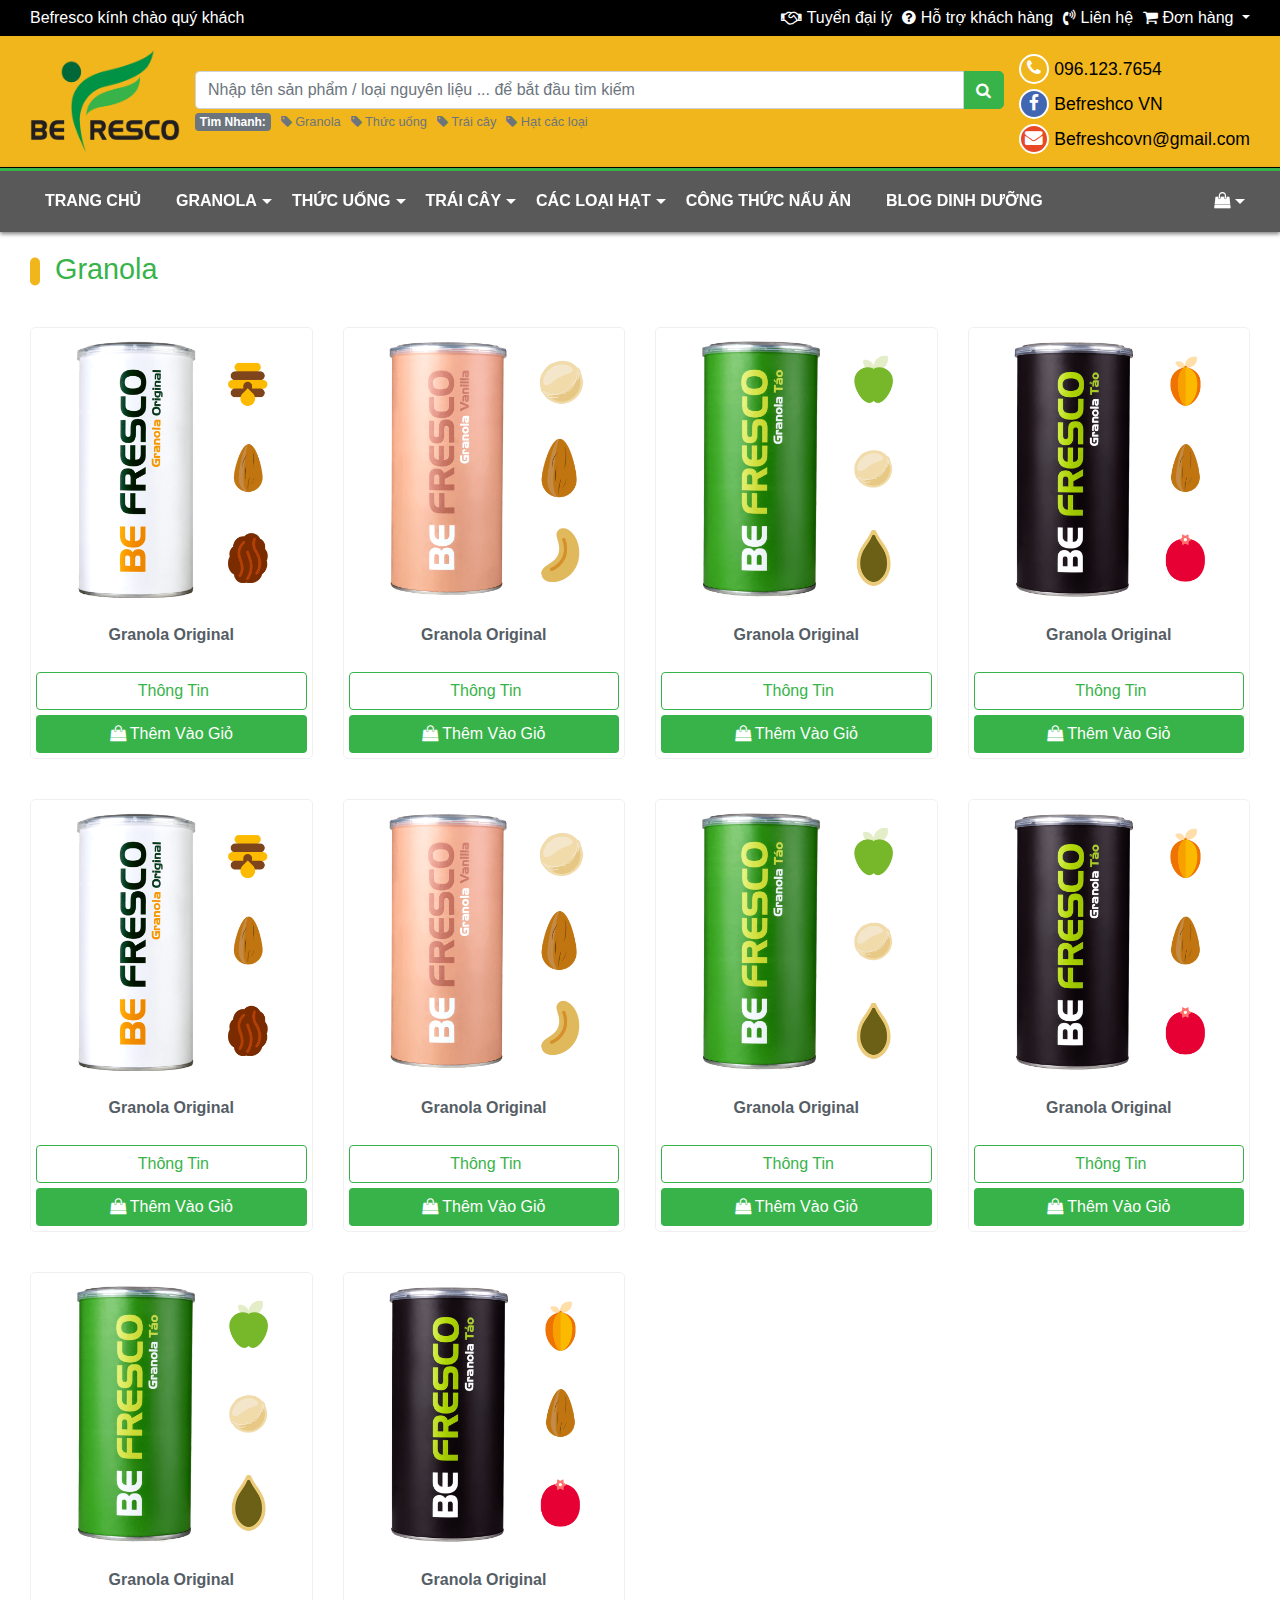
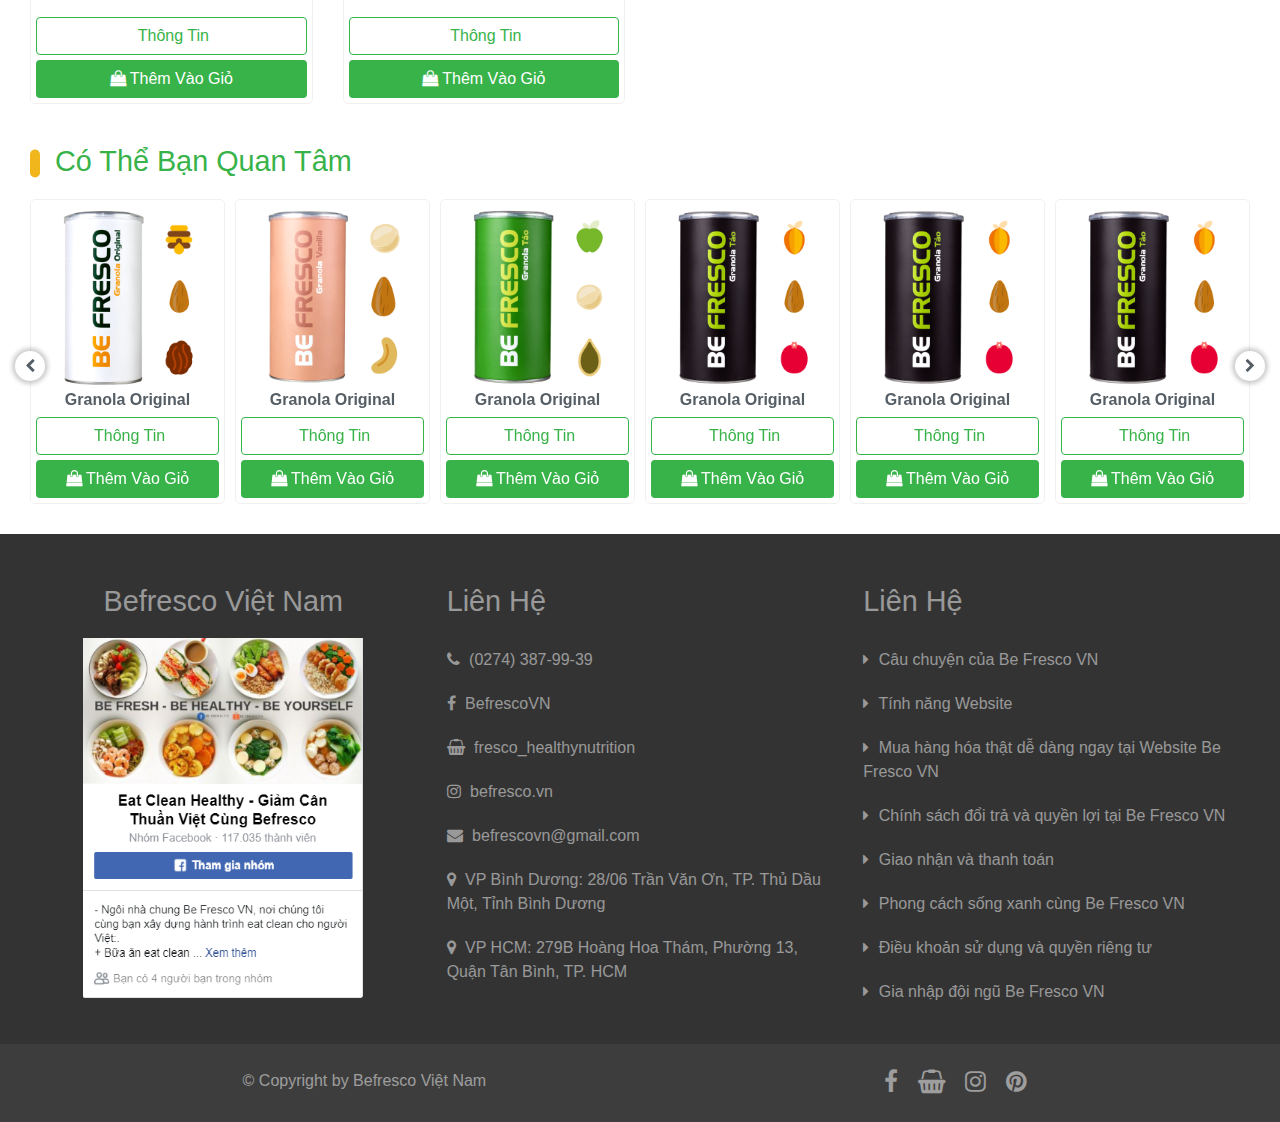
<file: product.html>
﻿<!DOCTYPE html>
<html>
<head>
    <meta charset="utf-8" />
    <title></title>

    <meta charset="utf-8">
    <meta name="viewport" content="width=device-width, initial-scale=1, shrink-to-fit=no">

    <link href="Content/css/bootstrap.css" rel="stylesheet" />
    <link href="Content/css/font-awesome.css" rel="stylesheet" />

    <link href="Plugin/Carousel/owl.carousel.css" rel="stylesheet" />
    <link href="Plugin/Carousel/owl.theme.default.css" rel="stylesheet" />

    <link href="Content/css/common.css" rel="stylesheet" />
    <link href="Content/css/style.css" rel="stylesheet" />
    <link href="Content/css/product.css" rel="stylesheet" />
</head>
<body>
    <header id="header">
        <div class="header-top">
            <div class="container">
                <div class="header-top-box">
                    <h6 class="header-top-box-greeting d-none d-lg-block">Befresco kính chào quý khách</h6>
                    <ul class="header-top-box-link">
                        <li>
                            <a href="#">
                                <i class="fa fa-handshake-o"></i>
                                Tuyển đại lý
                            </a>
                        </li>
                        <li class="d-none d-md-block">
                            <a href="#">
                                <i class="fa fa-question-circle"></i>
                                Hỗ trợ khách hàng
                            </a>
                        </li>
                        <li>
                            <a href="#">
                                <i class="fa fa-volume-control-phone"></i>
                                Liên hệ
                            </a>
                        </li>
                        <li>
                            <div class="dropdown">
                                <a class="dropdown-toggle" id="dropdownMenuButton" data-toggle="dropdown" aria-haspopup="true" aria-expanded="false">
                                    <i class="fa fa-shopping-cart"></i>
                                    Đơn hàng
                                </a>
                                <div class="dropdown-menu" aria-labelledby="dropdownMenuButton">
                                    <a class="dropdown-item" href="#">
                                        <i class="fa fa-sign-in"></i>
                                        Đăng nhập để quản lý đơn hàng
                                    </a>
                                </div>
                            </div>
                        </li>
                    </ul>
                </div>
            </div>
        </div>
        <div class="header-middle">
            <div class="container">
                <div class="header-middle-box">
                    <div class="header-middle-box-brand">
                        <img src="Content/images/common/logo-top.png" />
                    </div>
                    <div class="header-middle-box-search d-none d-lg-flex">
                        <div class="input-group">
                            <input type="text" class="form-control" placeholder="Nhập tên sản phẩm / loại nguyên liệu ... để bắt đầu tìm kiếm" aria-label="Recipient's username" aria-describedby="basic-addon2">
                            <div class="input-group-append">
                                <span class="input-group-text" id="basic-addon2">
                                    <i class="fa fa-search"></i>
                                </span>
                            </div>
                        </div>

                        <div class="header-middle-box-search-keyword">
                            <ul>
                                <li>
                                    <span class="badge badge-secondary">Tìm Nhanh:</span>
                                </li>
                                <li>
                                    <a href="#">
                                        <i class="fa fa-tag"></i>
                                        Granola
                                    </a>
                                </li>
                                <li>
                                    <a href="#">
                                        <i class="fa fa-tag"></i>
                                        Thức uống
                                    </a>
                                </li>
                                <li>
                                    <a href="#">
                                        <i class="fa fa-tag"></i>
                                        Trái cây
                                    </a>
                                </li>
                                <li>
                                    <a href="#">
                                        <i class="fa fa-tag"></i>
                                        Hạt các loại
                                    </a>
                                </li>
                            </ul>
                        </div>
                    </div>
                    <div class="header-middle-box-info">
                        <ul>
                            <li>
                                <a href="#">
                                    <i class="fa fa-phone"></i>
                                    096.123.7654
                                </a>
                            </li>

                            <li>
                                <a href="#">
                                    <i class="fa fa-facebook"></i>
                                    Befreshco VN
                                </a>
                            </li>

                            <li>
                                <a href="#">
                                    <i class="fa fa-envelope"></i>
                                    Befreshcovn@gmail.com
                                </a>
                            </li>
                        </ul>
                    </div>
                </div>
            </div>
        </div>
    </header>

    <nav id="menu" class="sticky-top">
        <div class="menu-big d-none d-lg-flex">
            <div class="container">
                <ul class="menu-list">
                    <li class="menu-list-item">
                        <a class="menu-list-item__link" href="index.html">Trang Chủ</a>
                    </li>

                    <li class="menu-list-item">
                        <a class="menu-list-item__link" href="product.html">
                            GRANOLA
                            <span class="indicator"></span>
                        </a>
                        <ul class="sub-menu">
                            <li class="sub-menu-item">
                                <a href="detail.html" class="sub-menu-item__link">
                                    Granola Cookie
                                </a>
                            </li>
                            <li class="sub-menu-item">
                                <a href="detail.html" class="sub-menu-item__link">
                                    Granola Coffee
                                </a>
                            </li>
                            <li class="sub-menu-item">
                                <a href="detail.html" class="sub-menu-item__link">
                                    Granola Dâu
                                </a>
                            </li>
                            <li class="sub-menu-item">
                                <a href="detail.html" class="sub-menu-item__link">
                                    Granola Táo
                                </a>
                            </li>
                            <li class="sub-menu-item">
                                <a href="detail.html" class="sub-menu-item__link">
                                    Granola Tảo Biển
                                </a>
                            </li>
                        </ul>
                    </li>

                    <li class="menu-list-item">
                        <a class="menu-list-item__link" href="product.html">
                            Thức Uống
                            <span class="indicator"></span>
                        </a>
                        <ul class="sub-menu">
                            <li class="sub-menu-item">
                                <a href="detail.html" class="sub-menu-item__link">
                                    Bột Yến Mạch Chanh
                                </a>
                            </li>
                            <li class="sub-menu-item">
                                <a href="detail.html" class="sub-menu-item__link">
                                    Bột Yến Mạch Ca Cao
                                </a>
                            </li>
                            <li class="sub-menu-item">
                                <a href="detail.html" class="sub-menu-item__link">
                                    Bột Yến Mạch Mầm Lúa Mạch
                                </a>
                            </li>
                            <li class="sub-menu-item">
                                <a href="detail.html" class="sub-menu-item__link">
                                    Bột Yến Mạch Cỏ Ngọn
                                </a>
                            </li>
                        </ul>
                    </li>

                    <li class="menu-list-item">
                        <a class="menu-list-item__link" href="product.html">
                            TRÁI CÂY
                            <span class="indicator"></span>
                        </a>
                        <ul class="sub-menu">
                            <li class="sub-menu-item">
                                <a href="detail.html" class="sub-menu-item__link">
                                    TRÁI CÂY SẤY KHÔ
                                </a>
                            </li>
                            <li class="sub-menu-item">
                                <a href="detail.html" class="sub-menu-item__link">
                                    Táo
                                </a>
                            </li>
                            <li class="sub-menu-item">
                                <a href="detail.html" class="sub-menu-item__link">
                                    Dưa Gang
                                </a>
                            </li>
                            <li class="sub-menu-item">
                                <a href="detail.html" class="sub-menu-item__link">
                                    Nam Việt Quất
                                </a>
                            </li>
                            <li class="sub-menu-item">
                                <a href="detail.html" class="sub-menu-item__link">
                                    TRÁI CÂY SẤY ĐÔNG KHÔ
                                </a>
                            </li>
                            <li class="sub-menu-item">
                                <a href="detail.html" class="sub-menu-item__link">
                                    Dâu Tây
                                </a>
                            </li>
                            <li class="sub-menu-item">
                                <a href="detail.html" class="sub-menu-item__link">
                                    Cocktail Befresco
                                </a>
                            </li>
                        </ul>
                    </li>

                    <li class="menu-list-item">
                        <a class="menu-list-item__link" href="product.html">
                            CÁC LOẠI HẠT
                            <span class="indicator"></span>
                        </a>
                        <ul class="sub-menu">
                            <li class="sub-menu-item">
                                <a href="detail.html" class="sub-menu-item__link">
                                    Hạt Điều
                                </a>
                            </li>
                            <li class="sub-menu-item">
                                <a href="detail.html" class="sub-menu-item__link">
                                    Hạt Phỉ
                                </a>
                            </li>
                            <li class="sub-menu-item">
                                <a href="detail.html" class="sub-menu-item__link">
                                    Hạt Chia
                                </a>
                            </li>
                            <li class="sub-menu-item">
                                <a href="detail.html" class="sub-menu-item__link">
                                    Hạt Hạnh Nhân
                                </a>
                            </li>
                            <li class="sub-menu-item">
                                <a href="detail.html" class="sub-menu-item__link">
                                    Hạt Befreshco
                                </a>
                            </li>
                        </ul>
                    </li>

                    <li class="menu-list-item">
                        <a class="menu-list-item__link" href="cooking.html">CÔNG THỨC NẤU ĂN</a>
                    </li>

                    <li class="menu-list-item">
                        <a class="menu-list-item__link" href="blog.html">BLOG DINH DƯỠNG</a>
                    </li>
                </ul>

                <ul class="menu-list">
                    <li class="menu-list-item">
                        <a class="menu-list-item__link" href="#">
                            <i class="fa fa-shopping-bag"></i>
                            <span class="indicator"></span>
                        </a>
                        <div class="sub-menu sub-menu--cart">
                            <div class="card">
                                <div class="card-header">
                                    <div class="price-box">
                                        <i class="fa fa-shopping-bag"></i>
                                        <b>0</b>
                                        <sup>000đ</sup>
                                    </div>

                                    <a href="" class="close-dropdown">
                                        <i class="fa fa-times-circle"></i>
                                    </a>
                                </div>
                                <ul class="list-group list-group-flush">
                                    <li class="list-group-item">
                                        Giỏ hàng hiện đang trống,
                                        <a href="#">mời chọn sản phẩm</a>
                                    </li>
                                </ul>
                            </div>
                        </div>
                    </li>
                </ul>
            </div>
        </div>

        <div class="menu-small d-flex d-lg-none">
            <div class="container">
                <div class="menu-small-box">
                    <div class="navigation-button">
                        <i class="fa fa-bars"></i>
                    </div>
                    <div class="navigation-search">
                        <input placeholder="Bạn cần gì hôm nay ?" type="text" name="name" value="" />
                        <a href="#">
                            <i class="fa fa-search"></i>
                        </a>
                    </div>

                    <div class="navigation-cart">
                        <i class="fa fa-shopping-bag"></i>
                    </div>
                </div>
            </div>
        </div>

        <div class="navigation-header d-flex d-lg-none">
            <div class="navigation-header-container">
                <div class="navigation-brand">
                    <div class="box-logo">
                        <a href="index.html">
                            <img src="Content/images/common/logo-top.png" />
                        </a>
                    </div>
                    <div class="close-menu">
                        <a href="#">
                            ✕
                        </a>
                    </div>
                </div>
                <ul class="navigation-menu accordion" id="accordionExample">
                    <li class="navigation-menu-item">
                        <div class="box-link">
                            <div class="box-link-item">
                                <a href="index.html">Trang chủ</a>
                            </div>
                        </div>
                    </li>
                    <li class="navigation-menu-item">
                        <div class="box-link" id="headingOne">
                            <div class="box-link-item" data-toggle="collapse" data-target="#collapseOne" aria-expanded="true" aria-controls="collapseOne">
                                <p>Granora</p>
                                <i class="fa fa-angle-down"></i>
                            </div>
                        </div>

                        <ul id="collapseOne" class="collapse sub-menu" aria-labelledby="headingOne" data-parent="#accordionExample">
                            <li class="sub-menu-item">
                                <a href="detail.html">Granora Cookie</a>
                            </li>
                            <li class="sub-menu-item">
                                <a href="detail.html">Granora Caffee</a>
                            </li>
                            <li class="sub-menu-item">
                                <a href="detail.html">Granora Dâu</a>
                            </li>
                            <li class="sub-menu-item">
                                <a href="detail.html">Granora Táo</a>
                            </li>
                            <li class="sub-menu-item">
                                <a href="detail.html">Granora Tảo Biển</a>
                            </li>
                            <li class="sub-menu-item">
                                <a href="detail.html">Granora Vanila</a>
                            </li>
                            <li class="sub-menu-item">
                                <a href="detail.html">Granora Original</a>
                            </li>
                            <li class="sub-menu-item">
                                <a href="detail.html">Granora Bạc Hà</a>
                            </li>
                            <li class="sub-menu-item">
                                <a href="detail.html">Yến Mạch</a>
                            </li>
                        </ul>
                    </li>
                    <li class="navigation-menu-item">
                        <div class="box-link" id="headingTwo">
                            <div class="box-link-item" data-toggle="collapse" data-target="#collapseTwo" aria-expanded="false" aria-controls="collapseTwo">
                                <p>Thức Uống</p>
                                <i class="fa fa-angle-down"></i>
                            </div>
                        </div>
                        <ul id="collapseTwo" class="collapse sub-menu" aria-labelledby="headingTwo" data-parent="#accordionExample">
                            <li class="sub-menu-item">
                                <a href="detail.html">Bột Yến Mạch Chanh</a>
                            </li>
                            <li class="sub-menu-item">
                                <a href="detail.html">Bột Yến Mạch Ca Cao</a>
                            </li>
                            <li class="sub-menu-item">
                                <a href="detail.html">Bột Yến Mạch Mầm Lúa Mạch</a>
                            </li>
                            <li class="sub-menu-item">
                                <a href="detail.html">Bột Yến Mạch Cỏ Ngọn</a>
                            </li>
                        </ul>
                    </li>
                    <li class="navigation-menu-item">
                        <div class="box-link" id="headingThree">
                            <div class="box-link-item" data-toggle="collapse" data-target="#collapseThree" aria-expanded="false" aria-controls="collapseThree">
                                <p>Trái Cây</p>
                                <i class="fa fa-angle-down"></i>
                            </div>
                        </div>
                        <ul id="collapseThree" class="collapse sub-menu" aria-labelledby="headingThree" data-parent="#accordionExample">
                            <li class="sub-menu-item hight-light">
                                <a href="#">Trái Cây Sấy Khô</a>
                            </li>
                            <li class="sub-menu-item">
                                <a href="detail.html">Táo</a>
                            </li>
                            <li class="sub-menu-item">
                                <a href="detail.html">Dưa Gang</a>
                            </li>
                            <li class="sub-menu-item">
                                <a href="detail.html">Nam Việt Quất</a>
                            </li>
                            <li class="sub-menu-item hight-light">
                                <a href="#">Trái Cây Sấy Đông Khô</a>
                            </li>
                            <li class="sub-menu-item">
                                <a href="detail.html">Dâu Tây</a>
                            </li>
                            <li class="sub-menu-item">
                                <a href="detail.html">Cocktail Befresco</a>
                            </li>
                        </ul>
                    </li>

                    <li class="navigation-menu-item">
                        <div class="box-link" id="headingFour">
                            <div class="box-link-item" data-toggle="collapse" data-target="#collapseFour" aria-expanded="false" aria-controls="collapseFour">
                                <p>Các Loại Hạt</p>
                                <i class="fa fa-angle-down"></i>
                            </div>
                        </div>
                        <ul id="collapseFour" class="collapse sub-menu" aria-labelledby="headingFour" data-parent="#accordionExample">
                            <li class="sub-menu-item">
                                <a href="detail.html">Hạt Điều</a>
                            </li>
                            <li class="sub-menu-item">
                                <a href="detail.html">Hạt Phỉ</a>
                            </li>
                            <li class="sub-menu-item">
                                <a href="detail.html">Hạt Chia</a>
                            </li>
                            <li class="sub-menu-item">
                                <a href="detail.html">Hạt Hạnh Nhân</a>
                            </li>
                            <li class="sub-menu-item">
                                <a href="detail.html">Hạt Befresco</a>
                            </li>
                        </ul>
                    </li>
                    <li class="navigation-menu-item">
                        <div class="box-link">
                            <div class="box-link-item">
                                <a href="cooking.html">Công Thức Nấu Ăn</a>
                            </div>
                        </div>
                    </li>
                    <li class="navigation-menu-item">
                        <div class="box-link">
                            <div class="box-link-item">
                                <a href="blog.html">Blog Dinh Dưỡng</a>
                            </div>
                        </div>
                    </li>
                    <li class="navigation-menu-item">
                        <div class="box-link">
                            <div class="box-link-item">
                                <p>Hỗ Trợ Khách Hàng</p>
                            </div>
                        </div>
                    </li>
                    <li class="navigation-menu-item">
                        <div class="box-link">
                            <div class="box-link-item">
                                <p>Liên Hệ Befresco</p>
                            </div>
                        </div>
                    </li>
                    <li class="navigation-menu-item">
                        <div class="box-link">
                            <div class="box-link-item">
                                <p>Giỏ Hàng Của Tôi</p>
                            </div>
                        </div>
                    </li>
                    <li class="navigation-menu-item">
                        <div class="box-link">
                            <div class="box-link-item">
                                <p>Đơn Hàng Đã Đặt Mua</p>
                            </div>
                        </div>
                    </li>
                </ul>

                <ul class="social-contact">
                    <li class="social-contact-item">
                        <a href="#">
                            <i class="fa fa-facebook"></i>
                        </a>
                    </li>
                    <li class="social-contact-item">
                        <a href="#">
                            <i class="fa fa-shopping-basket"></i>
                        </a>
                    </li>
                    <li class="social-contact-item">
                        <a href="#">
                            <i class="fa fa-instagram"></i>
                        </a>
                    </li>
                </ul>
            </div>
        </div>

        <div class="overlay-body d-none">
        </div>
    </nav>

    <main>
        <section class="main-product">
            <div class="main-product-container container">
                <div class="product-home">
                    <div class="product-home-header">
                        <h2>Granola</h2>
                    </div>
                    <div class="product-home-content">
                        <div class="row">

                            <div class="col-6 col-lg-3">
                                <div class="owl-carousel-item">
                                    <div class="box-product">
                                        <a class="box-product-avatar" href="detail.html">
                                            <img class="img-fluid" src="Content/images/granola/4f61c129fc914fd488a62c6b2c34a7ca.png" />
                                        </a>
                                        <a class="box-product-name" href="detail.html">
                                            Granola Original
                                        </a>
                                        <a class="box-product-info btn" href="detail.html">
                                            <i class="fa fa-clipboard-list"> </i>
                                            Thông Tin
                                        </a>
                                        <a class="box-product-add btn" href="detail.html">
                                            <i class="fa fa-shopping-bag"> </i>
                                            Thêm Vào Giỏ
                                        </a>
                                    </div>
                                </div>
                            </div>

                            <div class="col-6 col-lg-3">
                                <div class="owl-carousel-item">
                                    <div class="box-product">
                                        <a class="box-product-avatar" href="detail.html">
                                            <img class="img-fluid" src="Content/images/granola/6493979431114cf68fdb7d13e657dbf9.png" />
                                        </a>
                                        <a class="box-product-name" href="detail.html">
                                            Granola Original
                                        </a>
                                        <a class="box-product-info btn" href="detail.html">
                                            <i class="fa fa-clipboard-list"> </i>
                                            Thông Tin
                                        </a>
                                        <a class="box-product-add btn" href="detail.html">
                                            <i class="fa fa-shopping-bag"> </i>
                                            Thêm Vào Giỏ
                                        </a>
                                    </div>
                                </div>
                            </div>

                            <div class="col-6 col-lg-3">
                                <div class="owl-carousel-item">
                                    <div class="box-product">
                                        <a class="box-product-avatar" href="detail.html">
                                            <img class="img-fluid" src="Content/images/granola/6b746a4c46284bddb55821d6d36992a4.png" />
                                        </a>
                                        <a class="box-product-name" href="detail.html">
                                            Granola Original
                                        </a>
                                        <a class="box-product-info btn" href="detail.html">
                                            <i class="fa fa-clipboard-list"> </i>
                                            Thông Tin
                                        </a>
                                        <a class="box-product-add btn" href="detail.html">
                                            <i class="fa fa-shopping-bag"> </i>
                                            Thêm Vào Giỏ
                                        </a>
                                    </div>
                                </div>
                            </div>

                            <div class="col-6 col-lg-3">
                                <div class="owl-carousel-item">
                                    <div class="box-product">
                                        <a class="box-product-avatar" href="detail.html">
                                            <img class="img-fluid" src="Content/images/granola/706062bfc4f747769b827baa3fcd5447.png" />
                                        </a>
                                        <a class="box-product-name" href="detail.html">
                                            Granola Original
                                        </a>
                                        <a class="box-product-info btn" href="detail.html">
                                            <i class="fa fa-clipboard-list"> </i>
                                            Thông Tin
                                        </a>
                                        <a class="box-product-add btn" href="detail.html">
                                            <i class="fa fa-shopping-bag"> </i>
                                            Thêm Vào Giỏ
                                        </a>
                                    </div>
                                </div>
                            </div>

                            <div class="col-6 col-lg-3">
                                <div class="owl-carousel-item">
                                    <div class="box-product">
                                        <a class="box-product-avatar" href="detail.html">
                                            <img class="img-fluid" src="Content/images/granola/4f61c129fc914fd488a62c6b2c34a7ca.png" />
                                        </a>
                                        <a class="box-product-name" href="detail.html">
                                            Granola Original
                                        </a>
                                        <a class="box-product-info btn" href="detail.html">
                                            <i class="fa fa-clipboard-list"> </i>
                                            Thông Tin
                                        </a>
                                        <a class="box-product-add btn" href="detail.html">
                                            <i class="fa fa-shopping-bag"> </i>
                                            Thêm Vào Giỏ
                                        </a>
                                    </div>
                                </div>
                            </div>

                            <div class="col-6 col-lg-3">
                                <div class="owl-carousel-item">
                                    <div class="box-product">
                                        <a class="box-product-avatar" href="detail.html">
                                            <img class="img-fluid" src="Content/images/granola/6493979431114cf68fdb7d13e657dbf9.png" />
                                        </a>
                                        <a class="box-product-name" href="detail.html">
                                            Granola Original
                                        </a>
                                        <a class="box-product-info btn" href="detail.html">
                                            <i class="fa fa-clipboard-list"> </i>
                                            Thông Tin
                                        </a>
                                        <a class="box-product-add btn" href="detail.html">
                                            <i class="fa fa-shopping-bag"> </i>
                                            Thêm Vào Giỏ
                                        </a>
                                    </div>
                                </div>
                            </div>

                            <div class="col-6 col-lg-3">
                                <div class="owl-carousel-item">
                                    <div class="box-product">
                                        <a class="box-product-avatar" href="detail.html">
                                            <img class="img-fluid" src="Content/images/granola/6b746a4c46284bddb55821d6d36992a4.png" />
                                        </a>
                                        <a class="box-product-name" href="detail.html">
                                            Granola Original
                                        </a>
                                        <a class="box-product-info btn" href="detail.html">
                                            <i class="fa fa-clipboard-list"> </i>
                                            Thông Tin
                                        </a>
                                        <a class="box-product-add btn" href="detail.html">
                                            <i class="fa fa-shopping-bag"> </i>
                                            Thêm Vào Giỏ
                                        </a>
                                    </div>
                                </div>
                            </div>

                            <div class="col-6 col-lg-3">
                                <div class="owl-carousel-item">
                                    <div class="box-product">
                                        <a class="box-product-avatar" href="detail.html">
                                            <img class="img-fluid" src="Content/images/granola/706062bfc4f747769b827baa3fcd5447.png" />
                                        </a>
                                        <a class="box-product-name" href="detail.html">
                                            Granola Original
                                        </a>
                                        <a class="box-product-info btn" href="detail.html">
                                            <i class="fa fa-clipboard-list"> </i>
                                            Thông Tin
                                        </a>
                                        <a class="box-product-add btn" href="detail.html">
                                            <i class="fa fa-shopping-bag"> </i>
                                            Thêm Vào Giỏ
                                        </a>
                                    </div>
                                </div>
                            </div>

                            <div class="col-6 col-lg-3">
                                <div class="owl-carousel-item">
                                    <div class="box-product">
                                        <a class="box-product-avatar" href="detail.html">
                                            <img class="img-fluid" src="Content/images/granola/6b746a4c46284bddb55821d6d36992a4.png" />
                                        </a>
                                        <a class="box-product-name" href="detail.html">
                                            Granola Original
                                        </a>
                                        <a class="box-product-info btn" href="detail.html">
                                            <i class="fa fa-clipboard-list"> </i>
                                            Thông Tin
                                        </a>
                                        <a class="box-product-add btn" href="detail.html">
                                            <i class="fa fa-shopping-bag"> </i>
                                            Thêm Vào Giỏ
                                        </a>
                                    </div>
                                </div>
                            </div>

                            <div class="col-6 col-lg-3">
                                <div class="owl-carousel-item">
                                    <div class="box-product">
                                        <a class="box-product-avatar" href="detail.html">
                                            <img class="img-fluid" src="Content/images/granola/706062bfc4f747769b827baa3fcd5447.png" />
                                        </a>
                                        <a class="box-product-name" href="detail.html">
                                            Granola Original
                                        </a>
                                        <a class="box-product-info btn" href="detail.html">
                                            <i class="fa fa-clipboard-list"> </i>
                                            Thông Tin
                                        </a>
                                        <a class="box-product-add btn" href="detail.html">
                                            <i class="fa fa-shopping-bag"> </i>
                                            Thêm Vào Giỏ
                                        </a>
                                    </div>
                                </div>
                            </div>

                        </div>

                    </div>
                    <div class="product-home-header">
                        <h2>Có Thể Bạn Quan Tâm</h2>
                    </div>
                    <div class="product-home-content">
                        <div class="row">
                            <div class="col-12">
                                <div class="carousel-outer">
                                    <div class="owl-carousel owl-carousel-product i6">
                                        <div class="owl-carousel-item">
                                            <div class="box-product">
                                                <a class="box-product-avatar" href="detail.html">
                                                    <img src="Content/images/granola/4f61c129fc914fd488a62c6b2c34a7ca.png" />
                                                </a>
                                                <a class="box-product-name" href="detail.html">
                                                    Granola Original
                                                </a>
                                                <a class="box-product-info btn" href="detail.html">
                                                    <i class="fa fa-clipboard-list"> </i>
                                                    Thông Tin
                                                </a>
                                                <a class="box-product-add btn" href="detail.html">
                                                    <i class="fa fa-shopping-bag"> </i>
                                                    Thêm Vào Giỏ
                                                </a>
                                            </div>
                                        </div>
                                        <div class="owl-carousel-item">
                                            <div class="box-product">
                                                <a class="box-product-avatar" href="detail.html">
                                                    <img src="Content/images/granola/6493979431114cf68fdb7d13e657dbf9.png" />
                                                </a>
                                                <a class="box-product-name" href="detail.html">
                                                    Granola Original
                                                </a>
                                                <a class="box-product-info btn" href="detail.html">
                                                    <i class="fa fa-clipboard-list"> </i>
                                                    Thông Tin
                                                </a>
                                                <a class="box-product-add btn" href="detail.html">
                                                    <i class="fa fa-shopping-bag"> </i>
                                                    Thêm Vào Giỏ
                                                </a>
                                            </div>
                                        </div>
                                        <div class="owl-carousel-item">
                                            <div class="box-product">
                                                <a class="box-product-avatar" href="detail.html">
                                                    <img src="Content/images/granola/6b746a4c46284bddb55821d6d36992a4.png" />
                                                </a>
                                                <a class="box-product-name" href="detail.html">
                                                    Granola Original
                                                </a>
                                                <a class="box-product-info btn" href="detail.html">
                                                    <i class="fa fa-clipboard-list"> </i>
                                                    Thông Tin
                                                </a>
                                                <a class="box-product-add btn" href="detail.html">
                                                    <i class="fa fa-shopping-bag"> </i>
                                                    Thêm Vào Giỏ
                                                </a>
                                            </div>
                                        </div>
                                        <div class="owl-carousel-item">
                                            <div class="box-product">
                                                <a class="box-product-avatar" href="detail.html">
                                                    <img src="Content/images/granola/706062bfc4f747769b827baa3fcd5447.png" />
                                                </a>
                                                <a class="box-product-name" href="detail.html">
                                                    Granola Original
                                                </a>
                                                <a class="box-product-info btn" href="detail.html">
                                                    <i class="fa fa-clipboard-list"> </i>
                                                    Thông Tin
                                                </a>
                                                <a class="box-product-add btn" href="detail.html">
                                                    <i class="fa fa-shopping-bag"> </i>
                                                    Thêm Vào Giỏ
                                                </a>
                                            </div>
                                        </div>
                                        <div class="owl-carousel-item">
                                            <div class="box-product">
                                                <a class="box-product-avatar" href="detail.html">
                                                    <img src="Content/images/granola/706062bfc4f747769b827baa3fcd5447.png" />
                                                </a>
                                                <a class="box-product-name" href="detail.html">
                                                    Granola Original
                                                </a>
                                                <a class="box-product-info btn" href="detail.html">
                                                    <i class="fa fa-clipboard-list"> </i>
                                                    Thông Tin
                                                </a>
                                                <a class="box-product-add btn" href="detail.html">
                                                    <i class="fa fa-shopping-bag"> </i>
                                                    Thêm Vào Giỏ
                                                </a>
                                            </div>
                                        </div>
                                        <div class="owl-carousel-item">
                                            <div class="box-product">
                                                <a class="box-product-avatar" href="detail.html">
                                                    <img src="Content/images/granola/706062bfc4f747769b827baa3fcd5447.png" />
                                                </a>
                                                <a class="box-product-name" href="detail.html">
                                                    Granola Original
                                                </a>
                                                <a class="box-product-info btn" href="detail.html">
                                                    <i class="fa fa-clipboard-list"> </i>
                                                    Thông Tin
                                                </a>
                                                <a class="box-product-add btn" href="detail.html">
                                                    <i class="fa fa-shopping-bag"> </i>
                                                    Thêm Vào Giỏ
                                                </a>
                                            </div>
                                        </div>
                                        <div class="owl-carousel-item">
                                            <div class="box-product">
                                                <a class="box-product-avatar" href="detail.html">
                                                    <img src="Content/images/granola/706062bfc4f747769b827baa3fcd5447.png" />
                                                </a>
                                                <a class="box-product-name" href="detail.html">
                                                    Granola Original
                                                </a>
                                                <a class="box-product-info btn" href="detail.html">
                                                    <i class="fa fa-clipboard-list"> </i>
                                                    Thông Tin
                                                </a>
                                                <a class="box-product-add btn" href="detail.html">
                                                    <i class="fa fa-shopping-bag"> </i>
                                                    Thêm Vào Giỏ
                                                </a>
                                            </div>
                                        </div>
                                    </div>
                                </div>
                            </div>
                        </div>
                    </div>
                </div>
            </div>
        </section>
    </main>

    <footer>
        <div class="footer-main">
            <div class="footer-top">
                <div class="container">
                    <div class="row">
                        <div class="col-12 col-md-4">
                            <div class="box-item text-center">
                                <h3>
                                    <a href="#">Befresco Việt Nam</a>
                                </h3>
                                <a href="#" class="box-img">
                                    <img class="img-fluid" src="Content/images/common/group.png" />
                                </a>
                            </div>
                        </div>
                        <div class="col-12 col-md-4">
                            <div class="box-item">
                                <h3>
                                    <a href="#">Liên Hệ</a>
                                </h3>
                                <ul>
                                    <li>
                                        <a href="#">
                                            <i class="fa fa-phone"></i>
                                            (0274) 387-99-39
                                        </a>
                                    </li>
                                    <li>
                                        <a href="#">
                                            <i class="fa fa-facebook"></i>
                                            BefrescoVN
                                        </a>
                                    </li>
                                    <li>
                                        <a href="#">
                                            <i class="fa fa-shopping-basket"></i>
                                            fresco_healthynutrition
                                        </a>
                                    </li>
                                    <li>
                                        <a href="#">
                                            <i class="fa fa-instagram"></i>
                                            befresco.vn
                                        </a>
                                    </li>
                                    <li>
                                        <a href="#">
                                            <i class="fa fa-envelope"></i>
                                            befrescovn@gmail.com
                                        </a>
                                    </li>
                                    <li>
                                        <a href="#">
                                            <i class="fa fa-map-marker"></i>
                                            VP Bình Dương: 28/06 Trần Văn Ơn, TP. Thủ Dầu Một, Tỉnh Bình Dương
                                        </a>
                                    </li>
                                    <li>
                                        <a href="#">
                                            <i class="fa fa-map-marker"></i>
                                            VP HCM: 279B Hoàng Hoa Thám, Phường 13, Quận Tân Bình, TP. HCM
                                        </a>
                                    </li>
                                </ul>
                            </div>
                        </div>
                        <div class="col-12 col-md-4">
                            <div class="box-item">
                                <h3>
                                    <a href="#">Liên Hệ</a>
                                </h3>
                                <ul>
                                    <li>
                                        <a href="#">
                                            <i class="fa fa-caret-right"></i>
                                            Câu chuyện của Be Fresco VN
                                        </a>
                                    </li>
                                    <li>
                                        <a href="#">
                                            <i class="fa fa-caret-right"></i>
                                            Tính năng Website
                                        </a>
                                    </li>
                                    <li>
                                        <a href="#">
                                            <i class="fa fa-caret-right"></i>
                                            Mua hàng hóa thật dễ dàng ngay tại Website Be Fresco VN
                                        </a>
                                    </li>
                                    <li>
                                        <a href="#">
                                            <i class="fa fa-caret-right"></i>
                                            Chính sách đổi trả và quyền lợi tại Be Fresco VN
                                        </a>
                                    </li>
                                    <li>
                                        <a href="#">
                                            <i class="fa fa-caret-right"></i>
                                            Giao nhận và thanh toán
                                        </a>
                                    </li>
                                    <li>
                                        <a href="#">
                                            <i class="fa fa-caret-right"></i>
                                            Phong cách sống xanh cùng Be Fresco VN
                                        </a>
                                    </li>
                                    <li>
                                        <a href="#">
                                            <i class="fa fa-caret-right"></i>
                                            Điều khoản sử dụng và quyền riêng tư
                                        </a>
                                    </li>
                                    <li>
                                        <a href="#">
                                            <i class="fa fa-caret-right"></i>
                                            Gia nhập đội ngũ Be Fresco VN
                                        </a>
                                    </li>
                                </ul>
                            </div>
                        </div>
                    </div>
                </div>
            </div>
            <div class="footer-bottom">
                <div class="container">
                    <div class="footer-bottom-box">
                        <ul class="footer-left">
                            <li>
                                <a href="#">© Copyright by Befresco Việt Nam</a>
                            </li>
                            <!--
                            <li>
                                <a href="#">
                                    <i class="fa fa-caret-right"></i>
                                    Trang chủ
                                </a>
                            </li>
                            <li>
                                <a>
                                    |
                                </a>
                            </li>

                            <li>
                                <a href="#">
                                    Công thức nấu ăn
                                </a>
                            </li>
                            <li>
                                <a>
                                    |
                                </a>
                            </li>
                            <li>
                                <a href="#">
                                    Blog dinh dưỡng
                                </a>
                            </li>
                            <li>
                                <a>
                                    |
                                </a>
                            </li>
                            <li>
                                <a href="#">
                                    Đơn hàng của tôi
                                </a>
                            </li>
                            <li>
                                <a>
                                    |
                                </a>
                            </li>
                            <li>
                                <a href="#">
                                    Tài khoản
                                </a>
                            </li>
                            <li>
                                <a>
                                    |
                                </a>
                            </li>
                            <li>
                                <a href="#">
                                    Hỗ trợ
                                </a>
                            </li>
                            <li>
                                <a>
                                    |
                                </a>
                            </li>
                            <li>
                                <a href="#">
                                    Liên hệ
                                </a>
                            </li>
                                -->
                        </ul>

                        <ul class="footer-right">
                            <li>
                                <a href="#">
                                    <i class="fa fa-facebook"></i>
                                </a>
                            </li>
                            <li>
                                <a href="#">
                                    <i class="fa fa-shopping-basket"></i>
                                </a>
                            </li>
                            <li>
                                <a href="#">
                                    <i class="fa fa-instagram"></i>
                                </a>
                            </li>
                            <li>
                                <a href="#">
                                    <i class="fa fa-pinterest"></i>
                                </a>
                            </li>
                        </ul>
                    </div>
                </div>
            </div>
        </div>
    </footer>
    <!---------------------->

    <section>
        <script src="Scripts/popper.js"></script>
        <script src="Scripts/jquery-3.0.0.js"></script>
        <script src="Scripts/bootstrap.js"></script>
        <script src="Plugin/Carousel/owl.carousel.js"></script>
        <script src="Scripts/script.js"></script>
    </section>
</body>
</html>
</file>
<file: Content/css/common.css>
* { margin: 0; padding: 0; border: 0; font-size: 100%; box-sizing: border-box; }

html, body, div, span, applet, object, iframe, h1, h2, h3, h4, h5, h6, p { margin: 0; padding: 0; border: 0; font-size: 100%; }

body { font-size: 16px; font-family: -apple-system,BlinkMacSystemFont,"Segoe UI",Roboto,"Helvetica Neue",Arial,"Noto Sans",sans-serif,"Apple Color Emoji","Segoe UI Emoji","Segoe UI Symbol","Noto Color Emoji"; }

ol, ul { list-style: none; margin: 0; padding: 0; }

a:hover { text-decoration: none; opacity: 1; }

@media (max-width: 1199px) { .container { max-width: 100%; } }
@media (min-width: 1250px) { .container { max-width: 1250px; } }

/*# sourceMappingURL=common.css.map */
</file>
<file: Content/css/style.css>
/*#region scroll */
::-webkit-scrollbar { width: 10px; }

::-webkit-scrollbar-track { -webkit-box-shadow: inset 0 0 6px rgba(0, 0, 0, 0.3); -webkit-border-radius: 10px; border-radius: 10px; }

::-webkit-scrollbar-thumb { -webkit-border-radius: 10px; border-radius: 10px; background: rgba(56, 179, 73, 0.9); -webkit-box-shadow: inset 0 0 6px rgba(0, 0, 0, 0.5); }

::-webkit-scrollbar-thumb:window-inactive { background: rgba(56, 179, 73, 0.9); }

/*#endregion */
/*#region header */
#header .header-top { background-color: #000; }
#header .header-top-box { height: 36px; }
#header .header-top-box-greeting { color: #fff; float: left; line-height: 36px; }
#header .header-top-box-link { float: right; display: flex; flex-direction: row; margin: 0; line-height: 36px; }
#header .header-top-box-link li { margin-left: 10px; cursor: pointer; }
#header .header-top-box-link li a { color: #fff; }
#header .header-top-box-link li a:hover { color: #fff; }
#header .header-top-box-link li .dropdown .dropdown-menu .dropdown-item { color: #000; }
#header .header-top-box-link li .dropdown .dropdown-menu .dropdown-item i { color: #38b349; }
#header .header-top-box-link li .dropdown .dropdown-menu.show { transform: translate3d(-187px, 33px, 0px) !important; }
#header .header-middle { background-color: #f1b61c; padding: 13px 0; }
#header .header-middle-box { display: flex; flex-direction: row; justify-content: space-between; }
#header .header-middle-box-brand { max-width: 150px; }
#header .header-middle-box-brand img { width: 100%; height: 100%; }
#header .header-middle-box-search { display: flex; flex-direction: column; align-items: flex-start; justify-content: center; flex-grow: 1; padding: 0 15px; }
#header .header-middle-box-search .input-group-append .input-group-text { background-color: #38b349; border: 1px solid #38b349; border-radius: 0 5px 5px 0; }
#header .header-middle-box-search .input-group-append .input-group-text i { color: #fff; }
#header .header-middle-box-search-keyword ul { display: flex; flex-direction: row; }
#header .header-middle-box-search-keyword ul li { margin-right: 10px; }
#header .header-middle-box-search-keyword ul li a { font-size: .8rem; color: #6c757d; }
#header .header-middle-box-search-keyword ul li a:hover { color: #000; }
#header .header-middle-box-info ul li { padding-top: 5px; }
#header .header-middle-box-info ul li a { display: flex; align-items: center; font-size: .9rem; color: #000; }
#header .header-middle-box-info ul li a i { width: 30px; height: 30px; border: 2px solid #fff; display: flex; align-items: center; justify-content: center; border-radius: 50%; margin-right: 5px; background-color: #f1b61c; transition: all .7s; color: #fff; }
#header .header-middle-box-info ul li a:hover i { transform: rotate(360deg); }
@media (min-width: 992px) { #header .header-middle-box-info ul li a { font-size: 1.1rem; } }
#header .header-middle-box-info ul li:nth-child(2) a i { background-color: #4267b2; }
#header .header-middle-box-info ul li:nth-child(3) a i { background-color: #E94826; }

/*#endregion */
/*#region menu */
#menu { border-top: 1px solid #000; }
#menu .menu-big { background-color: rgba(0, 0, 0, 0.65); box-shadow: 0px 2px 4px 0px rgba(0, 0, 0, 0.5); border-top: 3px solid #38b349; }
#menu .menu-big .container { display: flex; justify-content: space-between; }
#menu .menu-big .container .menu-list { display: flex; }
#menu .menu-big .container .menu-list-item { height: 60px; line-height: 60px; padding-right: 25px; transition: all .1s; position: relative; margin-bottom: 1px; margin-right: 0px; }
@media (min-width: 1200px) { #menu .menu-big .container .menu-list-item { margin-right: 5px; padding: 0px 15px; } }
#menu .menu-big .container .menu-list-item__link { font-size: 1rem; text-transform: uppercase; font-weight: 600; color: #fff; height: 100%; transition: all .5s; }
#menu .menu-big .container .menu-list-item__link .indicator { position: relative; }
#menu .menu-big .container .menu-list-item__link .indicator::after { margin-left: 5px; position: absolute; left: 0; bottom: 0; content: ""; border-style: solid; border-color: #fff transparent transparent transparent; border-width: 5px; }
#menu .menu-big .container .menu-list-item .sub-menu { display: none; position: absolute; top: 61px; left: 0; z-index: 10; box-shadow: 0 3px 6px 2px rgba(0, 0, 0, 0.3); background-color: #fff; }
#menu .menu-big .container .menu-list-item .sub-menu-item { white-space: nowrap; line-height: 1rem; padding: 13px 40px; transition: all .5s; }
#menu .menu-big .container .menu-list-item .sub-menu-item__link { transition: all .5s; color: #555d65; font-weight: 500; }
#menu .menu-big .container .menu-list-item .sub-menu-item:hover { background-color: rgba(0, 0, 0, 0.05); }
#menu .menu-big .container .menu-list-item .sub-menu-item:hover .sub-menu-item__link { color: #f1b61c; }
#menu .menu-big .container .menu-list-item .sub-menu--cart { border-radius: 10px; }
#menu .menu-big .container .menu-list-item .sub-menu--cart .card .card-header { display: flex; justify-content: space-between; padding: 0px 10px; background-color: #f1b61c; }
#menu .menu-big .container .menu-list-item .sub-menu--cart .card .card-header .price-box i { color: #fff; font-size: 1.4rem; }
#menu .menu-big .container .menu-list-item .sub-menu--cart .card .card-header .price-box b { font-size: 1.6rem; margin-left: 4px; }
#menu .menu-big .container .menu-list-item .sub-menu--cart .card .card-header .price-box sup { font-size: 1rem; }
#menu .menu-big .container .menu-list-item .sub-menu--cart .card .card-header .close-dropdown i { color: #fff; font-size: 1.3rem; }
#menu .menu-big .container .menu-list-item .sub-menu--cart .card .list-group-flush .list-group-item { white-space: nowrap; padding: 0 10px; }
#menu .menu-big .container .menu-list-item:hover { border-bottom: 3px solid #f1b61c; }
#menu .menu-big .container .menu-list-item:hover .menu-list-item__link { color: #f1b61c; }
#menu .menu-big .container .menu-list-item:hover .menu-list-item__link .indicator::after { border-color: #f1b61c transparent transparent transparent; }
#menu .menu-big .container .menu-list-item:hover .sub-menu { display: block; }
#menu .menu-big .container .menu-list-item:hover .sub-menu--cart { will-change: transform; top: 0px; left: 0px; transform: translate3d(-305px, 61px, 0px); }
#menu .menu-small { background-color: #f1b61c; min-height: 7vh; border-top: 3px solid #38b349; }
#menu .menu-small-box { display: flex; align-items: center; height: 100%; padding: 10px 0; }
#menu .menu-small-box .navigation-button { cursor: pointer; }
#menu .menu-small-box .navigation-button i { font-size: 1.7rem; color: #fff; }
#menu .menu-small-box .navigation-search { display: flex; align-items: center; flex-grow: 1; display: flex; align-items: center; padding: 0 15px; position: relative; }
#menu .menu-small-box .navigation-search input { flex-grow: 1; border-radius: 5px; line-height: 2rem; padding-left: 10px; }
#menu .menu-small-box .navigation-search input:focus { border: 2px solid #38b349 !important; }
#menu .menu-small-box .navigation-search a { position: absolute; right: 22px; top: 50%; transform: translateY(-50%); }
#menu .menu-small-box .navigation-search a i { color: #555d65; }
#menu .menu-small-box .navigation-cart i { font-size: 1.7rem; color: #fff; }
#menu > .is-active.navigation-header { font-size: 1rem; left: 0px; }

/*#region navigation-header */
.navigation-header { width: 320px; position: fixed; z-index: 1031; top: 0; left: -320px; background-color: #f1b61c; height: 100vh; overflow: scroll; overflow-x: hidden; overflow-y: auto; transition: left .2s,right .2s; }
.navigation-header .navigation-header-container { width: 100%; }
.navigation-header .navigation-header-container .navigation-brand { display: flex; justify-content: space-between; align-items: center; width: 100%; padding: 15px 0; border-bottom: 1px solid #fff; }
.navigation-header .navigation-header-container .navigation-brand .box-logo { padding-left: 20px; }
.navigation-header .navigation-header-container .navigation-brand .box-logo img { height: 50px; }
.navigation-header .navigation-header-container .navigation-brand .close-menu a { color: #fff; font-size: 2rem; font-weight: bold; padding-right: 20px; }
.navigation-header .navigation-header-container .navigation-menu { width: 100%; /*.is-active { .collapsed { i { transform: rotate(180deg); } }
}*/ }
.navigation-header .navigation-header-container .navigation-menu .navigation-menu-item { cursor: pointer; width: 100%; }
.navigation-header .navigation-header-container .navigation-menu .navigation-menu-item .box-link .box-link-item { display: flex; justify-content: space-between; align-items: flex-end; color: #fff; font-size: 1.1rem; font-weight: 600; padding: 10px 15px; }
.navigation-header .navigation-header-container .navigation-menu .navigation-menu-item .box-link .box-link-item a { color: #fff; font-size: 1.1rem; font-weight: 600; }
.navigation-header .navigation-header-container .navigation-menu .navigation-menu-item .box-link .box-link-item i { font-size: 1.5rem; transition: all .3s; }
.navigation-header .navigation-header-container .navigation-menu .navigation-menu-item .sub-menu { background-color: #fff; }
.navigation-header .navigation-header-container .navigation-menu .navigation-menu-item .sub-menu-item { padding: 5px 0 5px 25px; border-bottom: 1px solid rgba(108, 117, 125, 0.11); transition: all .5s; }
.navigation-header .navigation-header-container .navigation-menu .navigation-menu-item .sub-menu-item a { color: #6c757d; transition: all .5s; font-size: .85rem; font-weight: 500; }
.navigation-header .navigation-header-container .navigation-menu .navigation-menu-item .sub-menu-item:hover { background-color: rgba(108, 117, 125, 0.1); }
.navigation-header .navigation-header-container .navigation-menu .navigation-menu-item .sub-menu-item:hover a { color: #f1b61c; }
.navigation-header .navigation-header-container .social-contact { display: flex; justify-content: center; align-items: center; padding-top: 15px; }
.navigation-header .navigation-header-container .social-contact-item { display: flex; justify-content: center; align-items: center; height: 45px; width: 45px; border-radius: 50%; margin: 0 10px; border: 2px solid #fff; transition: all .5s; }
.navigation-header .navigation-header-container .social-contact-item a i { color: #fff; font-size: 1.5rem; }
.navigation-header .navigation-header-container .social-contact-item:hover { border: 2px solid #38b349; }
.navigation-header .navigation-header-container .social-contact-item:hover a i { color: #38b349; }

@media (max-width: 499.98px) { .navigation-header { width: 100%; left: -100%; } }
/*#endregion */
.overlay-body { width: 100%; height: 100%; background-color: rgba(0, 0, 0, 0.7); position: fixed; top: 0; transition: all .7s; }

/*#endregion */
/*#region main */
/*#region main-carousel */
.carousel-outer .owl-carousel { position: relative; }
.carousel-outer .owl-carousel .owl-nav button { position: absolute; top: 50%; transform: translateY(-50%); padding: 10px 15px !important; background-color: #fff; transition: all .5s; outline: none; }
.carousel-outer .owl-carousel .owl-nav button i { font-size: 1.3rem; display: flex; align-items: center; justify-content: center; color: #555d65; transition: all .5s; }
.carousel-outer .owl-carousel .owl-nav button:hover { background-color: #f1b61c; }
.carousel-outer .owl-carousel .owl-nav button:hover i { color: #fff; }
.carousel-outer .owl-carousel .owl-nav .owl-prev { left: 0; }
.carousel-outer .owl-carousel .owl-nav .owl-next { right: 0; }

@media (max-width: 1199.98px) { .main-carousel.container { padding: 0; } }
/*#endregion */
/*#region product */
.product-home-header { position: relative; color: #38b349; font-size: 1.8rem; padding-left: 25px; margin: 20px 0; }
.product-home-header:before { position: absolute; top: 0; left: 0; content: ""; width: 10px; height: 80%; background-color: #f1b61c; border-radius: 5px; transform: translateY(20%); }

.carousel-outer { height: 100%; }
.carousel-outer .owl-carousel.owl-carousel-product { position: relative; height: 100%; }
.carousel-outer .owl-carousel.owl-carousel-product .owl-stage-outer { height: 100%; }
.carousel-outer .owl-carousel.owl-carousel-product .owl-stage-outer .owl-stage { height: 100%; }
.carousel-outer .owl-carousel.owl-carousel-product .owl-stage-outer .owl-stage .owl-item { height: 100%; }
.carousel-outer .owl-carousel.owl-carousel-product .owl-nav button { position: absolute; transform: translateY(-50%); top: 50%; z-index: 100; height: 30px; width: 30px; background-color: #fff; transition: all .5s; outline: none; border-radius: 100%; display: flex; align-items: center; justify-content: center; box-shadow: 0px 0px 4px 3px rgba(0, 0, 0, 0.2); }
.carousel-outer .owl-carousel.owl-carousel-product .owl-nav button i { font-size: .9rem; display: flex; align-items: center; justify-content: center; color: #555d65; transition: all .5s; }
.carousel-outer .owl-carousel.owl-carousel-product .owl-nav button:hover { background-color: #f1b61c; }
.carousel-outer .owl-carousel.owl-carousel-product .owl-nav button:hover i { color: #fff; }
.carousel-outer .owl-carousel.owl-carousel-product .owl-nav .owl-prev { left: 0; transform: translateX(-50%); }
.carousel-outer .owl-carousel.owl-carousel-product .owl-nav .owl-next { right: 0; transform: translateX(50%); }

.owl-carousel-item { border: 1px solid rgba(0, 0, 0, 0.06); border-radius: 5px; height: 100%; }
.owl-carousel-item .box-product { display: flex; flex-direction: column; padding: 5px; text-align: center; height: 100%; }
.owl-carousel-item .box-product-avatar { flex-grow: 1; }
.owl-carousel-item .box-product-name { flex-grow: 1; color: #555d65; font-weight: 600; }
.owl-carousel-item .box-product-info { margin: 5px 0; background-color: #fff; border: 1px solid #38b349; color: #38b349; padding-left: 0; padding-right: 0; }
.owl-carousel-item .box-product-info:hover { background-color: #38b349; color: #fff; }
.owl-carousel-item .box-product-add { background-color: #38b349; color: #fff; padding-left: 0; padding-right: 0; }
@media (max-width: 991.98px) { .owl-carousel-item .box-product-avatar { padding: 20px 0; }
  .owl-carousel-item .box-product-name { padding: 20px 0; } }

/*#endregion */
/*#region cooking */
.cooking-home .owl-carousel-item { border: none !important; }

.box-cooking { text-align: center; font-weight: 700; overflow: hidden; white-space: nowrap; text-overflow: ellipsis; color: #f1b61c; }
.box-cooking .title { color: #f1b61c; line-height: 40px; padding: 0 20px; }
.box-cooking .image img { width: 100%; }

/*#endregion */
/*#region news */
.news-home .owl-carousel-item { border: none !important; }

/*#endregion */
/*#region certification */
.certification-home { padding-bottom: 30px; }
.certification-home .certification-home-content .box-text-certification { padding: 30px 0; text-align: center; }
.certification-home .certification-home-content .box-text-certification a div img { width: 100px; }
.certification-home .certification-home-content .box-text-certification a:hover p { text-decoration: underline; }
.certification-home .certification-home-content .box-text-certification h2 { font-size: 1.8rem; color: #38b349; margin: 15px 0; font-weight: 700; letter-spacing: .15rem; }
.certification-home .certification-home-content .box-text-certification p { font-weight: 400; line-height: 2.1rem; }
.certification-home .certification-home-content .box-text-certification p span { color: #dc3545; font-weight: 700; }

.box-certification { border: 3px solid #38b349; border-radius: 5px; }

/*#endregion */
/*#endregion */
/*#region footer */
.footer-main { padding-top: 30px; }
.footer-main .footer-top { background-color: #333333; padding-top: 30px; padding-bottom: 30px; }
.footer-main .footer-top .box-item h3 { padding: 20px 0; }
.footer-main .footer-top .box-item h3 a { color: rgba(255, 255, 255, 0.5); font-size: 1.8rem; }
.footer-main .footer-top .box-item ul li { padding: 10px 0; }
.footer-main .footer-top .box-item ul li a { color: rgba(255, 255, 255, 0.5); }
.footer-main .footer-top .box-item ul li a i { padding-right: 5px; }
.footer-main .footer-top .box-item ul li:hover a { color: white; }
.footer-main .footer-top .box-item .box-img { text-align: center; }
.footer-main .footer-top .box-item .box-img img { max-width: 280px; }
.footer-main .footer-bottom { background-color: rgba(51, 51, 51, 0.95); }
.footer-main .footer-bottom .footer-bottom-box { display: flex; padding: 20px; flex-direction: row; justify-content: space-around; }
.footer-main .footer-bottom .footer-bottom-box ul { display: flex; flex-wrap: wrap; }
.footer-main .footer-bottom .footer-bottom-box .footer-left { padding: 5px 0; }
.footer-main .footer-bottom .footer-bottom-box .footer-left li { padding-right: 3px; }
.footer-main .footer-bottom .footer-bottom-box .footer-left li a { display: inline-block; color: rgba(255, 255, 255, 0.5); position: relative; white-space: nowrap; }
.footer-main .footer-bottom .footer-bottom-box .footer-left li a i { margin-left: 5px; }
.footer-main .footer-bottom .footer-bottom-box .footer-right { padding: 5px 0; }
.footer-main .footer-bottom .footer-bottom-box .footer-right li { padding: 0 10px; }
.footer-main .footer-bottom .footer-bottom-box .footer-right li a { color: rgba(255, 255, 255, 0.5); }
.footer-main .footer-bottom .footer-bottom-box .footer-right li a i { font-size: 1.5rem; }
.footer-main .footer-bottom .footer-bottom-box .footer-right li:hover a { color: white; }
@media (max-width: 488.98px) { .footer-main .footer-bottom .footer-bottom-box { flex-direction: column; align-items: center; } }

/*#endregion */

/*# sourceMappingURL=style.css.map */
</file>
<file: Content/css/cookingAndBlog.css>
.box-news { display: flex; }
.box-news .box-news-item { position: relative; overflow: hidden; }
.box-news .box-news-item .box-news-item-img img { transition: all .5s; }
.box-news .box-news-item .box-news-item-title { position: absolute; left: 0; bottom: 0; padding: 0 0 15px 10px; font-size: 1.1rem; font-weight: 500; color: #fff; background: linear-gradient(to bottom, transparent 10%, #000 100%); width: 100%; text-transform: capitalize; }
.box-news .box-news-item:hover .box-news-item-img img { transform: scale(1.3); }
.box-news .col-12.col-lg-6:first-child { padding-right: 7.5px; padding-bottom: 15px; }
.box-news .col-12.col-lg-6:last-child { padding-left: 7.5px; }
.box-news .col-12.col-lg-6:last-child .row .col-12 .row .col-6:nth-child(1) { padding-right: 7.5px; }
.box-news .col-12.col-lg-6:last-child .row .col-12 .row .col-6:nth-child(2) { padding-left: 7.5px; }
.box-news .col-12.col-lg-6:last-child .row .col-12 .row:first-child .col-6 { padding-bottom: 7.5px; }
.box-news .col-12.col-lg-6:last-child .row .col-12 .row:last-child .col-6 { padding-top: 7.5px; }
@media (max-width: 1199.98px) { .box-news .col-12.col-lg-6:first-child { padding-right: 15px; }
  .box-news .col-12.col-lg-6:first-child .box-news-item .box-news-item-img img { min-width: 100% !important; }
  .box-news .col-12.col-lg-6:last-child { padding-left: 15px; } }

.main-product .main-product-container .product-home .product-home-content .col-6.col-lg-3 { margin: 10px 0; }
@media (min-width: 992px) { .main-product .main-product-container .product-home .product-home-content .col-6.col-lg-3 .owl-carousel-item .box-product .box-product-name { padding: 20px 0; } }

/*# sourceMappingURL=cookingAndBlog.css.map */
</file>
<file: Content/css/detail.css>
/*#region product detail */
.main-product .product-detail-container .product-gallery { position: relative; display: block; }
.main-product .product-detail-container .product-gallery-box { /*position: absolute;
bottom: 0;
left: 0;*/ }
.main-product .product-detail-container .product-gallery-box img { width: 90%; }
@media (max-width: 991.98px) { .main-product .product-detail-container .product-gallery-box { text-align: center; }
  .main-product .product-detail-container .product-gallery-box img { width: 40%; } }
.main-product .product-info__name { color: #38b349; font-size: 1.8rem; padding: 20px 0 10px 0; }
.main-product .product-info-rating { display: flex; }
.main-product .product-info-rating li { padding: 0 2px; }
.main-product .product-info-rating li i { color: #f1b61c; }
@media (max-width: 991.98px) { .main-product .product-info__name { text-align: center; }
  .main-product .product-info-rating { text-align: center; justify-content: center; } }
.main-product .product-info .description-box { display: flex; justify-content: space-between; }
.main-product .product-info .description-box-qr { display: flex; align-items: center; justify-content: center; }
.main-product .product-info .description-box-qr img { width: 100px; border: 1px solid rgba(85, 93, 101, 0.3); }
.main-product .product-info .description-box-text p { text-align: justify; }
.main-product .product-info .size-cotainer { display: flex; padding: 20px 0; justify-content: center; flex-wrap: wrap; }
.main-product .product-info .size-cotainer .size-box { background-color: rgba(0, 0, 0, 0.05); display: inline-flex; flex-direction: column; border-radius: 10px; padding: 20px; margin: 10px; /* Hide the browser's default radio button */ /* Create a custom radio button */ /* On mouse-over, add a grey background color */ /* When the radio button is checked, add a blue background */ /* Create the indicator (the dot/circle - hidden when not checked) */ /* Show the indicator (dot/circle) when checked */ /* Style the indicator (dot/circle) */ }
.main-product .product-info .size-cotainer .size-box .size-box-input { position: relative; padding-left: 35px; cursor: pointer; font-size: 1.1rem; -webkit-user-select: none; -moz-user-select: none; -ms-user-select: none; user-select: none; display: inline; }
.main-product .product-info .size-cotainer .size-box .size-box-input input { position: absolute; opacity: 0; cursor: pointer; z-index: 10; top: 0; left: 0; height: 25px; width: 25px; }
.main-product .product-info .size-cotainer .size-box .checkmark { position: absolute; top: 0; left: 0; height: 25px; width: 25px; background-color: #eee; border-radius: 50%; }
.main-product .product-info .size-cotainer .size-box .size-box-input:hover input ~ .checkmark { background-color: #555d65; }
.main-product .product-info .size-cotainer .size-box .size-box-input input:checked ~ .checkmark { background-color: #38b349; }
.main-product .product-info .size-cotainer .size-box .checkmark:after { content: ""; position: absolute; background-color: #38b349; }
.main-product .product-info .size-cotainer .size-box .size-box-input input:checked ~ .checkmark:after { display: block; }
.main-product .product-info .size-cotainer .size-box .size-box-input .checkmark:after { top: 9px; left: 9px; width: 8px; height: 8px; border-radius: 50%; background: #fff; }
.main-product .product-info .size-cotainer .size-box .size-box-price { display: inline; }
.main-product .product-info .size-cotainer .size-box .size-box-price span { font-size: 1.3rem; font-weight: 500; color: #555d65; }
.main-product .product-info .size-cotainer .size-box .size-box-price sup { font-size: .9rem; font-weight: 500; color: rgba(85, 93, 101, 0.4); }
.main-product .product-info .option { padding: 20px 0; }
.main-product .product-info .option .option-quatity { display: flex; align-items: center; }
.main-product .product-info .option .option-quatity .option-quatity-item:nth-child(1) { padding-right: 10px; }
.main-product .product-info .option .option-quatity .option-quatity-item:nth-child(2) { padding: 3px 5px; background-color: #38b349; border: 1px solid #38b349; border-radius: 7px 0 0 7px; color: #fff; }
.main-product .product-info .option .option-quatity .option-quatity-item:nth-child(3) input { width: 50px; text-align: center; padding: 3px 0; border: 1px solid #38b349; }
.main-product .product-info .option .option-quatity .option-quatity-item:nth-child(4) { padding: 3px 5px; background-color: #38b349; border: 1px solid #38b349; border-radius: 0px 7px 7px 0; color: #fff; }
.main-product .product-info .option .option-quatity .option-quatity-item:nth-child(5) { padding-left: 50px; }
.main-product .product-info .option .option-quatity .option-quatity-item:nth-child(5) i { color: #f1b61c; font-size: 1.8rem; }
.main-product .product-info .ship-box { display: flex; flex-direction: column; border: 2px solid #f1b61c; padding: 10px 0; border-radius: 10px; }
.main-product .product-info .ship-box .ship-box-item { padding: 5px 0 5px 15px; }
.main-product .product-info .ship-box .ship-box-item i { font-size: 1.1rem; }
.main-product .product-info .button-box { display: flex; margin-top: 20px; }
.main-product .product-info .button-box-item:first-child { background-color: #f1b61c; padding: 10px 15px; margin-right: 10px; border-radius: 5px; }
.main-product .product-info .button-box-item:first-child a { color: #fff; }
.main-product .product-info .button-box-item:last-child { display: flex; align-items: center; justify-content: center; background-color: #38b349; flex-grow: 1; font-size: 1.2rem; font-weight: 600; border-radius: 5px; }
.main-product .product-info .button-box-item:last-child a { color: #fff; }

/*#endregion */
/*#region tab product */
.tab-container .tab-left-list { display: flex; flex-direction: column; align-items: flex-start; justify-content: center; }
.tab-container .tab-left-list-item { background-color: #fff; padding: 15px 0; width: 100%; margin: 10px 0; box-shadow: 0 0 30px #edf0f2; cursor: pointer; }
.tab-container .tab-left-list-item i { color: #555d65; margin: 0 10px 0 20px; }
.tab-container .tab-left-list-item p { display: inline; color: #555d65; font-size: 1rem; font-weight: 600; }
.tab-container .tab-left-list-item.is-active { background-color: #f1b61c; }
.tab-container .tab-left-list-item.is-active i { color: #fff; }
.tab-container .tab-left-list-item.is-active p { color: #fff; }
@media (max-width: 991.98px) { .tab-container .tab-left-list { flex-direction: row; flex-wrap: wrap; }
  .tab-container .tab-left-list-item { width: 50%; padding: 5px 0; margin: 0; text-align: center; }
  .tab-container .tab-left-list-item i { margin: 0 5px; } }
.tab-container .tab-right { max-height: 276px; overflow: hidden; position: relative; box-shadow: 0 0 30px #edf0f2; margin-top: 10px; }
.tab-container .tab-right-list-item-content { padding: 20px 20px 34px 20px; }
.tab-container .tab-right-list-item-content .section-top { font-size: 1.8rem; padding: 5px 0; color: #38b349; }
.tab-container .tab-right-list-item-content p { padding: 10px 0; font-weight: 400; letter-spacing: .45px; line-height: 1.5rem; color: #000; }
.tab-container .tab-right-list-item-content .hight-light-black { font-size: 1rem; color: #000; font-weight: 700; }
.tab-container .tab-right-list-item-content .hight-light-blue { font-size: 1rem; color: #0056b3; font-weight: 700; }
.tab-container .tab-right-list-item-content .hight-light-blue-u { font-size: 1rem; color: #0056b3; font-weight: 700; text-decoration: underline; }
.tab-container .tab-right-list-item-content .text-i { font-style: italic; }
.tab-container .tab-right-list-item-content .text-pointer { cursor: pointer; }
.tab-container .tab-right-list-item-content ul { padding-left: 40px; }
.tab-container .tab-right-list-item-content ul li { list-style-type: disc; }
.tab-container .tab-right-list-item-content .table thead th:nth-child(2n+1) div { padding: 0.375rem 0; }
.tab-container .tab-right-list-item.is-active { display: block !important; }
.tab-container .tab-right .see-more { width: 100%; position: absolute; bottom: 0; left: 0; text-align: center; padding: 80px 0 10px 0; background: linear-gradient(transparent, #fff 60%); cursor: pointer; }
.tab-container .tab-right .see-more a { color: #38b349; position: relative; font-weight: 600; }
.tab-container .tab-right .see-more a:after { content: ""; position: absolute; top: 50%; right: -18px; border-style: solid; border-width: 6px; border-color: #38b349 transparent transparent transparent; vertical-align: middle; transform: translateY(-30%); }
@media (max-width: 991.98px) { .tab-container .tab-right { max-height: 240px; margin-top: 0px; } }
.tab-container .tab-right.show-full { max-height: 100% !important; }
.tab-container .tab-right.show-full .see-more { padding: 5px; background-color: #fff; }
.tab-container .tab-right.show-full .see-more a:after { border-color: transparent transparent #38b349 transparent; transform: translateY(-50%); }

/*#endregion */

/*# sourceMappingURL=detail.css.map */
</file>
<file: Content/css/product.css>
.main-product .main-product-container .product-home .product-home-content .col-6.col-lg-3 { margin: 20px 0; }
@media (min-width: 992px) { .main-product .main-product-container .product-home .product-home-content .col-6.col-lg-3 .owl-carousel-item .box-product .box-product-name { padding: 20px 0; } }

/*# sourceMappingURL=product.css.map */
</file>
